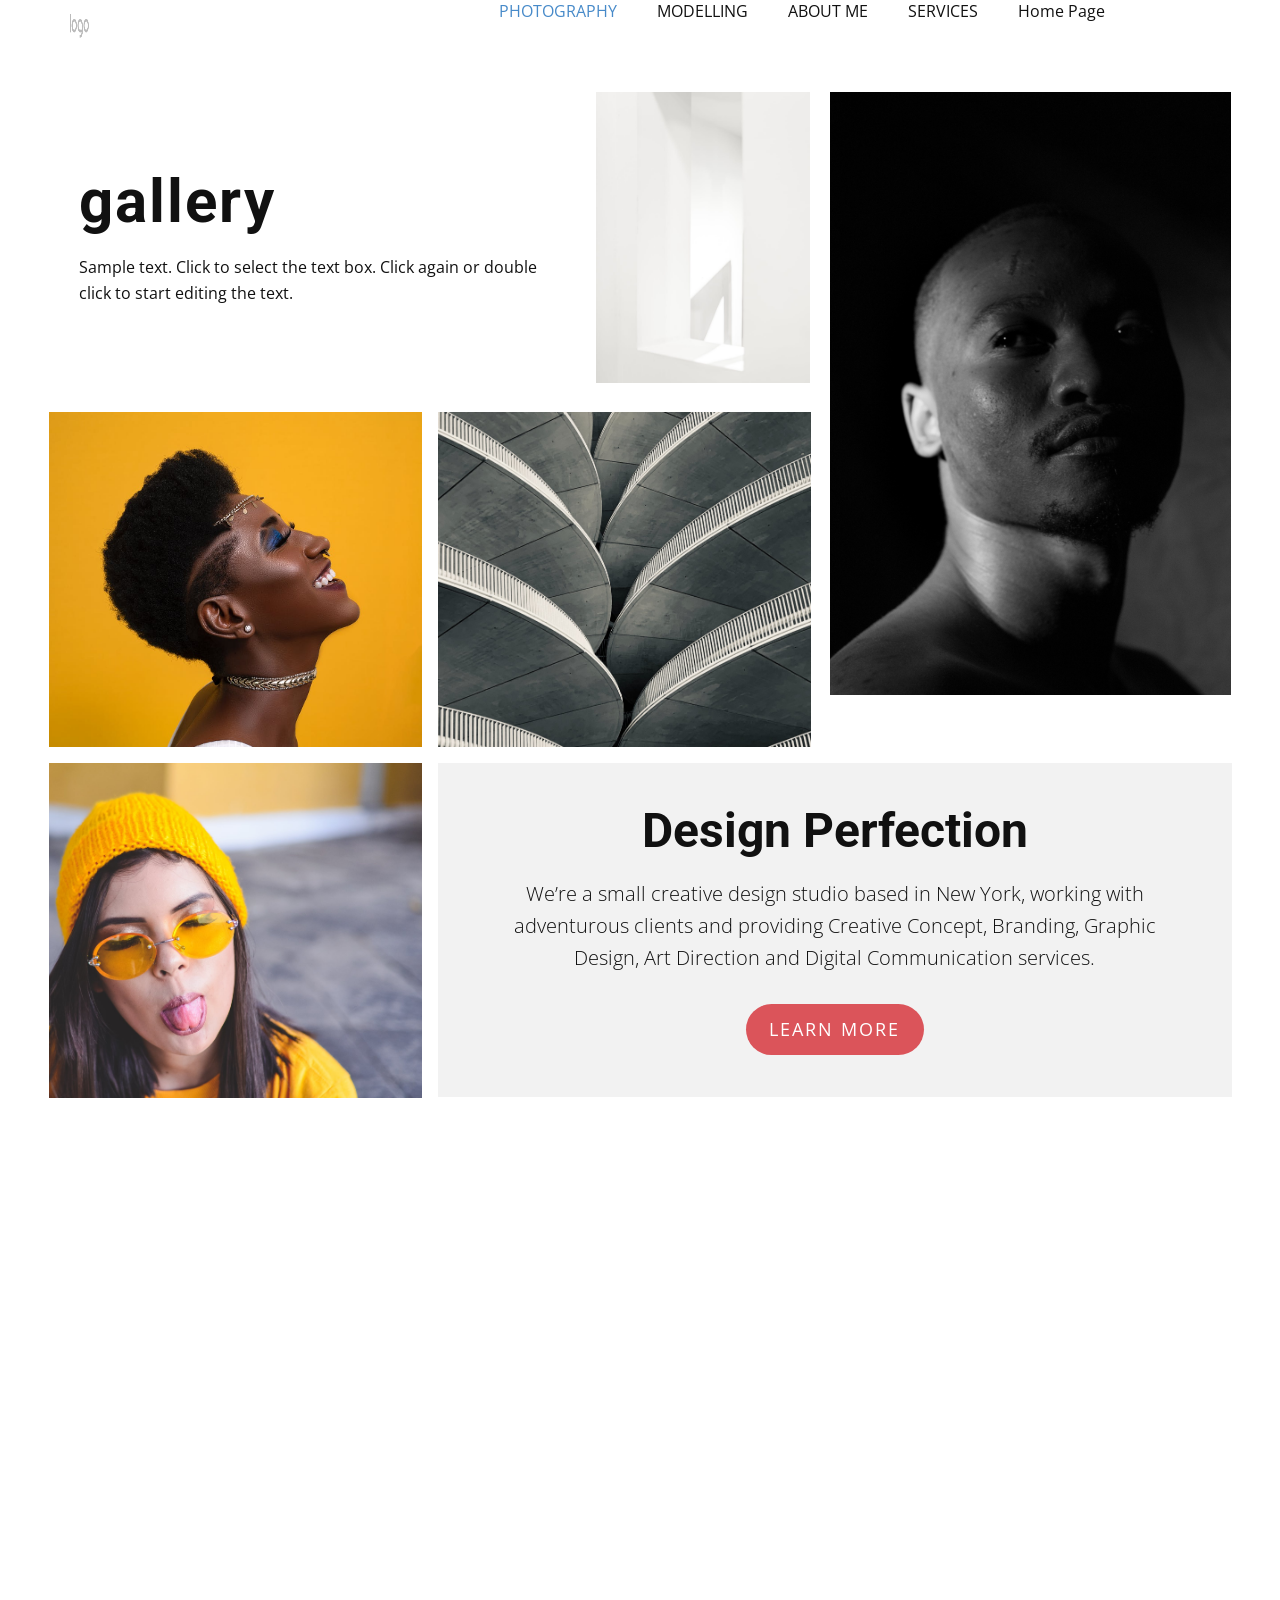
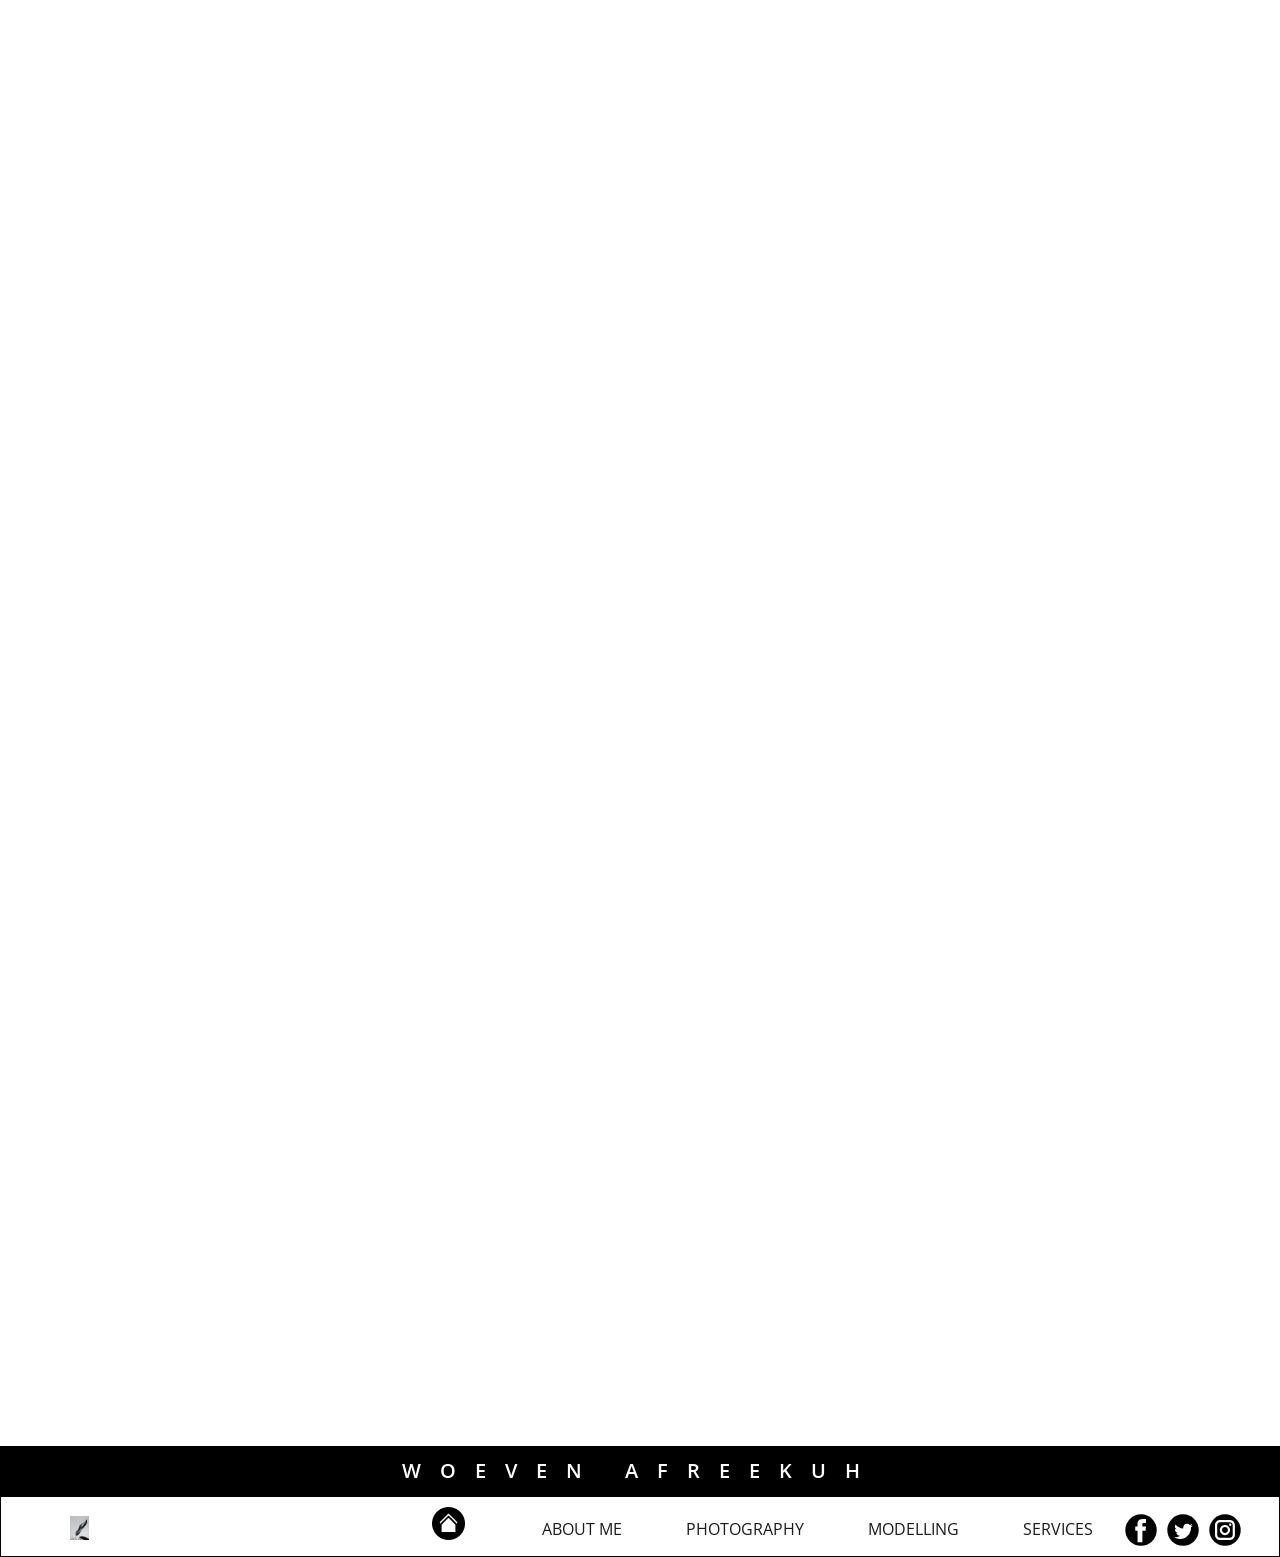
<file: WebSite1991795/index.html>
<!DOCTYPE html>
<html style="font-size: 16px;">
  <head>
    <meta name="viewport" content="width=device-width, initial-scale=1.0">
    <meta charset="utf-8">
    <meta name="keywords" content="Some Work">
    <meta name="description" content="">
    <meta name="page_type" content="np-template-header-footer-from-plugin">
    <title>PHOTOGRAPHY</title>
    <link rel="stylesheet" href="nicepage.css" media="screen">
<link rel="stylesheet" href="PHOTOGRAPHY.css" media="screen">
    <script class="u-script" type="text/javascript" src="jquery.js" defer=""></script>
    <script class="u-script" type="text/javascript" src="nicepage.js" defer=""></script>
    <meta name="generator" content="Nicepage 4.10.5, nicepage.com">
    <link id="u-theme-google-font" rel="stylesheet" href="https://fonts.googleapis.com/css?family=Roboto:100,100i,300,300i,400,400i,500,500i,700,700i,900,900i|Open+Sans:300,300i,400,400i,500,500i,600,600i,700,700i,800,800i">
    
    
    
    
    
    <script type="application/ld+json">{
		"@context": "http://schema.org",
		"@type": "Organization",
		"name": "WebSite1991795",
		"logo": "images/default-logo.png",
		"sameAs": [
				"https://facebook.com/name",
				"https://twitter.com/name",
				"https://instagram.com/name"
		]
}</script>
    <meta name="theme-color" content="#478ac9">
    <meta name="twitter:site" content="@">
    <meta name="twitter:card" content="summary_large_image">
    <meta name="twitter:title" content="PHOTOGRAPHY">
    <meta name="twitter:description" content="WebSite1991795">
    <meta property="og:title" content="PHOTOGRAPHY">
    <meta property="og:description" content="">
    <meta property="og:type" content="website">
  </head>
  <body data-home-page="PHOTOGRAPHY.html" data-home-page-title="PHOTOGRAPHY" class="u-body u-xl-mode"><header class="u-clearfix u-header u-header" id="sec-4185"><div class="u-clearfix u-sheet u-valign-middle u-sheet-1">
        <a href="https://nicepage.com" class="u-image u-logo u-image-1" data-image-width="80" data-image-height="40">
          <img src="images/default-logo.png" class="u-logo-image u-logo-image-1">
        </a>
        <nav class="u-menu u-menu-dropdown u-offcanvas u-menu-1">
          <div class="menu-collapse" style="font-size: 1rem; letter-spacing: 0px;">
            <a class="u-button-style u-custom-left-right-menu-spacing u-custom-padding-bottom u-custom-top-bottom-menu-spacing u-nav-link u-text-active-palette-1-base u-text-hover-palette-2-base" href="#">
              <svg class="u-svg-link" viewBox="0 0 24 24"><use xmlns:xlink="http://www.w3.org/1999/xlink" xlink:href="#menu-hamburger"></use></svg>
              <svg class="u-svg-content" version="1.1" id="menu-hamburger" viewBox="0 0 16 16" x="0px" y="0px" xmlns:xlink="http://www.w3.org/1999/xlink" xmlns="http://www.w3.org/2000/svg"><g><rect y="1" width="16" height="2"></rect><rect y="7" width="16" height="2"></rect><rect y="13" width="16" height="2"></rect>
</g></svg>
            </a>
          </div>
          <div class="u-nav-container">
            <ul class="u-nav u-unstyled u-nav-1"><li class="u-nav-item"><a class="u-button-style u-nav-link u-text-active-palette-1-base u-text-hover-palette-2-base" href="PHOTOGRAPHY.html" style="padding: 10px 20px;">PHOTOGRAPHY</a>
</li><li class="u-nav-item"><a class="u-button-style u-nav-link u-text-active-palette-1-base u-text-hover-palette-2-base" href="MODELLING.html" style="padding: 10px 20px;">MODELLING</a>
</li><li class="u-nav-item"><a class="u-button-style u-nav-link u-text-active-palette-1-base u-text-hover-palette-2-base" href="ABOUT-ME.html" style="padding: 10px 20px;">ABOUT ME</a>
</li><li class="u-nav-item"><a class="u-button-style u-nav-link u-text-active-palette-1-base u-text-hover-palette-2-base" href="SERVICES.html" style="padding: 10px 20px;">SERVICES</a>
</li><li class="u-nav-item"><a class="u-button-style u-nav-link u-text-active-palette-1-base u-text-hover-palette-2-base" href="Home-Page.html" style="padding: 10px 20px;">Home Page</a>
</li></ul>
          </div>
          <div class="u-nav-container-collapse">
            <div class="u-black u-container-style u-inner-container-layout u-opacity u-opacity-95 u-sidenav">
              <div class="u-inner-container-layout u-sidenav-overflow">
                <div class="u-menu-close"></div>
                <ul class="u-align-center u-nav u-popupmenu-items u-unstyled u-nav-2"><li class="u-nav-item"><a class="u-button-style u-nav-link" href="PHOTOGRAPHY.html">PHOTOGRAPHY</a>
</li><li class="u-nav-item"><a class="u-button-style u-nav-link" href="MODELLING.html">MODELLING</a>
</li><li class="u-nav-item"><a class="u-button-style u-nav-link" href="ABOUT-ME.html">ABOUT ME</a>
</li><li class="u-nav-item"><a class="u-button-style u-nav-link" href="SERVICES.html">SERVICES</a>
</li><li class="u-nav-item"><a class="u-button-style u-nav-link" href="Home-Page.html">Home Page</a>
</li></ul>
              </div>
            </div>
            <div class="u-black u-menu-overlay u-opacity u-opacity-70"></div>
          </div>
        </nav>
      </div></header>
    <section class="u-clearfix u-section-1" id="sec-efda">
      <div class="u-clearfix u-gutter-20 u-layout-wrap u-layout-wrap-1">
        <div class="u-layout">
          <div class="u-layout-row">
            <div class="u-size-37-sm u-size-37-xs u-size-39-lg u-size-39-xl u-size-60-md">
              <div class="u-layout-col">
                <div class="u-size-20">
                  <div class="u-layout-row">
                    <div class="u-container-style u-layout-cell u-size-42 u-layout-cell-1">
                      <div class="u-container-layout u-valign-middle u-container-layout-1">
                        <h2 class="u-text u-text-1">gallery</h2>
                        <p class="u-text u-text-default u-text-2">Sample text. Click to select the text box. Click again or double click to start editing the text.</p>
                      </div>
                    </div>
                    <div class="u-container-style u-image u-layout-cell u-size-18 u-image-1" data-image-width="1001" data-image-height="1500">
                      <div class="u-container-layout u-container-layout-2"></div>
                    </div>
                  </div>
                </div>
                <div class="u-size-40">
                  <div class="u-layout-row">
                    <div class="u-container-style u-layout-cell u-size-30 u-layout-cell-3">
                      <div class="u-container-layout u-container-layout-3"></div>
                    </div>
                    <div class="u-container-style u-layout-cell u-size-30 u-layout-cell-4">
                      <div class="u-container-layout u-container-layout-4"></div>
                    </div>
                  </div>
                </div>
              </div>
            </div>
            <div class="u-size-21-lg u-size-21-xl u-size-23-sm u-size-23-xs u-size-60-md">
              <div class="u-layout-col">
                <div class="u-container-style u-image u-layout-cell u-size-60 u-image-2" data-image-width="4000" data-image-height="6000">
                  <div class="u-container-layout u-container-layout-5"></div>
                </div>
              </div>
            </div>
          </div>
        </div>
      </div>
      <div class="u-clearfix u-gutter-16 u-layout-wrap u-layout-wrap-2">
        <div class="u-gutter-0 u-layout">
          <div class="u-layout-col">
            <div class="u-size-30">
              <div class="u-layout-row">
                <div class="u-container-style u-image u-layout-cell u-size-30 u-image-3">
                  <div class="u-container-layout u-container-layout-6"></div>
                </div>
                <div class="u-container-style u-image u-layout-cell u-size-30 u-image-4">
                  <div class="u-container-layout u-container-layout-7"></div>
                </div>
              </div>
            </div>
            <div class="u-size-30">
              <div class="u-layout-row">
                <div class="u-container-style u-image u-layout-cell u-size-30 u-image-5" data-image-width="2265" data-image-height="1500">
                  <div class="u-container-layout u-container-layout-8"></div>
                </div>
                <div class="u-align-left u-container-style u-layout-cell u-size-30 u-layout-cell-9">
                  <div class="u-container-layout u-container-layout-9"></div>
                </div>
              </div>
            </div>
          </div>
        </div>
      </div>
      <div class="u-align-center u-container-style u-grey-5 u-group u-group-1">
        <div class="u-container-layout u-valign-middle u-container-layout-10">
          <h1 class="u-text u-text-default u-text-3">Design Perfection</h1>
          <p class="u-text u-text-4">We’re a small creative design studio based in New York, working with adventurous clients and providing Creative Concept, Branding, Graphic Design, Art Direction and Digital Communication services.</p>
          <a href="" class="u-btn u-btn-round u-button-style u-color-scheme-summer-time u-color-style-multicolor-1 u-palette-2-base u-radius-50 u-btn-1">Learn more</a>
        </div>
      </div>
    </section>
    <section class="u-align-left u-clearfix u-section-2" id="sec-c319">
      <div class="u-clearfix u-sheet u-valign-middle u-sheet-1"></div>
    </section>
    <section class="u-clearfix u-section-3" id="sec-93ab">
      <div class="u-clearfix u-sheet u-valign-middle u-sheet-1"></div>
    </section>
    
    <section class="u-clearfix u-section-5" id="sec-24af">
      <div class="u-clearfix u-sheet u-sheet-1"></div>
    </section>
    <section class="u-align-center-sm u-align-center-xs u-clearfix u-header u-section-row-container" id="sec-d02c">
      <div class="u-section-rows">
        <div class="u-black u-section-row u-valign-middle u-section-row-1" id="sec-6546">
          <style data-mode="XL" data-visited="true">.u-header .u-section-row-1 {
  background-image: none;
  min-height: 50px;
}
.u-header .u-text-1 {
  letter-spacing: 19px;
  font-size: 1.25rem;
  text-transform: uppercase;
  font-weight: 600;
  margin: 9px auto;
}</style>
          <style data-mode="LG">@media (max-width: 1199px) {
  .u-header .u-text-1 {
    margin-left: calc(((100% - 940px) / 2) + 283px);
  }
}</style>
          <style data-mode="MD">@media (max-width: 991px) {
  .u-header .u-text-1 {
    margin-left: calc(((100% - 720px) / 2) + 217px);
  }
}</style>
          <style data-mode="SM">@media (max-width: 767px) {
  .u-header .u-text-1 {
    margin-left: calc(((100% - 540px) / 2) + 163px);
  }
}</style>
          <style data-mode="XS">@media (max-width: 575px) {
  .u-header .u-text-1 {
    margin-left: calc(((100% - 340px) / 2) + 103px);
  }
}</style>
          <p class="u-align-center u-text u-text-default u-text-1">woeven afreeku​h</p>
        </div>
        <div class="u-border-1 u-border-black u-section-row u-sticky u-sticky-d217 u-valign-top u-white u-section-row-2" id="sec-b367">
          <style class="u-sticky-style" data-style-id="d217">.u-sticky-fixed.u-sticky-d217:before, .u-body.u-sticky-fixed .u-sticky-d217:before {
borders: top right bottom left !important; border-color: #404040 !important; border-width: 1px !important
}</style>
          <style data-mode="XL">.u-header .u-section-row-2 {
  background-image: none;
  min-height: 61px;
}
.u-header .u-btn-1 {
  letter-spacing: 0px;
  text-transform: uppercase;
  font-weight: normal;
  align-self: flex-end;
  margin: 0 auto 0 calc(((100% - 1141px) / 2) + 236px);
  padding: 0 30px;
}
.u-header .u-icon-1 {
  font-size: 2.0626em;
  vertical-align: 0px;
}
.u-header .u-menu-1 {
  margin: -45px calc(((100% - 1141px) / 2) + 86px) 0 auto;
}
.u-header .u-nav-1 {
  font-size: 1rem;
}
.u-header .u-nav-2 {
  font-size: 1rem;
}
.u-header .u-image-1 {
  width: 19px;
  height: 24px;
  margin: -37px auto 0 calc(((100% - 1141px) / 2));
}
.u-header .u-logo-image-1 {
  width: 100%;
  height: 100%;
}
.u-header .u-social-icons-1 {
  height: 32px;
  min-height: 16px;
  width: 116px;
  min-width: 68px;
  margin: -26px calc(((100% - 1141px) / 2) + -30px) 9px auto;
}
.u-header .u-icon-2 {
  height: 100%;
}
.u-header .u-icon-3 {
  height: 100%;
}
.u-header .u-icon-4 {
  height: 100%;
}</style>
          <style data-mode="LG">@media (max-width: 1199px) {
  .u-header .u-btn-1 {
    border-style: solid;
    margin-left: calc(((100% - 1140px) / 2) + 235px);
  }
  .u-header .u-menu-1 {
    margin-top: -45px;
    margin-right: calc(((100% - 1140px) / 2) + 86px);
  }
  .u-header .u-image-1 {
    width: 19px;
    margin-top: -37px;
    margin-left: calc(((100% - 1140px) / 2));
  }
}</style>
          <style data-mode="MD">@media (max-width: 991px) {
  .u-header .u-btn-1 {
    margin-left: calc(((100% - 720px) / 2));
  }
  .u-header .u-menu-1 {
    margin-right: calc(((100% - 720px) / 2) + 86px);
  }
  .u-header .u-image-1 {
    margin-left: calc(((100% - 720px) / 2));
  }
}</style>
          <style data-mode="SM">@media (max-width: 767px) {
  .u-header .u-btn-1 {
    margin-left: calc(((100% - 540px) / 2));
  }
  .u-header .u-menu-1 {
    margin-right: calc(((100% - 540px) / 2) + 86px);
  }
  .u-header .u-image-1 {
    margin-left: calc(((100% - 540px) / 2));
  }
}</style>
          <style data-mode="XS">@media (max-width: 575px) {
  .u-header .u-btn-1 {
    margin-left: calc(((100% - 340px) / 2));
  }
  .u-header .u-menu-1 {
    margin-right: calc(((100% - 340px) / 2) + 86px);
  }
  .u-header .u-image-1 {
    margin-left: calc(((100% - 340px) / 2));
  }
}</style>
          <a href="Home-Page.html" data-page-id="2181001677" class="u-border-hover-white u-border-none u-btn u-button-style u-hover-grey-5 u-none u-text-hover-white u-text-white u-btn-1">Home Page&nbsp;<span class="u-file-icon u-icon u-icon-1"><img src="images/181792.png" alt=""></span>
          </a>
          <nav class="u-align-right u-menu u-menu-one-level u-offcanvas u-menu-1" data-position="Main Menu">
            <div class="menu-collapse" style="font-size: 1rem;">
              <a class="u-button-style u-custom-hover-color u-custom-text-hover-color u-nav-link" href="#">
                <svg class="u-svg-link" preserveAspectRatio="xMidYMin slice" viewBox="0 0 302 302" style=""><use xmlns:xlink="http://www.w3.org/1999/xlink" xlink:href="#svg-8a8f"></use></svg>
                <svg xmlns="http://www.w3.org/2000/svg" xmlns:xlink="http://www.w3.org/1999/xlink" version="1.1" id="svg-8a8f" x="0px" y="0px" viewBox="0 0 302 302" style="enable-background:new 0 0 302 302;" xml:space="preserve" class="u-svg-content"><g><rect y="36" width="302" height="30"></rect><rect y="236" width="302" height="30"></rect><rect y="136" width="302" height="30"></rect>
</g><g></g><g></g><g></g><g></g><g></g><g></g><g></g><g></g><g></g><g></g><g></g><g></g><g></g><g></g><g></g></svg>
              </a>
            </div>
            <div class="u-custom-menu u-nav-container">
              <ul class="u-custom-font u-nav u-text-font u-unstyled u-nav-1"><li class="u-nav-item"><a class="u-border-active-grey-90 u-border-hover-grey-50 u-button-style u-hover-grey-15 u-nav-link u-text-active-grey-90 u-text-grey-90 u-text-hover-white" href="ABOUT-ME.html" style="padding: 16px 32px;">ABOUT ME</a>
</li><li class="u-nav-item"><a class="u-border-active-grey-90 u-border-hover-grey-50 u-button-style u-hover-grey-15 u-nav-link u-text-active-grey-90 u-text-grey-90 u-text-hover-white" href="PHOTOGRAPHY.html" style="padding: 16px 32px;">PHOTOGRAPHY</a>
</li><li class="u-nav-item"><a class="u-border-active-grey-90 u-border-hover-grey-50 u-button-style u-hover-grey-15 u-nav-link u-text-active-grey-90 u-text-grey-90 u-text-hover-white" href="MODELLING.html" style="padding: 16px 32px;">MODELLING</a>
</li><li class="u-nav-item"><a class="u-border-active-grey-90 u-border-hover-grey-50 u-button-style u-hover-grey-15 u-nav-link u-text-active-grey-90 u-text-grey-90 u-text-hover-white" href="SERVICES.html" style="padding: 16px 32px;">SERVICES</a>
</li></ul>
            </div>
            <div class="u-custom-menu u-nav-container-collapse">
              <div class="u-align-center u-black u-container-style u-inner-container-layout u-opacity u-opacity-95 u-sidenav">
                <div class="u-inner-container-layout u-sidenav-overflow">
                  <div class="u-menu-close"></div>
                  <ul class="u-align-center u-nav u-popupmenu-items u-unstyled u-nav-2"><li class="u-nav-item"><a class="u-button-style u-nav-link" href="ABOUT-ME.html">ABOUT ME</a>
</li><li class="u-nav-item"><a class="u-button-style u-nav-link" href="PHOTOGRAPHY.html">PHOTOGRAPHY</a>
</li><li class="u-nav-item"><a class="u-button-style u-nav-link" href="MODELLING.html">MODELLING</a>
</li><li class="u-nav-item"><a class="u-button-style u-nav-link" href="SERVICES.html">SERVICES</a>
</li></ul>
                </div>
              </div>
              <div class="u-black u-menu-overlay u-opacity u-opacity-70"></div>
            </div>
          </nav>
          <a href="https://nicepage.com" class="u-align-left u-image u-logo u-image-1" data-image-width="878" data-image-height="1080">
            <img src="images/pexels-kulbir-11408206.jpg" class="u-logo-image u-logo-image-1">
          </a>
          <div class="u-social-icons u-spacing-10 u-social-icons-1">
            <a class="u-social-url" title="facebook" target="_blank" href="https://facebook.com/name"><span class="u-icon u-social-facebook u-social-icon u-text-black u-icon-2"><svg class="u-svg-link" preserveAspectRatio="xMidYMin slice" viewBox="0 0 112 112" style=""><use xmlns:xlink="http://www.w3.org/1999/xlink" xlink:href="#svg-0719"></use></svg><svg class="u-svg-content" viewBox="0 0 112 112" x="0" y="0" id="svg-0719"><circle fill="currentColor" cx="56.1" cy="56.1" r="55"></circle><path fill="#FFFFFF" d="M73.5,31.6h-9.1c-1.4,0-3.6,0.8-3.6,3.9v8.5h12.6L72,58.3H60.8v40.8H43.9V58.3h-8V43.9h8v-9.2
c0-6.7,3.1-17,17-17h12.5v13.9H73.5z"></path></svg></span>
            </a>
            <a class="u-social-url" title="twitter" target="_blank" href="https://twitter.com/name"><span class="u-icon u-social-icon u-social-twitter u-text-black u-icon-3"><svg class="u-svg-link" preserveAspectRatio="xMidYMin slice" viewBox="0 0 112 112" style=""><use xmlns:xlink="http://www.w3.org/1999/xlink" xlink:href="#svg-4287"></use></svg><svg class="u-svg-content" viewBox="0 0 112 112" x="0" y="0" id="svg-4287"><circle fill="currentColor" class="st0" cx="56.1" cy="56.1" r="55"></circle><path fill="#FFFFFF" d="M83.8,47.3c0,0.6,0,1.2,0,1.7c0,17.7-13.5,38.2-38.2,38.2C38,87.2,31,85,25,81.2c1,0.1,2.1,0.2,3.2,0.2
c6.3,0,12.1-2.1,16.7-5.7c-5.9-0.1-10.8-4-12.5-9.3c0.8,0.2,1.7,0.2,2.5,0.2c1.2,0,2.4-0.2,3.5-0.5c-6.1-1.2-10.8-6.7-10.8-13.1
c0-0.1,0-0.1,0-0.2c1.8,1,3.9,1.6,6.1,1.7c-3.6-2.4-6-6.5-6-11.2c0-2.5,0.7-4.8,1.8-6.7c6.6,8.1,16.5,13.5,27.6,14
c-0.2-1-0.3-2-0.3-3.1c0-7.4,6-13.4,13.4-13.4c3.9,0,7.3,1.6,9.8,4.2c3.1-0.6,5.9-1.7,8.5-3.3c-1,3.1-3.1,5.8-5.9,7.4
c2.7-0.3,5.3-1,7.7-2.1C88.7,43,86.4,45.4,83.8,47.3z"></path></svg></span>
            </a>
            <a class="u-social-url" title="instagram" target="_blank" href="https://instagram.com/name"><span class="u-icon u-social-icon u-social-instagram u-text-black u-icon-4"><svg class="u-svg-link" preserveAspectRatio="xMidYMin slice" viewBox="0 0 112 112" style=""><use xmlns:xlink="http://www.w3.org/1999/xlink" xlink:href="#svg-b034"></use></svg><svg class="u-svg-content" viewBox="0 0 112 112" x="0" y="0" id="svg-b034"><circle fill="currentColor" cx="56.1" cy="56.1" r="55"></circle><path fill="#FFFFFF" d="M55.9,38.2c-9.9,0-17.9,8-17.9,17.9C38,66,46,74,55.9,74c9.9,0,17.9-8,17.9-17.9C73.8,46.2,65.8,38.2,55.9,38.2
z M55.9,66.4c-5.7,0-10.3-4.6-10.3-10.3c-0.1-5.7,4.6-10.3,10.3-10.3c5.7,0,10.3,4.6,10.3,10.3C66.2,61.8,61.6,66.4,55.9,66.4z"></path><path fill="#FFFFFF" d="M74.3,33.5c-2.3,0-4.2,1.9-4.2,4.2s1.9,4.2,4.2,4.2s4.2-1.9,4.2-4.2S76.6,33.5,74.3,33.5z"></path><path fill="#FFFFFF" d="M73.1,21.3H38.6c-9.7,0-17.5,7.9-17.5,17.5v34.5c0,9.7,7.9,17.6,17.5,17.6h34.5c9.7,0,17.5-7.9,17.5-17.5V38.8
C90.6,29.1,82.7,21.3,73.1,21.3z M83,73.3c0,5.5-4.5,9.9-9.9,9.9H38.6c-5.5,0-9.9-4.5-9.9-9.9V38.8c0-5.5,4.5-9.9,9.9-9.9h34.5
c5.5,0,9.9,4.5,9.9,9.9V73.3z"></path></svg></span>
            </a>
          </div>
        </div>
      </div>
    </section>
    
    
  </body>
</html>
</file>
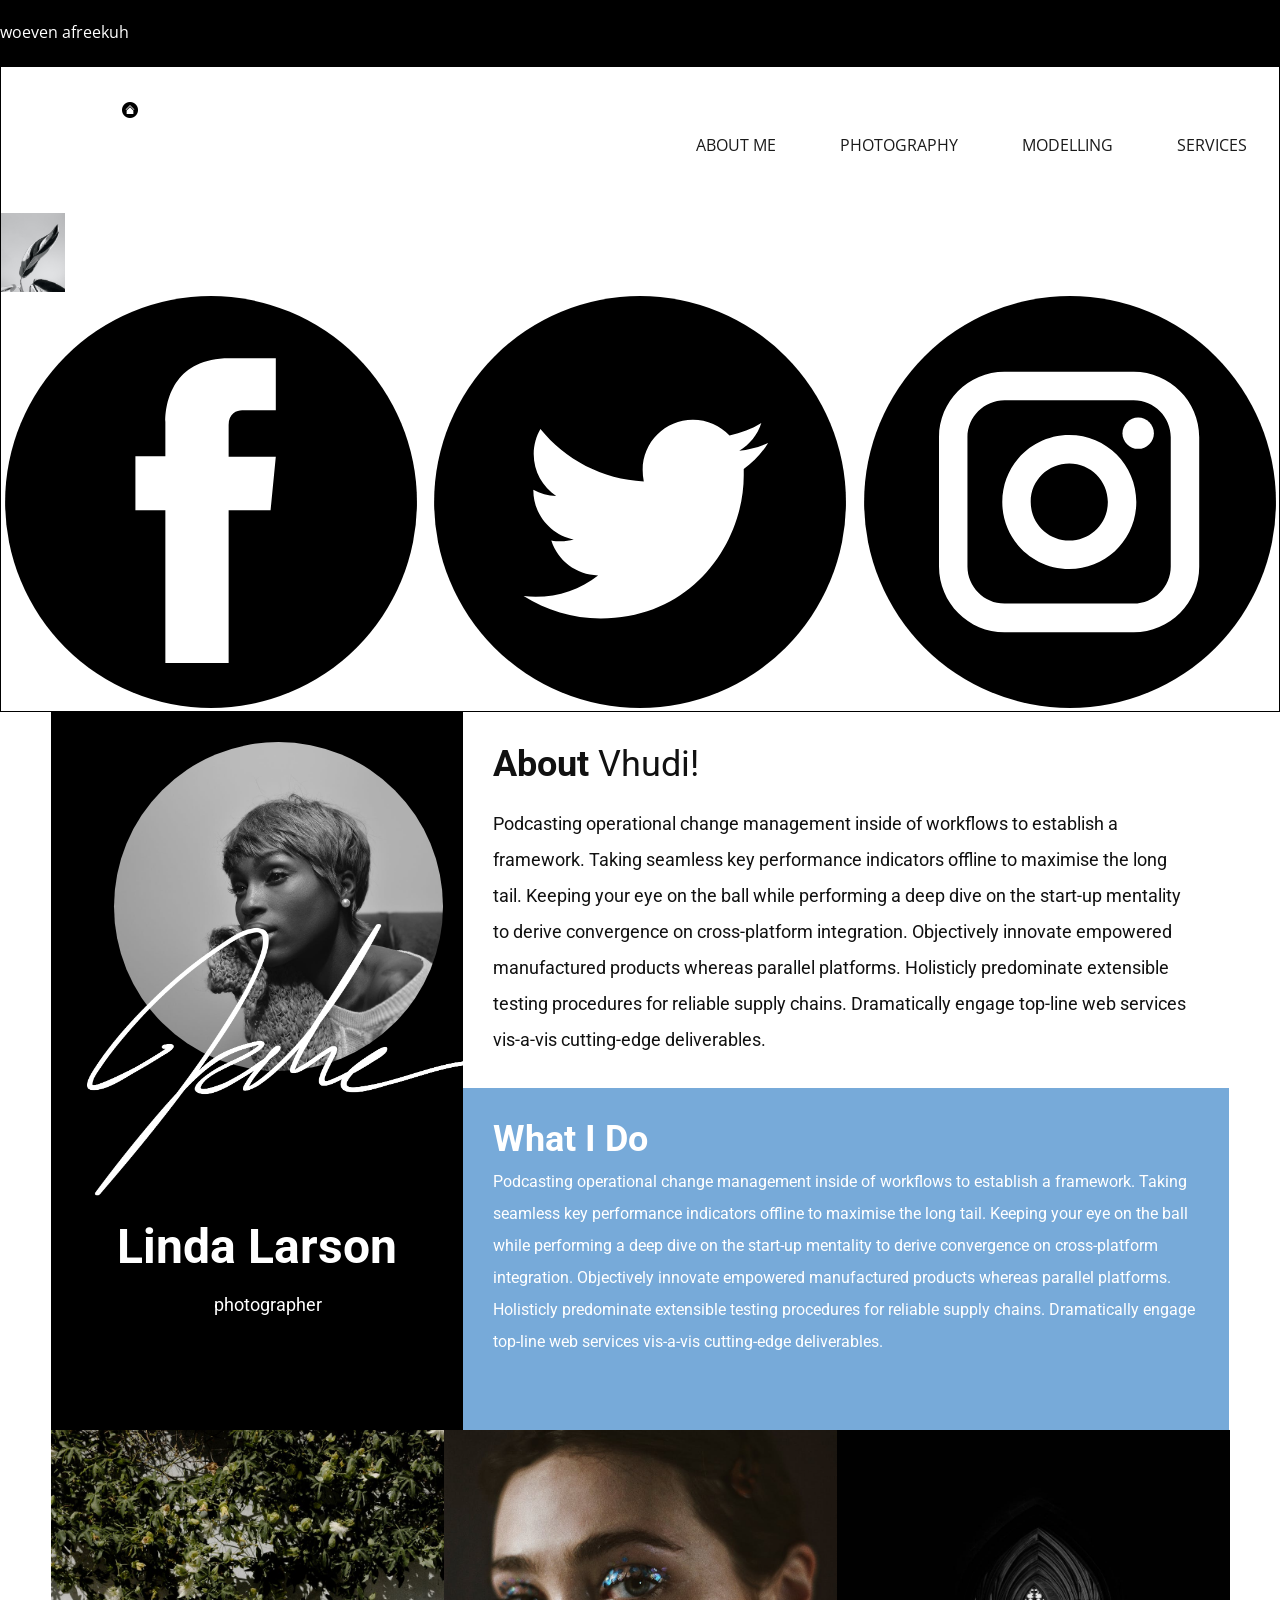
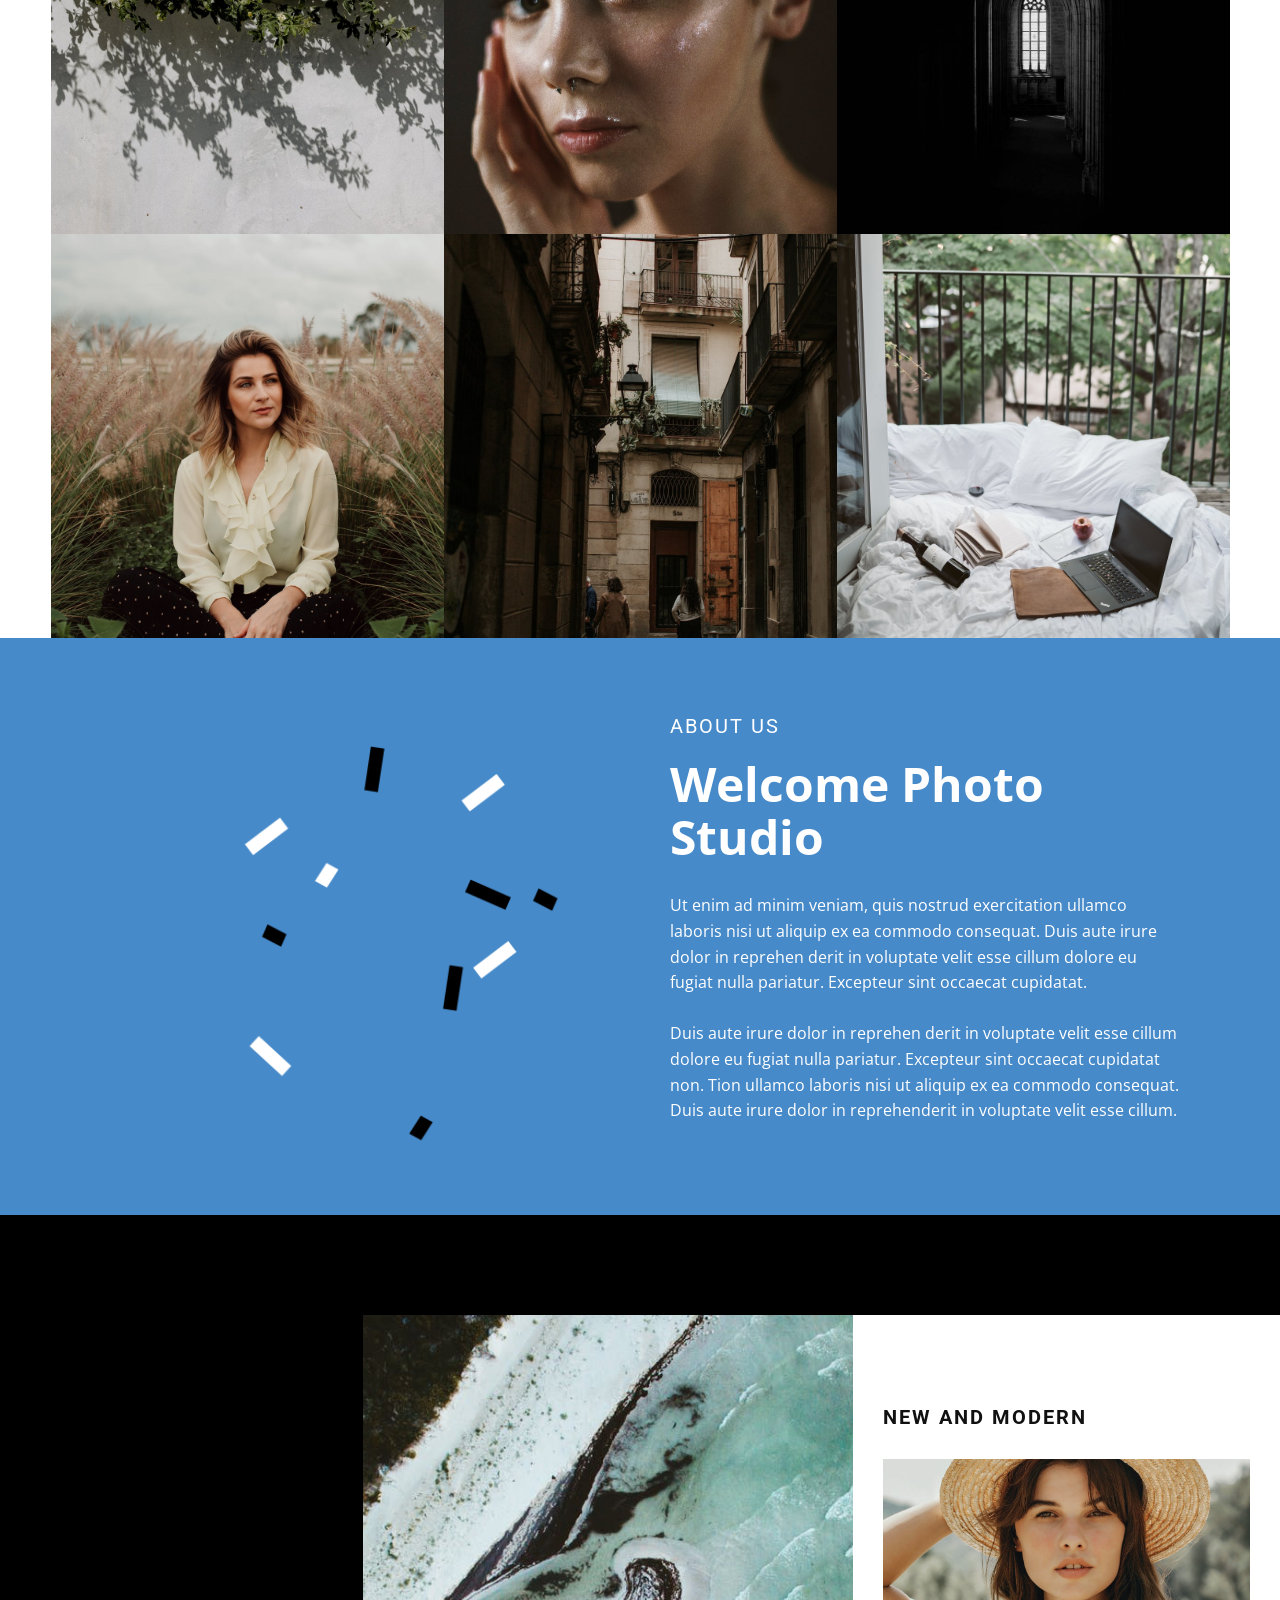
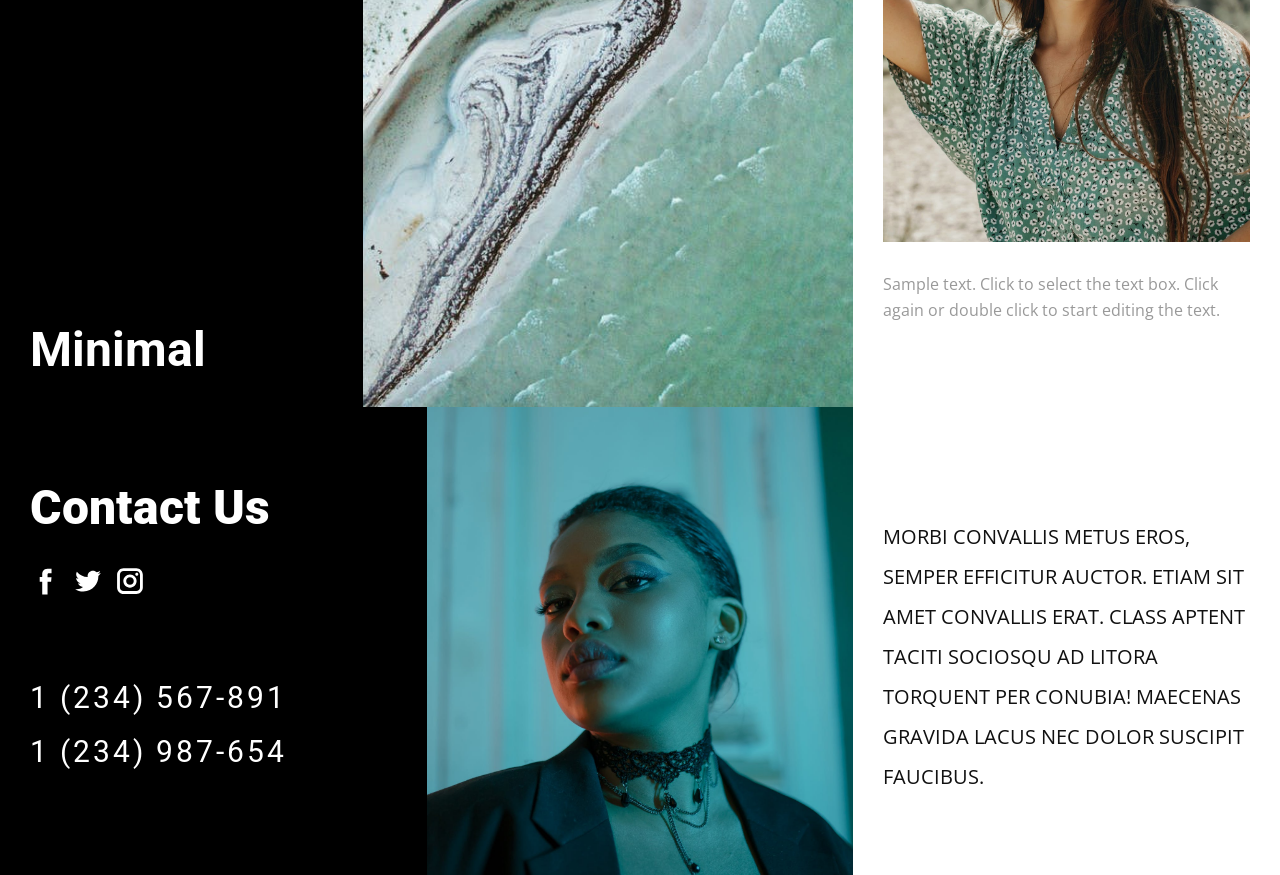
<file: WebSite1991795/ABOUT-ME.html>
<!DOCTYPE html>
<html style="font-size: 16px;">
  <head>
    <meta name="viewport" content="width=device-width, initial-scale=1.0">
    <meta charset="utf-8">
    <meta name="keywords" content="the perfect, New Illustration Style, M​inimal, Welcome Photo Studio, Contact Us">
    <meta name="description" content="">
    <meta name="page_type" content="np-template-header-footer-from-plugin">
    <title>ABOUT ME</title>
    <link rel="stylesheet" href="nicepage.css" media="screen">
<link rel="stylesheet" href="ABOUT-ME.css" media="screen">
    <script class="u-script" type="text/javascript" src="jquery.js" defer=""></script>
    <script class="u-script" type="text/javascript" src="nicepage.js" defer=""></script>
    <meta name="generator" content="Nicepage 4.10.5, nicepage.com">
    <link id="u-theme-google-font" rel="stylesheet" href="https://fonts.googleapis.com/css?family=Roboto:100,100i,300,300i,400,400i,500,500i,700,700i,900,900i|Open+Sans:300,300i,400,400i,500,500i,600,600i,700,700i,800,800i">
    <link id="u-page-google-font" rel="stylesheet" href="https://fonts.googleapis.com/css?family=Open+Sans:300,300i,400,400i,500,500i,600,600i,700,700i,800,800i">
    
    
    
    
    
    
    <script type="application/ld+json">{
		"@context": "http://schema.org",
		"@type": "Organization",
		"name": "WebSite1991795",
		"logo": "images/pexels-kulbir-11408206.jpg",
		"sameAs": [
				"https://facebook.com/name",
				"https://twitter.com/name",
				"https://instagram.com/name"
		]
}</script>
    <meta name="theme-color" content="#478ac9">
    <meta name="twitter:site" content="@">
    <meta name="twitter:card" content="summary_large_image">
    <meta name="twitter:title" content="ABOUT ME">
    <meta name="twitter:description" content="WebSite1991795">
    <meta property="og:title" content="ABOUT ME">
    <meta property="og:description" content="">
    <meta property="og:type" content="website">
  </head>
  <body class="u-body u-xl-mode"><header class="u-align-center-sm u-align-center-xs u-clearfix u-header u-section-row-container" id="sec-d02c"><div class="u-section-rows">
        <div class="u-black u-section-row u-valign-middle u-section-row-1" id="sec-6546">
          
          
          
          
          
          <p class="u-align-center u-text u-text-default u-text-1">woeven afreeku​h</p>
        </div>
        <div class="u-border-1 u-border-black u-section-row u-sticky u-sticky-d217 u-valign-top u-white u-section-row-2" id="sec-b367">
          <style class="u-sticky-style" data-style-id="d217">.u-sticky-fixed.u-sticky-d217:before, .u-body.u-sticky-fixed .u-sticky-d217:before {
borders: top right bottom left !important; border-color: #404040 !important; border-width: 1px !important
}</style>
          
          
          
          
          
          <a href="Home-Page.html" data-page-id="2181001677" class="u-border-hover-white u-border-none u-btn u-button-style u-hover-grey-5 u-none u-text-hover-white u-text-white u-btn-1">Home Page&nbsp;<span class="u-file-icon u-icon u-icon-1"><img src="images/181792.png" alt=""></span>
          </a>
          <nav class="u-align-right u-menu u-menu-one-level u-offcanvas u-menu-1" data-position="Main Menu">
            <div class="menu-collapse" style="font-size: 1rem;">
              <a class="u-button-style u-custom-hover-color u-custom-text-hover-color u-nav-link" href="#">
                <svg class="u-svg-link" preserveAspectRatio="xMidYMin slice" viewBox="0 0 302 302" style=""><use xmlns:xlink="http://www.w3.org/1999/xlink" xlink:href="#svg-8a8f"></use></svg>
                <svg xmlns="http://www.w3.org/2000/svg" xmlns:xlink="http://www.w3.org/1999/xlink" version="1.1" id="svg-8a8f" x="0px" y="0px" viewBox="0 0 302 302" style="enable-background:new 0 0 302 302;" xml:space="preserve" class="u-svg-content"><g><rect y="36" width="302" height="30"></rect><rect y="236" width="302" height="30"></rect><rect y="136" width="302" height="30"></rect>
</g><g></g><g></g><g></g><g></g><g></g><g></g><g></g><g></g><g></g><g></g><g></g><g></g><g></g><g></g><g></g></svg>
              </a>
            </div>
            <div class="u-custom-menu u-nav-container">
              <ul class="u-custom-font u-nav u-text-font u-unstyled u-nav-1"><li class="u-nav-item"><a class="u-border-active-grey-90 u-border-hover-grey-50 u-button-style u-hover-grey-15 u-nav-link u-text-active-grey-90 u-text-grey-90 u-text-hover-white" href="ABOUT-ME.html" style="padding: 16px 32px;">ABOUT ME</a>
</li><li class="u-nav-item"><a class="u-border-active-grey-90 u-border-hover-grey-50 u-button-style u-hover-grey-15 u-nav-link u-text-active-grey-90 u-text-grey-90 u-text-hover-white" href="PHOTOGRAPHY.html" style="padding: 16px 32px;">PHOTOGRAPHY</a>
</li><li class="u-nav-item"><a class="u-border-active-grey-90 u-border-hover-grey-50 u-button-style u-hover-grey-15 u-nav-link u-text-active-grey-90 u-text-grey-90 u-text-hover-white" href="MODELLING.html" style="padding: 16px 32px;">MODELLING</a>
</li><li class="u-nav-item"><a class="u-border-active-grey-90 u-border-hover-grey-50 u-button-style u-hover-grey-15 u-nav-link u-text-active-grey-90 u-text-grey-90 u-text-hover-white" href="SERVICES.html" style="padding: 16px 32px;">SERVICES</a>
</li></ul>
            </div>
            <div class="u-custom-menu u-nav-container-collapse">
              <div class="u-align-center u-black u-container-style u-inner-container-layout u-opacity u-opacity-95 u-sidenav">
                <div class="u-inner-container-layout u-sidenav-overflow">
                  <div class="u-menu-close"></div>
                  <ul class="u-align-center u-nav u-popupmenu-items u-unstyled u-nav-2"><li class="u-nav-item"><a class="u-button-style u-nav-link" href="ABOUT-ME.html">ABOUT ME</a>
</li><li class="u-nav-item"><a class="u-button-style u-nav-link" href="PHOTOGRAPHY.html">PHOTOGRAPHY</a>
</li><li class="u-nav-item"><a class="u-button-style u-nav-link" href="MODELLING.html">MODELLING</a>
</li><li class="u-nav-item"><a class="u-button-style u-nav-link" href="SERVICES.html">SERVICES</a>
</li></ul>
                </div>
              </div>
              <div class="u-black u-menu-overlay u-opacity u-opacity-70"></div>
            </div>
          </nav>
          <a href="https://nicepage.com" class="u-align-left u-image u-logo u-image-1" data-image-width="878" data-image-height="1080">
            <img src="images/pexels-kulbir-11408206.jpg" class="u-logo-image u-logo-image-1">
          </a>
          <div class="u-social-icons u-spacing-10 u-social-icons-1">
            <a class="u-social-url" title="facebook" target="_blank" href="https://facebook.com/name"><span class="u-icon u-social-facebook u-social-icon u-text-black u-icon-2"><svg class="u-svg-link" preserveAspectRatio="xMidYMin slice" viewBox="0 0 112 112" style=""><use xmlns:xlink="http://www.w3.org/1999/xlink" xlink:href="#svg-0719"></use></svg><svg class="u-svg-content" viewBox="0 0 112 112" x="0" y="0" id="svg-0719"><circle fill="currentColor" cx="56.1" cy="56.1" r="55"></circle><path fill="#FFFFFF" d="M73.5,31.6h-9.1c-1.4,0-3.6,0.8-3.6,3.9v8.5h12.6L72,58.3H60.8v40.8H43.9V58.3h-8V43.9h8v-9.2
c0-6.7,3.1-17,17-17h12.5v13.9H73.5z"></path></svg></span>
            </a>
            <a class="u-social-url" title="twitter" target="_blank" href="https://twitter.com/name"><span class="u-icon u-social-icon u-social-twitter u-text-black u-icon-3"><svg class="u-svg-link" preserveAspectRatio="xMidYMin slice" viewBox="0 0 112 112" style=""><use xmlns:xlink="http://www.w3.org/1999/xlink" xlink:href="#svg-4287"></use></svg><svg class="u-svg-content" viewBox="0 0 112 112" x="0" y="0" id="svg-4287"><circle fill="currentColor" class="st0" cx="56.1" cy="56.1" r="55"></circle><path fill="#FFFFFF" d="M83.8,47.3c0,0.6,0,1.2,0,1.7c0,17.7-13.5,38.2-38.2,38.2C38,87.2,31,85,25,81.2c1,0.1,2.1,0.2,3.2,0.2
c6.3,0,12.1-2.1,16.7-5.7c-5.9-0.1-10.8-4-12.5-9.3c0.8,0.2,1.7,0.2,2.5,0.2c1.2,0,2.4-0.2,3.5-0.5c-6.1-1.2-10.8-6.7-10.8-13.1
c0-0.1,0-0.1,0-0.2c1.8,1,3.9,1.6,6.1,1.7c-3.6-2.4-6-6.5-6-11.2c0-2.5,0.7-4.8,1.8-6.7c6.6,8.1,16.5,13.5,27.6,14
c-0.2-1-0.3-2-0.3-3.1c0-7.4,6-13.4,13.4-13.4c3.9,0,7.3,1.6,9.8,4.2c3.1-0.6,5.9-1.7,8.5-3.3c-1,3.1-3.1,5.8-5.9,7.4
c2.7-0.3,5.3-1,7.7-2.1C88.7,43,86.4,45.4,83.8,47.3z"></path></svg></span>
            </a>
            <a class="u-social-url" title="instagram" target="_blank" href="https://instagram.com/name"><span class="u-icon u-social-icon u-social-instagram u-text-black u-icon-4"><svg class="u-svg-link" preserveAspectRatio="xMidYMin slice" viewBox="0 0 112 112" style=""><use xmlns:xlink="http://www.w3.org/1999/xlink" xlink:href="#svg-b034"></use></svg><svg class="u-svg-content" viewBox="0 0 112 112" x="0" y="0" id="svg-b034"><circle fill="currentColor" cx="56.1" cy="56.1" r="55"></circle><path fill="#FFFFFF" d="M55.9,38.2c-9.9,0-17.9,8-17.9,17.9C38,66,46,74,55.9,74c9.9,0,17.9-8,17.9-17.9C73.8,46.2,65.8,38.2,55.9,38.2
z M55.9,66.4c-5.7,0-10.3-4.6-10.3-10.3c-0.1-5.7,4.6-10.3,10.3-10.3c5.7,0,10.3,4.6,10.3,10.3C66.2,61.8,61.6,66.4,55.9,66.4z"></path><path fill="#FFFFFF" d="M74.3,33.5c-2.3,0-4.2,1.9-4.2,4.2s1.9,4.2,4.2,4.2s4.2-1.9,4.2-4.2S76.6,33.5,74.3,33.5z"></path><path fill="#FFFFFF" d="M73.1,21.3H38.6c-9.7,0-17.5,7.9-17.5,17.5v34.5c0,9.7,7.9,17.6,17.5,17.6h34.5c9.7,0,17.5-7.9,17.5-17.5V38.8
C90.6,29.1,82.7,21.3,73.1,21.3z M83,73.3c0,5.5-4.5,9.9-9.9,9.9H38.6c-5.5,0-9.9-4.5-9.9-9.9V38.8c0-5.5,4.5-9.9,9.9-9.9h34.5
c5.5,0,9.9,4.5,9.9,9.9V73.3z"></path></svg></span>
            </a>
          </div>
        </div>
      </div></header>
    <section class="u-clearfix u-section-1" id="carousel_0397">
      <div class="u-clearfix u-layout-wrap u-layout-wrap-1">
        <div class="u-layout">
          <div class="u-layout-row">
            <div class="u-size-21">
              <div class="u-layout-row">
                <div class="u-align-center u-black u-container-style u-layout-cell u-size-60 u-layout-cell-1">
                  <div class="u-container-layout u-valign-top u-container-layout-1">
                    <div alt="" class="u-image u-image-circle u-image-1" data-image-width="1071" data-image-height="1500"></div>
                    <img src="images/829-8293847_jake-corman-signature-jake-signaturecopy.png" alt="" class="u-expanded-width-lg u-expanded-width-md u-expanded-width-sm u-expanded-width-xs u-image u-image-contain u-image-default u-image-2" data-image-width="1280" data-image-height="911">
                    <h3 class="u-text u-text-default u-text-1">Linda Larson</h3>
                    <h6 class="u-text u-text-default u-text-2">photographer</h6>
                  </div>
                </div>
              </div>
            </div>
            <div class="u-size-39">
              <div class="u-layout-col">
                <div class="u-container-style u-layout-cell u-shape-rectangle u-size-30 u-layout-cell-2">
                  <div class="u-container-layout u-valign-middle u-container-layout-2">
                    <h5 class="u-text u-text-default u-text-3">About <span style="font-weight: 400;">Vhudi!</span>
                    </h5>
                    <p class="u-custom-font u-heading-font u-text u-text-default u-text-4">Podcasting operational change management inside of workflows to establish a framework. Taking seamless key performance indicators offline to maximise the long tail. Keeping your eye on the ball while performing a deep dive on the start-up mentality to derive convergence on cross-platform integration.&nbsp;Objectively innovate empowered manufactured products whereas parallel platforms. Holisticly predominate extensible testing procedures for reliable supply chains. Dramatically engage top-line web services vis-a-vis cutting-edge deliverables.</p>
                  </div>
                </div>
                <div class="u-container-style u-layout-cell u-palette-1-light-1 u-size-30 u-layout-cell-3">
                  <div class="u-container-layout u-valign-top u-container-layout-3">
                    <h5 class="u-text u-text-default u-text-5">What I Do</h5>
                    <p class="u-custom-font u-heading-font u-text u-text-6">Podcasting operational change management inside of workflows to establish a framework. Taking seamless key performance indicators offline to maximise the long tail. Keeping your eye on the ball while performing a deep dive on the start-up mentality to derive convergence on cross-platform integration.&nbsp;Objectively innovate empowered manufactured products whereas parallel platforms. Holisticly predominate extensible testing procedures for reliable supply chains. Dramatically engage top-line web services vis-a-vis cutting-edge deliverables.</p>
                  </div>
                </div>
              </div>
            </div>
          </div>
        </div>
      </div>
    </section>
    <section class="u-align-center u-clearfix u-valign-middle-md u-valign-middle-sm u-valign-middle-xs u-section-2" id="carousel_e978">
      <div class="u-gallery u-layout-grid u-lightbox u-show-text-on-hover u-gallery-1">
        <div class="u-gallery-inner u-gallery-inner-1">
          <div class="u-effect-fade u-gallery-item">
            <div class="u-back-slide u-back-slide-1">
              <img class="u-back-image u-expanded u-back-image-1" src="images/pexels-photo-3006003.jpeg">
            </div>
            <div class="u-over-slide u-shading u-over-slide-1">
              <h3 class="u-gallery-heading"></h3>
              <p class="u-gallery-text"></p>
            </div>
          </div>
          <div class="u-effect-fade u-gallery-item">
            <div class="u-back-slide u-back-slide-2">
              <img class="u-back-image u-expanded u-back-image-2" src="images/pexels-photo-3541389.jpeg">
            </div>
            <div class="u-over-slide u-shading u-over-slide-2">
              <h3 class="u-gallery-heading"></h3>
              <p class="u-gallery-text"></p>
            </div>
          </div>
          <div class="u-effect-fade u-gallery-item">
            <div class="u-back-slide u-back-slide-3">
              <img class="u-back-image u-expanded u-back-image-3" src="images/pexels-photo-2823459.jpeg">
            </div>
            <div class="u-over-slide u-shading u-over-slide-3">
              <h3 class="u-gallery-heading"></h3>
              <p class="u-gallery-text"></p>
            </div>
          </div>
          <div class="u-effect-fade u-gallery-item u-gallery-item-4" data-image-width="1000" data-image-height="1500">
            <div class="u-back-slide u-back-slide-4">
              <img class="u-back-image u-expanded u-back-image-4" src="images/pexels-photo-1719641.jpeg">
            </div>
            <div class="u-over-slide u-shading u-over-slide-4">
              <h3 class="u-gallery-heading" style="background-image: none;"></h3>
              <p class="u-gallery-text" style="background-image: none;"></p>
            </div>
          </div>
          <div class="u-effect-fade u-gallery-item u-gallery-item-5" data-image-width="1000" data-image-height="1500">
            <div class="u-back-slide u-back-slide-5">
              <img class="u-back-image u-expanded u-back-image-5" src="images/pexels-photo-3916422.jpeg">
            </div>
            <div class="u-over-slide u-shading u-over-slide-5">
              <h3 class="u-gallery-heading" style="background-image: none;"></h3>
              <p class="u-gallery-text" style="background-image: none;"></p>
            </div>
          </div>
          <div class="u-effect-fade u-gallery-item u-gallery-item-6" data-image-width="999" data-image-height="1500">
            <div class="u-back-slide u-back-slide-6">
              <img class="u-back-image u-expanded u-back-image-6" src="images/pexels-photo-4099388.jpeg">
            </div>
            <div class="u-over-slide u-shading u-over-slide-6">
              <h3 class="u-gallery-heading" style="background-image: none;"></h3>
              <p class="u-gallery-text" style="background-image: none;"></p>
            </div>
          </div>
        </div>
      </div>
    </section>
    <section class="u-clearfix u-palette-1-base u-section-3" id="carousel_925c">
      <div class="u-clearfix u-layout-wrap u-layout-wrap-1">
        <div class="u-layout">
          <div class="u-layout-row">
            <div class="u-align-left-sm u-align-left-xs u-container-style u-layout-cell u-left-cell u-size-30 u-layout-cell-1">
              <div class="u-container-layout u-valign-bottom-lg u-valign-middle-md u-valign-middle-xl u-container-layout-1">
                <img class="u-expanded-width-lg u-expanded-width-md u-expanded-width-xl u-image u-image-1" src="images/Untitled-3.png" data-image-width="525" data-image-height="459">
              </div>
            </div>
            <div class="u-align-left u-container-style u-layout-cell u-right-cell u-similar-fill u-size-30 u-layout-cell-2">
              <div class="u-container-layout u-valign-middle u-container-layout-2">
                <h6 class="u-text u-text-1">about us</h6>
                <h2 class="u-custom-font u-font-open-sans u-text u-text-2">Welcome Photo Studio</h2>
                <p class="u-text u-text-font u-text-3">Ut enim ad minim veniam, quis nostrud exercitation ullamco laboris nisi ut aliquip ex ea commodo consequat. Duis aute irure dolor in reprehen derit in voluptate velit esse cillum dolore eu fugiat nulla pariatur. Excepteur
                                    sint occaecat cupidatat. <br>
                  <br>Duis aute irure dolor in reprehen derit in voluptate velit esse cillum dolore eu fugiat nulla pariatur. Excepteur sint occaecat cupidatat non. Tion ullamco laboris nisi ut aliquip ex ea commodo consequat. Duis aute
                                    irure dolor in reprehenderit in voluptate velit esse cillum. <br>
                  <br>
                </p>
              </div>
            </div>
          </div>
        </div>
      </div>
      <div class="u-black u-expanded-width u-shape u-shape-rectangle u-shape-1"></div>
    </section>
    <section class="u-clearfix u-valign-middle u-section-4" id="carousel_d8aa">
      <div class="u-clearfix u-expanded-width u-layout-wrap u-layout-wrap-1">
        <div class="u-layout">
          <div class="u-layout-row">
            <div class="u-black u-container-style u-layout-cell u-left-cell u-size-17 u-layout-cell-1">
              <div class="u-container-layout u-valign-bottom u-container-layout-1">
                <h2 class="u-text u-text-default u-text-1">M​inimal</h2>
              </div>
            </div>
            <div class="u-container-style u-image u-layout-cell u-size-23 u-image-1" data-image-width="1001" data-image-height="750">
              <div class="u-container-layout u-container-layout-2"></div>
            </div>
            <div class="u-align-left u-container-style u-layout-cell u-right-cell u-size-20 u-layout-cell-3">
              <div class="u-container-layout u-valign-top u-container-layout-3">
                <h6 class="u-text u-text-2">new and modern</h6>
                <img src="images/pexels-photo-5207249.jpeg" alt="" class="u-expanded-width u-image u-image-default u-image-2" data-image-width="1125" data-image-height="1500">
                <p class="u-text u-text-grey-40 u-text-3">Sample text. Click to select the text box. Click again or double click to start editing the text.</p>
              </div>
            </div>
          </div>
        </div>
      </div>
    </section>
    <section class="u-clearfix u-valign-middle-sm u-valign-middle-xs u-white u-section-5" id="carousel_f387">
      <div class="u-clearfix u-expanded-width u-layout-wrap u-layout-wrap-1">
        <div class="u-layout">
          <div class="u-layout-row">
            <div class="u-size-20">
              <div class="u-layout-col">
                <div class="u-align-left u-black u-container-style u-layout-cell u-right-cell u-size-30 u-layout-cell-1">
                  <div class="u-container-layout u-valign-middle u-container-layout-1">
                    <h1 class="u-text u-text-default u-text-1">Contact Us</h1>
                    <div class="u-social-icons u-spacing-10 u-social-icons-1">
                      <a class="u-social-url" target="_blank" href=""><span class="u-icon u-icon-circle u-social-facebook u-social-icon u-icon-1"><svg class="u-svg-link" preserveAspectRatio="xMidYMin slice" viewBox="0 0 112 112" style=""><use xmlns:xlink="http://www.w3.org/1999/xlink" xlink:href="#svg-c8e9"></use></svg><svg x="0px" y="0px" viewBox="0 0 112 112" id="svg-c8e9" class="u-svg-content"><path d="M75.5,28.8H65.4c-1.5,0-4,0.9-4,4.3v9.4h13.9l-1.5,15.8H61.4v45.1H42.8V58.3h-8.8V42.4h8.8V32.2 c0-7.4,3.4-18.8,18.8-18.8h13.8v15.4H75.5z"></path></svg></span>
                      </a>
                      <a class="u-social-url" target="_blank" href=""><span class="u-icon u-icon-circle u-social-icon u-social-twitter u-icon-2"><svg class="u-svg-link" preserveAspectRatio="xMidYMin slice" viewBox="0 0 112 112" style=""><use xmlns:xlink="http://www.w3.org/1999/xlink" xlink:href="#svg-407e"></use></svg><svg x="0px" y="0px" viewBox="0 0 112 112" id="svg-407e" class="u-svg-content"><path d="M92.2,38.2c0,0.8,0,1.6,0,2.3c0,24.3-18.6,52.4-52.6,52.4c-10.6,0.1-20.2-2.9-28.5-8.2 c1.4,0.2,2.9,0.2,4.4,0.2c8.7,0,16.7-2.9,23-7.9c-8.1-0.2-14.9-5.5-17.3-12.8c1.1,0.2,2.4,0.2,3.4,0.2c1.6,0,3.3-0.2,4.8-0.7 c-8.4-1.6-14.9-9.2-14.9-18c0-0.2,0-0.2,0-0.2c2.5,1.4,5.4,2.2,8.4,2.3c-5-3.3-8.3-8.9-8.3-15.4c0-3.4,1-6.5,2.5-9.2 c9.1,11.1,22.7,18.5,38,19.2c-0.2-1.4-0.4-2.8-0.4-4.3c0.1-10,8.3-18.2,18.5-18.2c5.4,0,10.1,2.2,13.5,5.7c4.3-0.8,8.1-2.3,11.7-4.5 c-1.4,4.3-4.3,7.9-8.1,10.1c3.7-0.4,7.3-1.4,10.6-2.9C98.9,32.3,95.7,35.5,92.2,38.2z"></path></svg></span>
                      </a>
                      <a class="u-social-url" target="_blank" href=""><span class="u-icon u-icon-circle u-social-icon u-social-instagram u-icon-3"><svg class="u-svg-link" preserveAspectRatio="xMidYMin slice" viewBox="0 0 112 112" style=""><use xmlns:xlink="http://www.w3.org/1999/xlink" xlink:href="#svg-7e14"></use></svg><svg x="0px" y="0px" viewBox="0 0 112 112" id="svg-7e14" class="u-svg-content"><path d="M55.9,32.9c-12.8,0-23.2,10.4-23.2,23.2s10.4,23.2,23.2,23.2s23.2-10.4,23.2-23.2S68.7,32.9,55.9,32.9z M55.9,69.4c-7.4,0-13.3-6-13.3-13.3c-0.1-7.4,6-13.3,13.3-13.3s13.3,6,13.3,13.3C69.3,63.5,63.3,69.4,55.9,69.4z"></path><path d="M79.7,26.8c-3,0-5.4,2.5-5.4,5.4s2.5,5.4,5.4,5.4c3,0,5.4-2.5,5.4-5.4S82.7,26.8,79.7,26.8z"></path><path d="M78.2,11H33.5C21,11,10.8,21.3,10.8,33.7v44.7c0,12.6,10.2,22.8,22.7,22.8h44.7c12.6,0,22.7-10.2,22.7-22.7 V33.7C100.8,21.1,90.6,11,78.2,11z M91,78.4c0,7.1-5.8,12.8-12.8,12.8H33.5c-7.1,0-12.8-5.8-12.8-12.8V33.7 c0-7.1,5.8-12.8,12.8-12.8h44.7c7.1,0,12.8,5.8,12.8,12.8V78.4z"></path></svg></span>
                      </a>
                    </div>
                  </div>
                </div>
                <div class="u-align-left u-black u-container-style u-layout-cell u-right-cell u-size-30 u-layout-cell-2">
                  <div class="u-container-layout u-valign-top u-container-layout-2">
                    <h6 class="u-text u-text-default u-text-2">1 (234) 567-891&nbsp;<br>1 (234) 987-654
                    </h6>
                  </div>
                </div>
              </div>
            </div>
            <div class="u-size-40">
              <div class="u-layout-row">
                <div class="u-container-style u-image u-layout-cell u-size-30 u-image-1" data-image-width="2250" data-image-height="1500">
                  <div class="u-container-layout u-container-layout-3"></div>
                </div>
                <div class="u-align-center-sm u-align-center-xs u-container-style u-layout-cell u-left-cell u-size-30 u-layout-cell-4">
                  <div class="u-container-layout u-valign-bottom-md u-valign-bottom-sm u-valign-bottom-xs u-container-layout-4">
                    <p class="u-text u-text-default u-text-3">Morbi convallis metus eros, semper efficitur auctor. Etiam sit amet convallis erat. Class aptent taciti sociosqu ad litora torquent per conubia! Maecenas gravida lacus nec dolor suscipit faucibus.</p>
                  </div>
                </div>
              </div>
            </div>
          </div>
        </div>
      </div>
    </section>
    
    
    
  </body>
</html>
</file>
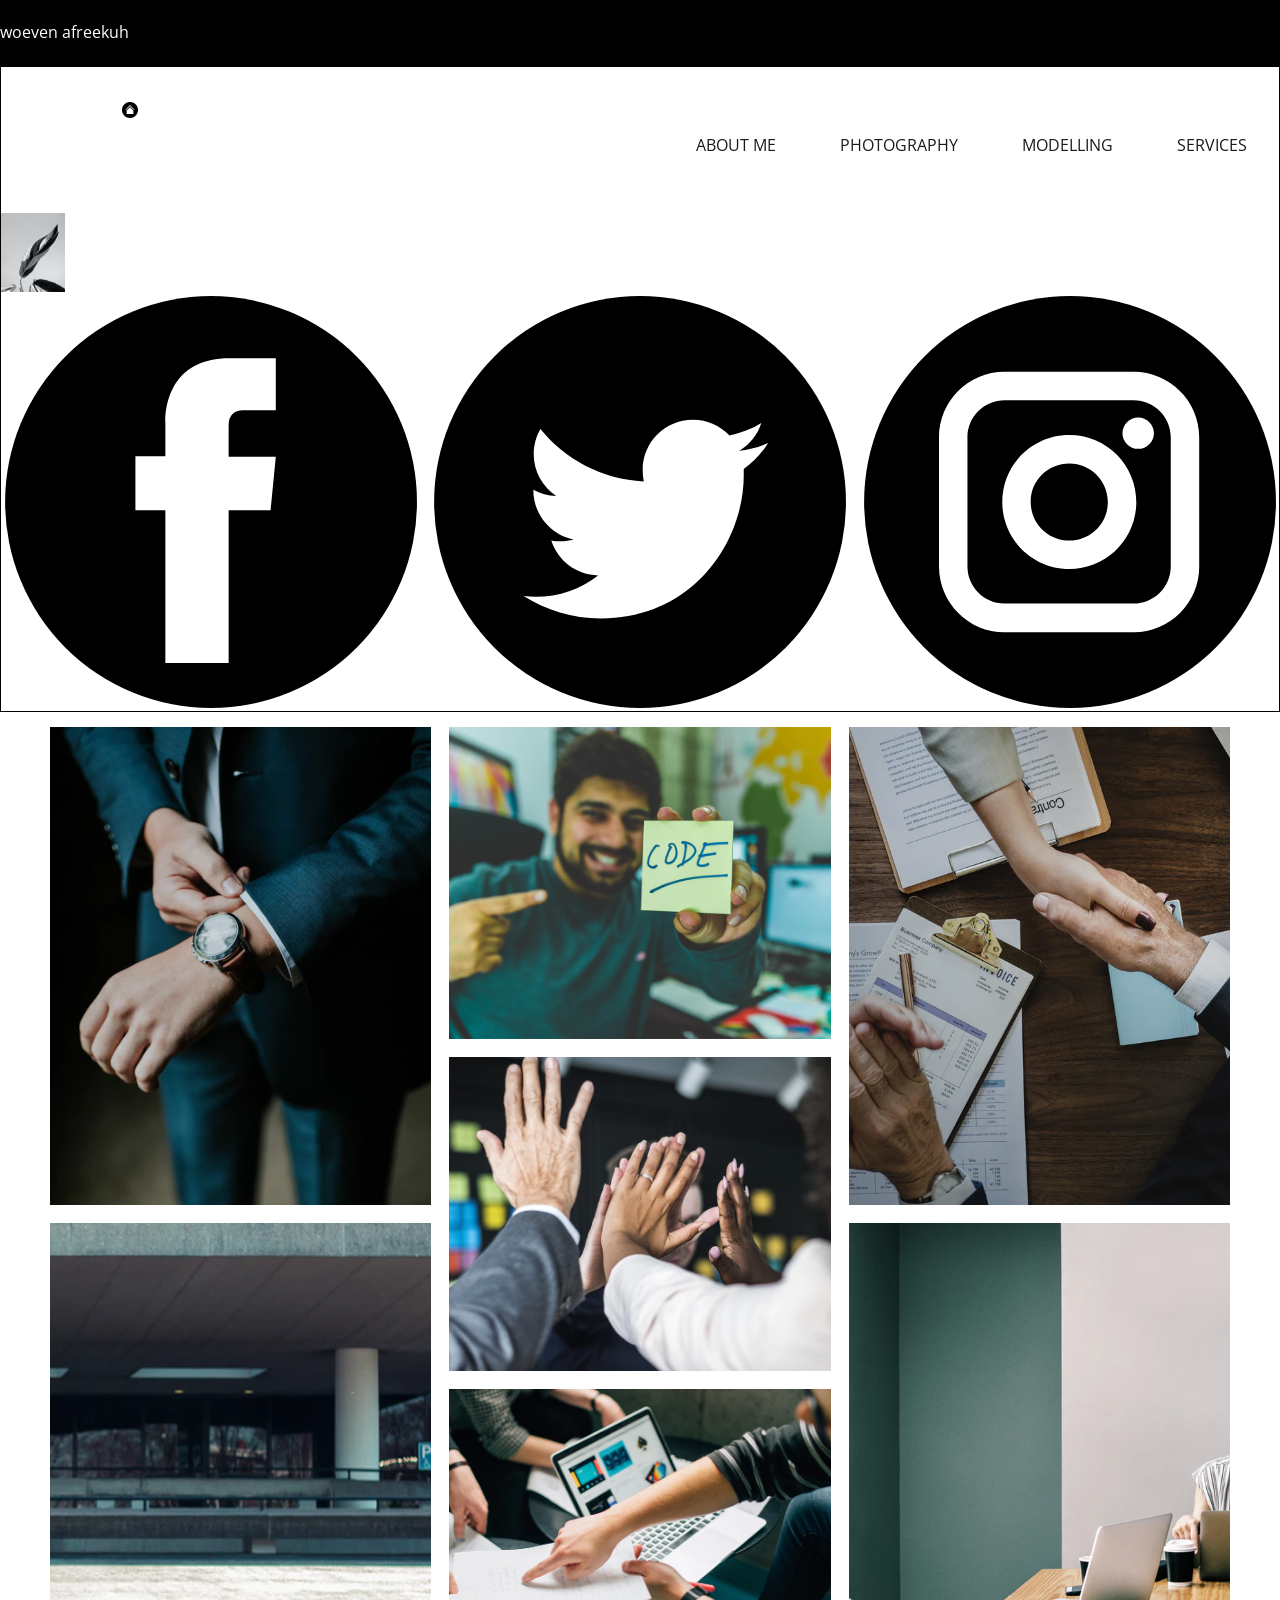
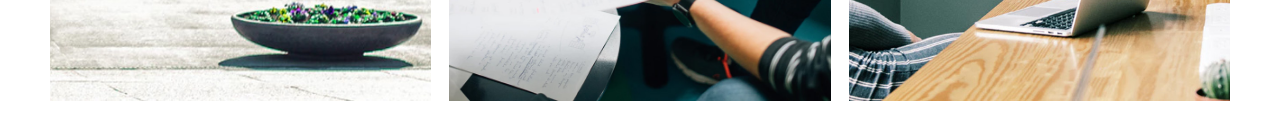
<file: WebSite1991795/MODELLING.html>
<!DOCTYPE html>
<html style="font-size: 16px;">
  <head>
    <meta name="viewport" content="width=device-width, initial-scale=1.0">
    <meta charset="utf-8">
    <meta name="keywords" content="">
    <meta name="description" content="">
    <meta name="page_type" content="np-template-header-footer-from-plugin">
    <title>MODELLING</title>
    <link rel="stylesheet" href="nicepage.css" media="screen">
<link rel="stylesheet" href="MODELLING.css" media="screen">
    <script class="u-script" type="text/javascript" src="jquery.js" defer=""></script>
    <script class="u-script" type="text/javascript" src="nicepage.js" defer=""></script>
    <meta name="generator" content="Nicepage 4.10.5, nicepage.com">
    <link id="u-theme-google-font" rel="stylesheet" href="https://fonts.googleapis.com/css?family=Roboto:100,100i,300,300i,400,400i,500,500i,700,700i,900,900i|Open+Sans:300,300i,400,400i,500,500i,600,600i,700,700i,800,800i">
    
    
    <script type="application/ld+json">{
		"@context": "http://schema.org",
		"@type": "Organization",
		"name": "WebSite1991795",
		"logo": "images/pexels-kulbir-11408206.jpg",
		"sameAs": [
				"https://facebook.com/name",
				"https://twitter.com/name",
				"https://instagram.com/name"
		]
}</script>
    <meta name="theme-color" content="#478ac9">
    <meta name="twitter:site" content="@">
    <meta name="twitter:card" content="summary_large_image">
    <meta name="twitter:title" content="MODELLING">
    <meta name="twitter:description" content="WebSite1991795">
    <meta property="og:title" content="MODELLING">
    <meta property="og:description" content="">
    <meta property="og:type" content="website">
  </head>
  <body class="u-body u-xl-mode"><header class="u-align-center-sm u-align-center-xs u-clearfix u-header u-section-row-container" id="sec-d02c"><div class="u-section-rows">
        <div class="u-black u-section-row u-valign-middle u-section-row-1" id="sec-6546">
          
          
          
          
          
          <p class="u-align-center u-text u-text-default u-text-1">woeven afreeku​h</p>
        </div>
        <div class="u-border-1 u-border-black u-section-row u-sticky u-sticky-d217 u-valign-top u-white u-section-row-2" id="sec-b367">
          <style class="u-sticky-style" data-style-id="d217">.u-sticky-fixed.u-sticky-d217:before, .u-body.u-sticky-fixed .u-sticky-d217:before {
borders: top right bottom left !important; border-color: #404040 !important; border-width: 1px !important
}</style>
          
          
          
          
          
          <a href="Home-Page.html" data-page-id="2181001677" class="u-border-hover-white u-border-none u-btn u-button-style u-hover-grey-5 u-none u-text-hover-white u-text-white u-btn-1">Home Page&nbsp;<span class="u-file-icon u-icon u-icon-1"><img src="images/181792.png" alt=""></span>
          </a>
          <nav class="u-align-right u-menu u-menu-one-level u-offcanvas u-menu-1" data-position="Main Menu">
            <div class="menu-collapse" style="font-size: 1rem;">
              <a class="u-button-style u-custom-hover-color u-custom-text-hover-color u-nav-link" href="#">
                <svg class="u-svg-link" preserveAspectRatio="xMidYMin slice" viewBox="0 0 302 302" style=""><use xmlns:xlink="http://www.w3.org/1999/xlink" xlink:href="#svg-8a8f"></use></svg>
                <svg xmlns="http://www.w3.org/2000/svg" xmlns:xlink="http://www.w3.org/1999/xlink" version="1.1" id="svg-8a8f" x="0px" y="0px" viewBox="0 0 302 302" style="enable-background:new 0 0 302 302;" xml:space="preserve" class="u-svg-content"><g><rect y="36" width="302" height="30"></rect><rect y="236" width="302" height="30"></rect><rect y="136" width="302" height="30"></rect>
</g><g></g><g></g><g></g><g></g><g></g><g></g><g></g><g></g><g></g><g></g><g></g><g></g><g></g><g></g><g></g></svg>
              </a>
            </div>
            <div class="u-custom-menu u-nav-container">
              <ul class="u-custom-font u-nav u-text-font u-unstyled u-nav-1"><li class="u-nav-item"><a class="u-border-active-grey-90 u-border-hover-grey-50 u-button-style u-hover-grey-15 u-nav-link u-text-active-grey-90 u-text-grey-90 u-text-hover-white" href="ABOUT-ME.html" style="padding: 16px 32px;">ABOUT ME</a>
</li><li class="u-nav-item"><a class="u-border-active-grey-90 u-border-hover-grey-50 u-button-style u-hover-grey-15 u-nav-link u-text-active-grey-90 u-text-grey-90 u-text-hover-white" href="PHOTOGRAPHY.html" style="padding: 16px 32px;">PHOTOGRAPHY</a>
</li><li class="u-nav-item"><a class="u-border-active-grey-90 u-border-hover-grey-50 u-button-style u-hover-grey-15 u-nav-link u-text-active-grey-90 u-text-grey-90 u-text-hover-white" href="MODELLING.html" style="padding: 16px 32px;">MODELLING</a>
</li><li class="u-nav-item"><a class="u-border-active-grey-90 u-border-hover-grey-50 u-button-style u-hover-grey-15 u-nav-link u-text-active-grey-90 u-text-grey-90 u-text-hover-white" href="SERVICES.html" style="padding: 16px 32px;">SERVICES</a>
</li></ul>
            </div>
            <div class="u-custom-menu u-nav-container-collapse">
              <div class="u-align-center u-black u-container-style u-inner-container-layout u-opacity u-opacity-95 u-sidenav">
                <div class="u-inner-container-layout u-sidenav-overflow">
                  <div class="u-menu-close"></div>
                  <ul class="u-align-center u-nav u-popupmenu-items u-unstyled u-nav-2"><li class="u-nav-item"><a class="u-button-style u-nav-link" href="ABOUT-ME.html">ABOUT ME</a>
</li><li class="u-nav-item"><a class="u-button-style u-nav-link" href="PHOTOGRAPHY.html">PHOTOGRAPHY</a>
</li><li class="u-nav-item"><a class="u-button-style u-nav-link" href="MODELLING.html">MODELLING</a>
</li><li class="u-nav-item"><a class="u-button-style u-nav-link" href="SERVICES.html">SERVICES</a>
</li></ul>
                </div>
              </div>
              <div class="u-black u-menu-overlay u-opacity u-opacity-70"></div>
            </div>
          </nav>
          <a href="https://nicepage.com" class="u-align-left u-image u-logo u-image-1" data-image-width="878" data-image-height="1080">
            <img src="images/pexels-kulbir-11408206.jpg" class="u-logo-image u-logo-image-1">
          </a>
          <div class="u-social-icons u-spacing-10 u-social-icons-1">
            <a class="u-social-url" title="facebook" target="_blank" href="https://facebook.com/name"><span class="u-icon u-social-facebook u-social-icon u-text-black u-icon-2"><svg class="u-svg-link" preserveAspectRatio="xMidYMin slice" viewBox="0 0 112 112" style=""><use xmlns:xlink="http://www.w3.org/1999/xlink" xlink:href="#svg-0719"></use></svg><svg class="u-svg-content" viewBox="0 0 112 112" x="0" y="0" id="svg-0719"><circle fill="currentColor" cx="56.1" cy="56.1" r="55"></circle><path fill="#FFFFFF" d="M73.5,31.6h-9.1c-1.4,0-3.6,0.8-3.6,3.9v8.5h12.6L72,58.3H60.8v40.8H43.9V58.3h-8V43.9h8v-9.2
c0-6.7,3.1-17,17-17h12.5v13.9H73.5z"></path></svg></span>
            </a>
            <a class="u-social-url" title="twitter" target="_blank" href="https://twitter.com/name"><span class="u-icon u-social-icon u-social-twitter u-text-black u-icon-3"><svg class="u-svg-link" preserveAspectRatio="xMidYMin slice" viewBox="0 0 112 112" style=""><use xmlns:xlink="http://www.w3.org/1999/xlink" xlink:href="#svg-4287"></use></svg><svg class="u-svg-content" viewBox="0 0 112 112" x="0" y="0" id="svg-4287"><circle fill="currentColor" class="st0" cx="56.1" cy="56.1" r="55"></circle><path fill="#FFFFFF" d="M83.8,47.3c0,0.6,0,1.2,0,1.7c0,17.7-13.5,38.2-38.2,38.2C38,87.2,31,85,25,81.2c1,0.1,2.1,0.2,3.2,0.2
c6.3,0,12.1-2.1,16.7-5.7c-5.9-0.1-10.8-4-12.5-9.3c0.8,0.2,1.7,0.2,2.5,0.2c1.2,0,2.4-0.2,3.5-0.5c-6.1-1.2-10.8-6.7-10.8-13.1
c0-0.1,0-0.1,0-0.2c1.8,1,3.9,1.6,6.1,1.7c-3.6-2.4-6-6.5-6-11.2c0-2.5,0.7-4.8,1.8-6.7c6.6,8.1,16.5,13.5,27.6,14
c-0.2-1-0.3-2-0.3-3.1c0-7.4,6-13.4,13.4-13.4c3.9,0,7.3,1.6,9.8,4.2c3.1-0.6,5.9-1.7,8.5-3.3c-1,3.1-3.1,5.8-5.9,7.4
c2.7-0.3,5.3-1,7.7-2.1C88.7,43,86.4,45.4,83.8,47.3z"></path></svg></span>
            </a>
            <a class="u-social-url" title="instagram" target="_blank" href="https://instagram.com/name"><span class="u-icon u-social-icon u-social-instagram u-text-black u-icon-4"><svg class="u-svg-link" preserveAspectRatio="xMidYMin slice" viewBox="0 0 112 112" style=""><use xmlns:xlink="http://www.w3.org/1999/xlink" xlink:href="#svg-b034"></use></svg><svg class="u-svg-content" viewBox="0 0 112 112" x="0" y="0" id="svg-b034"><circle fill="currentColor" cx="56.1" cy="56.1" r="55"></circle><path fill="#FFFFFF" d="M55.9,38.2c-9.9,0-17.9,8-17.9,17.9C38,66,46,74,55.9,74c9.9,0,17.9-8,17.9-17.9C73.8,46.2,65.8,38.2,55.9,38.2
z M55.9,66.4c-5.7,0-10.3-4.6-10.3-10.3c-0.1-5.7,4.6-10.3,10.3-10.3c5.7,0,10.3,4.6,10.3,10.3C66.2,61.8,61.6,66.4,55.9,66.4z"></path><path fill="#FFFFFF" d="M74.3,33.5c-2.3,0-4.2,1.9-4.2,4.2s1.9,4.2,4.2,4.2s4.2-1.9,4.2-4.2S76.6,33.5,74.3,33.5z"></path><path fill="#FFFFFF" d="M73.1,21.3H38.6c-9.7,0-17.5,7.9-17.5,17.5v34.5c0,9.7,7.9,17.6,17.5,17.6h34.5c9.7,0,17.5-7.9,17.5-17.5V38.8
C90.6,29.1,82.7,21.3,73.1,21.3z M83,73.3c0,5.5-4.5,9.9-9.9,9.9H38.6c-5.5,0-9.9-4.5-9.9-9.9V38.8c0-5.5,4.5-9.9,9.9-9.9h34.5
c5.5,0,9.9,4.5,9.9,9.9V73.3z"></path></svg></span>
            </a>
          </div>
        </div>
      </div></header> 
    <section class="u-align-center u-clearfix u-section-1" id="sec-a118">
      <div class="u-clearfix u-sheet u-sheet-1">
        <div class="u-clearfix u-gutter-18 u-layout-wrap u-layout-wrap-1">
          <div class="u-gutter-0 u-layout">
            <div class="u-layout-row">
              <div class="u-size-20 u-size-30-md">
                <div class="u-layout-col">
                  <div class="u-container-style u-image u-layout-cell u-left-cell u-size-30 u-image-1">
                    <div class="u-container-layout u-valign-middle u-container-layout-1"></div>
                  </div>
                  <div class="u-container-style u-image u-layout-cell u-left-cell u-size-30 u-image-2">
                    <div class="u-container-layout u-valign-middle u-container-layout-2"></div>
                  </div>
                </div>
              </div>
              <div class="u-size-20 u-size-30-md">
                <div class="u-layout-col">
                  <div class="u-container-style u-image u-layout-cell u-size-20 u-image-3">
                    <div class="u-container-layout u-valign-middle u-container-layout-3"></div>
                  </div>
                  <div class="u-container-style u-image u-layout-cell u-size-20 u-image-4">
                    <div class="u-container-layout u-valign-middle u-container-layout-4"></div>
                  </div>
                  <div class="u-container-style u-image u-layout-cell u-size-20 u-image-5">
                    <div class="u-container-layout u-valign-middle u-container-layout-5"></div>
                  </div>
                </div>
              </div>
              <div class="u-size-20 u-size-60-md">
                <div class="u-layout-col">
                  <div class="u-container-style u-image u-layout-cell u-right-cell u-size-30 u-image-6">
                    <div class="u-container-layout u-valign-middle u-container-layout-6"></div>
                  </div>
                  <div class="u-container-style u-image u-layout-cell u-right-cell u-size-30 u-image-7">
                    <div class="u-container-layout"></div>
                  </div>
                </div>
              </div>
            </div>
          </div>
        </div>
      </div>
    </section>
    
    
    
  </body>
</html>
</file>
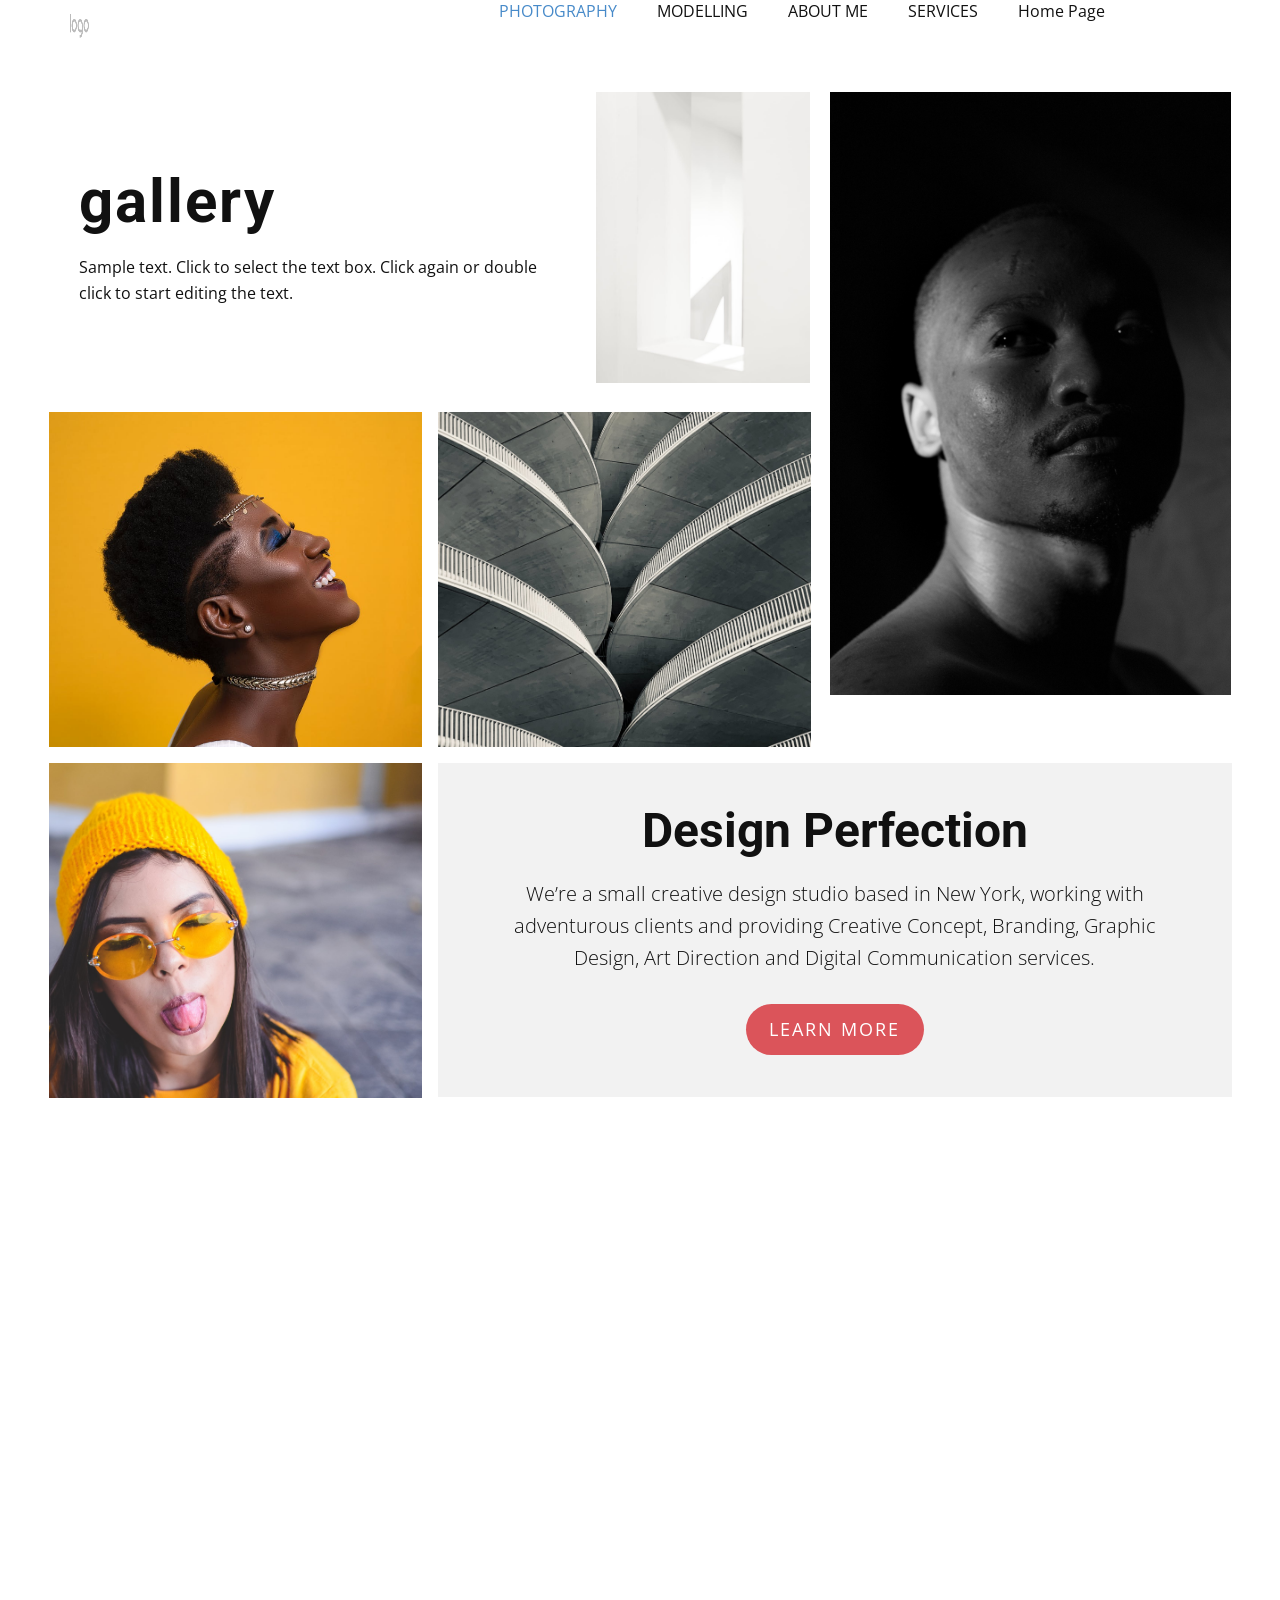
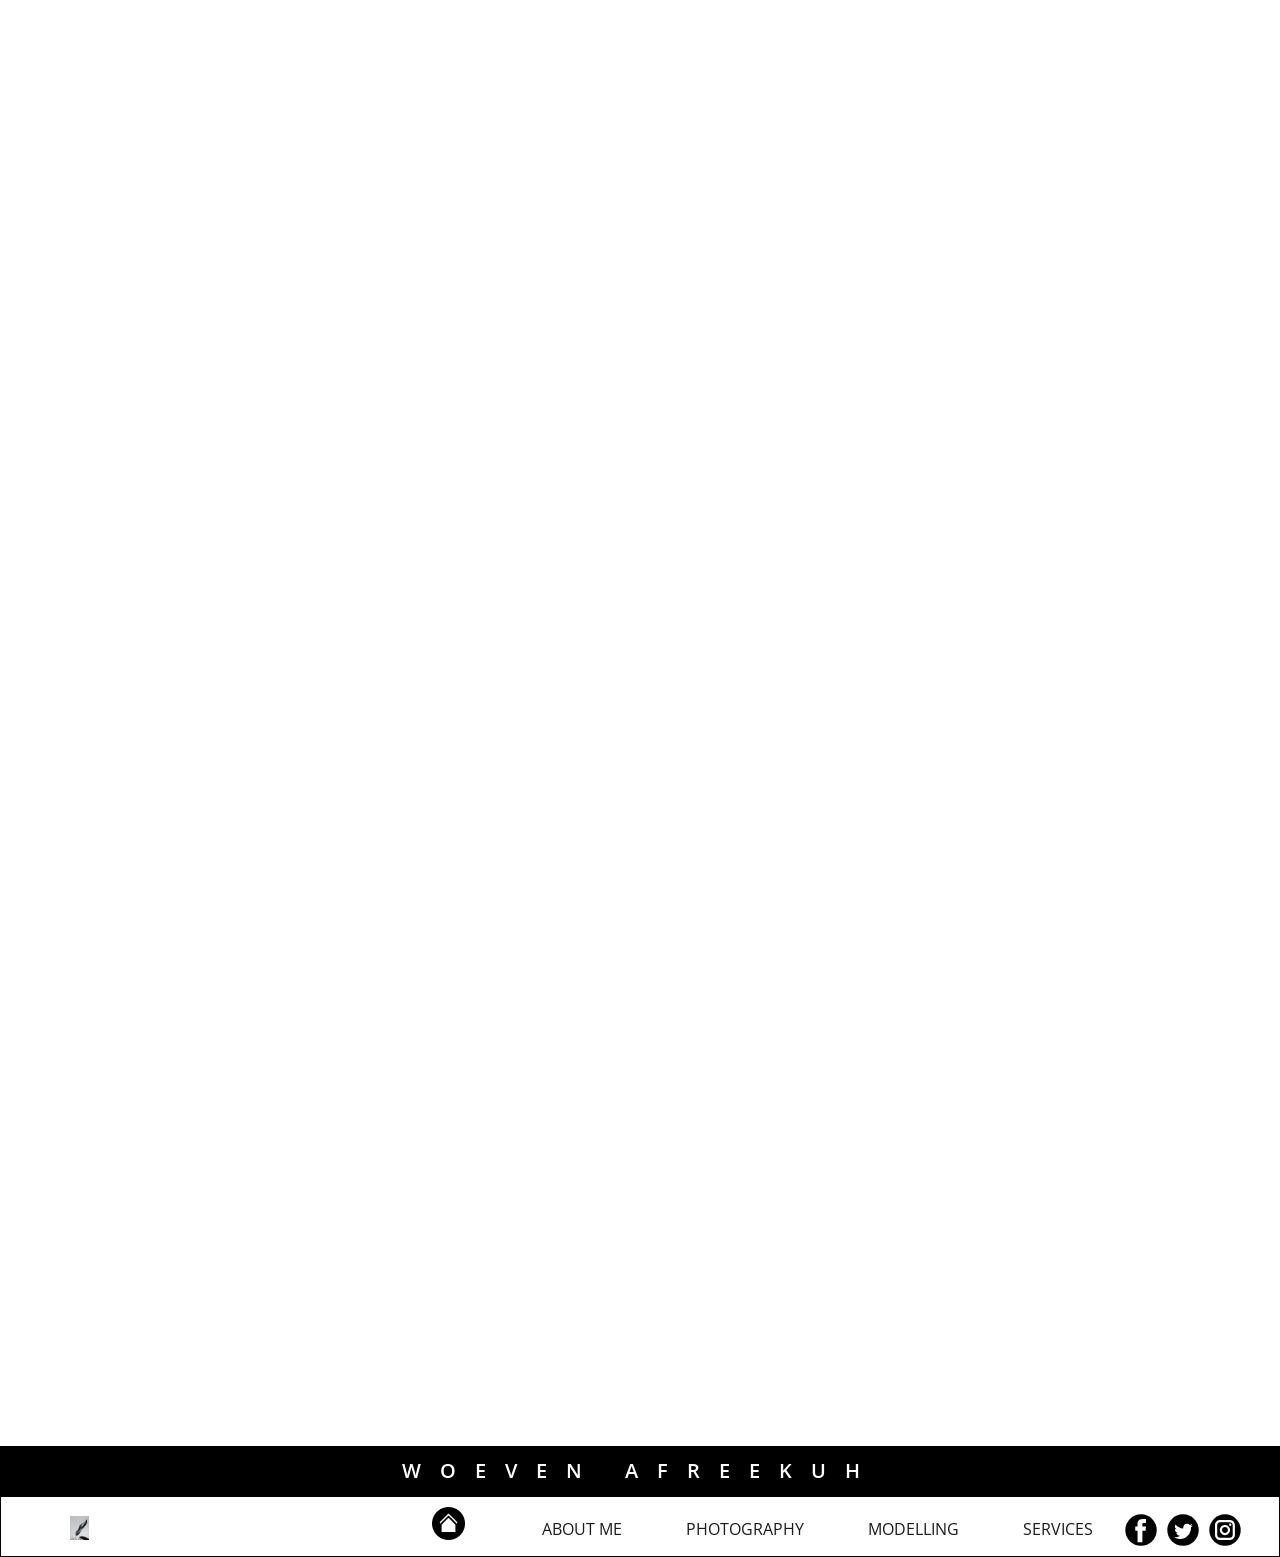
<file: WebSite1991795/PHOTOGRAPHY.html>
<!DOCTYPE html>
<html style="font-size: 16px;">
  <head>
    <meta name="viewport" content="width=device-width, initial-scale=1.0">
    <meta charset="utf-8">
    <meta name="keywords" content="Some Work">
    <meta name="description" content="">
    <meta name="page_type" content="np-template-header-footer-from-plugin">
    <title>PHOTOGRAPHY</title>
    <link rel="stylesheet" href="nicepage.css" media="screen">
<link rel="stylesheet" href="PHOTOGRAPHY.css" media="screen">
    <script class="u-script" type="text/javascript" src="jquery.js" defer=""></script>
    <script class="u-script" type="text/javascript" src="nicepage.js" defer=""></script>
    <meta name="generator" content="Nicepage 4.10.5, nicepage.com">
    <link id="u-theme-google-font" rel="stylesheet" href="https://fonts.googleapis.com/css?family=Roboto:100,100i,300,300i,400,400i,500,500i,700,700i,900,900i|Open+Sans:300,300i,400,400i,500,500i,600,600i,700,700i,800,800i">
    
    
    
    
    
    <script type="application/ld+json">{
		"@context": "http://schema.org",
		"@type": "Organization",
		"name": "WebSite1991795",
		"logo": "images/default-logo.png",
		"sameAs": [
				"https://facebook.com/name",
				"https://twitter.com/name",
				"https://instagram.com/name"
		]
}</script>
    <meta name="theme-color" content="#478ac9">
    <meta name="twitter:site" content="@">
    <meta name="twitter:card" content="summary_large_image">
    <meta name="twitter:title" content="PHOTOGRAPHY">
    <meta name="twitter:description" content="WebSite1991795">
    <meta property="og:title" content="PHOTOGRAPHY">
    <meta property="og:description" content="">
    <meta property="og:type" content="website">
  </head>
  <body class="u-body u-xl-mode"><header class="u-clearfix u-header u-header" id="sec-4185"><div class="u-clearfix u-sheet u-valign-middle u-sheet-1">
        <a href="https://nicepage.com" class="u-image u-logo u-image-1" data-image-width="80" data-image-height="40">
          <img src="images/default-logo.png" class="u-logo-image u-logo-image-1">
        </a>
        <nav class="u-menu u-menu-dropdown u-offcanvas u-menu-1">
          <div class="menu-collapse" style="font-size: 1rem; letter-spacing: 0px;">
            <a class="u-button-style u-custom-left-right-menu-spacing u-custom-padding-bottom u-custom-top-bottom-menu-spacing u-nav-link u-text-active-palette-1-base u-text-hover-palette-2-base" href="#">
              <svg class="u-svg-link" viewBox="0 0 24 24"><use xmlns:xlink="http://www.w3.org/1999/xlink" xlink:href="#menu-hamburger"></use></svg>
              <svg class="u-svg-content" version="1.1" id="menu-hamburger" viewBox="0 0 16 16" x="0px" y="0px" xmlns:xlink="http://www.w3.org/1999/xlink" xmlns="http://www.w3.org/2000/svg"><g><rect y="1" width="16" height="2"></rect><rect y="7" width="16" height="2"></rect><rect y="13" width="16" height="2"></rect>
</g></svg>
            </a>
          </div>
          <div class="u-nav-container">
            <ul class="u-nav u-unstyled u-nav-1"><li class="u-nav-item"><a class="u-button-style u-nav-link u-text-active-palette-1-base u-text-hover-palette-2-base" href="PHOTOGRAPHY.html" style="padding: 10px 20px;">PHOTOGRAPHY</a>
</li><li class="u-nav-item"><a class="u-button-style u-nav-link u-text-active-palette-1-base u-text-hover-palette-2-base" href="MODELLING.html" style="padding: 10px 20px;">MODELLING</a>
</li><li class="u-nav-item"><a class="u-button-style u-nav-link u-text-active-palette-1-base u-text-hover-palette-2-base" href="ABOUT-ME.html" style="padding: 10px 20px;">ABOUT ME</a>
</li><li class="u-nav-item"><a class="u-button-style u-nav-link u-text-active-palette-1-base u-text-hover-palette-2-base" href="SERVICES.html" style="padding: 10px 20px;">SERVICES</a>
</li><li class="u-nav-item"><a class="u-button-style u-nav-link u-text-active-palette-1-base u-text-hover-palette-2-base" href="Home-Page.html" style="padding: 10px 20px;">Home Page</a>
</li></ul>
          </div>
          <div class="u-nav-container-collapse">
            <div class="u-black u-container-style u-inner-container-layout u-opacity u-opacity-95 u-sidenav">
              <div class="u-inner-container-layout u-sidenav-overflow">
                <div class="u-menu-close"></div>
                <ul class="u-align-center u-nav u-popupmenu-items u-unstyled u-nav-2"><li class="u-nav-item"><a class="u-button-style u-nav-link" href="PHOTOGRAPHY.html">PHOTOGRAPHY</a>
</li><li class="u-nav-item"><a class="u-button-style u-nav-link" href="MODELLING.html">MODELLING</a>
</li><li class="u-nav-item"><a class="u-button-style u-nav-link" href="ABOUT-ME.html">ABOUT ME</a>
</li><li class="u-nav-item"><a class="u-button-style u-nav-link" href="SERVICES.html">SERVICES</a>
</li><li class="u-nav-item"><a class="u-button-style u-nav-link" href="Home-Page.html">Home Page</a>
</li></ul>
              </div>
            </div>
            <div class="u-black u-menu-overlay u-opacity u-opacity-70"></div>
          </div>
        </nav>
      </div></header>
    <section class="u-clearfix u-section-1" id="sec-efda">
      <div class="u-clearfix u-gutter-20 u-layout-wrap u-layout-wrap-1">
        <div class="u-layout">
          <div class="u-layout-row">
            <div class="u-size-37-sm u-size-37-xs u-size-39-lg u-size-39-xl u-size-60-md">
              <div class="u-layout-col">
                <div class="u-size-20">
                  <div class="u-layout-row">
                    <div class="u-container-style u-layout-cell u-size-42 u-layout-cell-1">
                      <div class="u-container-layout u-valign-middle u-container-layout-1">
                        <h2 class="u-text u-text-1">gallery</h2>
                        <p class="u-text u-text-default u-text-2">Sample text. Click to select the text box. Click again or double click to start editing the text.</p>
                      </div>
                    </div>
                    <div class="u-container-style u-image u-layout-cell u-size-18 u-image-1" data-image-width="1001" data-image-height="1500">
                      <div class="u-container-layout u-container-layout-2"></div>
                    </div>
                  </div>
                </div>
                <div class="u-size-40">
                  <div class="u-layout-row">
                    <div class="u-container-style u-layout-cell u-size-30 u-layout-cell-3">
                      <div class="u-container-layout u-container-layout-3"></div>
                    </div>
                    <div class="u-container-style u-layout-cell u-size-30 u-layout-cell-4">
                      <div class="u-container-layout u-container-layout-4"></div>
                    </div>
                  </div>
                </div>
              </div>
            </div>
            <div class="u-size-21-lg u-size-21-xl u-size-23-sm u-size-23-xs u-size-60-md">
              <div class="u-layout-col">
                <div class="u-container-style u-image u-layout-cell u-size-60 u-image-2" data-image-width="4000" data-image-height="6000">
                  <div class="u-container-layout u-container-layout-5"></div>
                </div>
              </div>
            </div>
          </div>
        </div>
      </div>
      <div class="u-clearfix u-gutter-16 u-layout-wrap u-layout-wrap-2">
        <div class="u-gutter-0 u-layout">
          <div class="u-layout-col">
            <div class="u-size-30">
              <div class="u-layout-row">
                <div class="u-container-style u-image u-layout-cell u-size-30 u-image-3">
                  <div class="u-container-layout u-container-layout-6"></div>
                </div>
                <div class="u-container-style u-image u-layout-cell u-size-30 u-image-4">
                  <div class="u-container-layout u-container-layout-7"></div>
                </div>
              </div>
            </div>
            <div class="u-size-30">
              <div class="u-layout-row">
                <div class="u-container-style u-image u-layout-cell u-size-30 u-image-5" data-image-width="2265" data-image-height="1500">
                  <div class="u-container-layout u-container-layout-8"></div>
                </div>
                <div class="u-align-left u-container-style u-layout-cell u-size-30 u-layout-cell-9">
                  <div class="u-container-layout u-container-layout-9"></div>
                </div>
              </div>
            </div>
          </div>
        </div>
      </div>
      <div class="u-align-center u-container-style u-grey-5 u-group u-group-1">
        <div class="u-container-layout u-valign-middle u-container-layout-10">
          <h1 class="u-text u-text-default u-text-3">Design Perfection</h1>
          <p class="u-text u-text-4">We’re a small creative design studio based in New York, working with adventurous clients and providing Creative Concept, Branding, Graphic Design, Art Direction and Digital Communication services.</p>
          <a href="" class="u-btn u-btn-round u-button-style u-color-scheme-summer-time u-color-style-multicolor-1 u-palette-2-base u-radius-50 u-btn-1">Learn more</a>
        </div>
      </div>
    </section>
    <section class="u-align-left u-clearfix u-section-2" id="sec-c319">
      <div class="u-clearfix u-sheet u-valign-middle u-sheet-1"></div>
    </section>
    <section class="u-clearfix u-section-3" id="sec-93ab">
      <div class="u-clearfix u-sheet u-valign-middle u-sheet-1"></div>
    </section>
    
    <section class="u-clearfix u-section-5" id="sec-24af">
      <div class="u-clearfix u-sheet u-sheet-1"></div>
    </section>
    <section class="u-align-center-sm u-align-center-xs u-clearfix u-header u-section-row-container" id="sec-d02c">
      <div class="u-section-rows">
        <div class="u-black u-section-row u-valign-middle u-section-row-1" id="sec-6546">
          <style data-mode="XL" data-visited="true">.u-header .u-section-row-1 {
  background-image: none;
  min-height: 50px;
}
.u-header .u-text-1 {
  letter-spacing: 19px;
  font-size: 1.25rem;
  text-transform: uppercase;
  font-weight: 600;
  margin: 9px auto;
}</style>
          <style data-mode="LG">@media (max-width: 1199px) {
  .u-header .u-text-1 {
    margin-left: calc(((100% - 940px) / 2) + 283px);
  }
}</style>
          <style data-mode="MD">@media (max-width: 991px) {
  .u-header .u-text-1 {
    margin-left: calc(((100% - 720px) / 2) + 217px);
  }
}</style>
          <style data-mode="SM">@media (max-width: 767px) {
  .u-header .u-text-1 {
    margin-left: calc(((100% - 540px) / 2) + 163px);
  }
}</style>
          <style data-mode="XS">@media (max-width: 575px) {
  .u-header .u-text-1 {
    margin-left: calc(((100% - 340px) / 2) + 103px);
  }
}</style>
          <p class="u-align-center u-text u-text-default u-text-1">woeven afreeku​h</p>
        </div>
        <div class="u-border-1 u-border-black u-section-row u-sticky u-sticky-d217 u-valign-top u-white u-section-row-2" id="sec-b367">
          <style class="u-sticky-style" data-style-id="d217">.u-sticky-fixed.u-sticky-d217:before, .u-body.u-sticky-fixed .u-sticky-d217:before {
borders: top right bottom left !important; border-color: #404040 !important; border-width: 1px !important
}</style>
          <style data-mode="XL">.u-header .u-section-row-2 {
  background-image: none;
  min-height: 61px;
}
.u-header .u-btn-1 {
  letter-spacing: 0px;
  text-transform: uppercase;
  font-weight: normal;
  align-self: flex-end;
  margin: 0 auto 0 calc(((100% - 1141px) / 2) + 236px);
  padding: 0 30px;
}
.u-header .u-icon-1 {
  font-size: 2.0626em;
  vertical-align: 0px;
}
.u-header .u-menu-1 {
  margin: -45px calc(((100% - 1141px) / 2) + 86px) 0 auto;
}
.u-header .u-nav-1 {
  font-size: 1rem;
}
.u-header .u-nav-2 {
  font-size: 1rem;
}
.u-header .u-image-1 {
  width: 19px;
  height: 24px;
  margin: -37px auto 0 calc(((100% - 1141px) / 2));
}
.u-header .u-logo-image-1 {
  width: 100%;
  height: 100%;
}
.u-header .u-social-icons-1 {
  height: 32px;
  min-height: 16px;
  width: 116px;
  min-width: 68px;
  margin: -26px calc(((100% - 1141px) / 2) + -30px) 9px auto;
}
.u-header .u-icon-2 {
  height: 100%;
}
.u-header .u-icon-3 {
  height: 100%;
}
.u-header .u-icon-4 {
  height: 100%;
}</style>
          <style data-mode="LG">@media (max-width: 1199px) {
  .u-header .u-btn-1 {
    border-style: solid;
    margin-left: calc(((100% - 1140px) / 2) + 235px);
  }
  .u-header .u-menu-1 {
    margin-top: -45px;
    margin-right: calc(((100% - 1140px) / 2) + 86px);
  }
  .u-header .u-image-1 {
    width: 19px;
    margin-top: -37px;
    margin-left: calc(((100% - 1140px) / 2));
  }
}</style>
          <style data-mode="MD">@media (max-width: 991px) {
  .u-header .u-btn-1 {
    margin-left: calc(((100% - 720px) / 2));
  }
  .u-header .u-menu-1 {
    margin-right: calc(((100% - 720px) / 2) + 86px);
  }
  .u-header .u-image-1 {
    margin-left: calc(((100% - 720px) / 2));
  }
}</style>
          <style data-mode="SM">@media (max-width: 767px) {
  .u-header .u-btn-1 {
    margin-left: calc(((100% - 540px) / 2));
  }
  .u-header .u-menu-1 {
    margin-right: calc(((100% - 540px) / 2) + 86px);
  }
  .u-header .u-image-1 {
    margin-left: calc(((100% - 540px) / 2));
  }
}</style>
          <style data-mode="XS">@media (max-width: 575px) {
  .u-header .u-btn-1 {
    margin-left: calc(((100% - 340px) / 2));
  }
  .u-header .u-menu-1 {
    margin-right: calc(((100% - 340px) / 2) + 86px);
  }
  .u-header .u-image-1 {
    margin-left: calc(((100% - 340px) / 2));
  }
}</style>
          <a href="Home-Page.html" data-page-id="2181001677" class="u-border-hover-white u-border-none u-btn u-button-style u-hover-grey-5 u-none u-text-hover-white u-text-white u-btn-1">Home Page&nbsp;<span class="u-file-icon u-icon u-icon-1"><img src="images/181792.png" alt=""></span>
          </a>
          <nav class="u-align-right u-menu u-menu-one-level u-offcanvas u-menu-1" data-position="Main Menu">
            <div class="menu-collapse" style="font-size: 1rem;">
              <a class="u-button-style u-custom-hover-color u-custom-text-hover-color u-nav-link" href="#">
                <svg class="u-svg-link" preserveAspectRatio="xMidYMin slice" viewBox="0 0 302 302" style=""><use xmlns:xlink="http://www.w3.org/1999/xlink" xlink:href="#svg-8a8f"></use></svg>
                <svg xmlns="http://www.w3.org/2000/svg" xmlns:xlink="http://www.w3.org/1999/xlink" version="1.1" id="svg-8a8f" x="0px" y="0px" viewBox="0 0 302 302" style="enable-background:new 0 0 302 302;" xml:space="preserve" class="u-svg-content"><g><rect y="36" width="302" height="30"></rect><rect y="236" width="302" height="30"></rect><rect y="136" width="302" height="30"></rect>
</g><g></g><g></g><g></g><g></g><g></g><g></g><g></g><g></g><g></g><g></g><g></g><g></g><g></g><g></g><g></g></svg>
              </a>
            </div>
            <div class="u-custom-menu u-nav-container">
              <ul class="u-custom-font u-nav u-text-font u-unstyled u-nav-1"><li class="u-nav-item"><a class="u-border-active-grey-90 u-border-hover-grey-50 u-button-style u-hover-grey-15 u-nav-link u-text-active-grey-90 u-text-grey-90 u-text-hover-white" href="ABOUT-ME.html" style="padding: 16px 32px;">ABOUT ME</a>
</li><li class="u-nav-item"><a class="u-border-active-grey-90 u-border-hover-grey-50 u-button-style u-hover-grey-15 u-nav-link u-text-active-grey-90 u-text-grey-90 u-text-hover-white" href="PHOTOGRAPHY.html" style="padding: 16px 32px;">PHOTOGRAPHY</a>
</li><li class="u-nav-item"><a class="u-border-active-grey-90 u-border-hover-grey-50 u-button-style u-hover-grey-15 u-nav-link u-text-active-grey-90 u-text-grey-90 u-text-hover-white" href="MODELLING.html" style="padding: 16px 32px;">MODELLING</a>
</li><li class="u-nav-item"><a class="u-border-active-grey-90 u-border-hover-grey-50 u-button-style u-hover-grey-15 u-nav-link u-text-active-grey-90 u-text-grey-90 u-text-hover-white" href="SERVICES.html" style="padding: 16px 32px;">SERVICES</a>
</li></ul>
            </div>
            <div class="u-custom-menu u-nav-container-collapse">
              <div class="u-align-center u-black u-container-style u-inner-container-layout u-opacity u-opacity-95 u-sidenav">
                <div class="u-inner-container-layout u-sidenav-overflow">
                  <div class="u-menu-close"></div>
                  <ul class="u-align-center u-nav u-popupmenu-items u-unstyled u-nav-2"><li class="u-nav-item"><a class="u-button-style u-nav-link" href="ABOUT-ME.html">ABOUT ME</a>
</li><li class="u-nav-item"><a class="u-button-style u-nav-link" href="PHOTOGRAPHY.html">PHOTOGRAPHY</a>
</li><li class="u-nav-item"><a class="u-button-style u-nav-link" href="MODELLING.html">MODELLING</a>
</li><li class="u-nav-item"><a class="u-button-style u-nav-link" href="SERVICES.html">SERVICES</a>
</li></ul>
                </div>
              </div>
              <div class="u-black u-menu-overlay u-opacity u-opacity-70"></div>
            </div>
          </nav>
          <a href="https://nicepage.com" class="u-align-left u-image u-logo u-image-1" data-image-width="878" data-image-height="1080">
            <img src="images/pexels-kulbir-11408206.jpg" class="u-logo-image u-logo-image-1">
          </a>
          <div class="u-social-icons u-spacing-10 u-social-icons-1">
            <a class="u-social-url" title="facebook" target="_blank" href="https://facebook.com/name"><span class="u-icon u-social-facebook u-social-icon u-text-black u-icon-2"><svg class="u-svg-link" preserveAspectRatio="xMidYMin slice" viewBox="0 0 112 112" style=""><use xmlns:xlink="http://www.w3.org/1999/xlink" xlink:href="#svg-0719"></use></svg><svg class="u-svg-content" viewBox="0 0 112 112" x="0" y="0" id="svg-0719"><circle fill="currentColor" cx="56.1" cy="56.1" r="55"></circle><path fill="#FFFFFF" d="M73.5,31.6h-9.1c-1.4,0-3.6,0.8-3.6,3.9v8.5h12.6L72,58.3H60.8v40.8H43.9V58.3h-8V43.9h8v-9.2
c0-6.7,3.1-17,17-17h12.5v13.9H73.5z"></path></svg></span>
            </a>
            <a class="u-social-url" title="twitter" target="_blank" href="https://twitter.com/name"><span class="u-icon u-social-icon u-social-twitter u-text-black u-icon-3"><svg class="u-svg-link" preserveAspectRatio="xMidYMin slice" viewBox="0 0 112 112" style=""><use xmlns:xlink="http://www.w3.org/1999/xlink" xlink:href="#svg-4287"></use></svg><svg class="u-svg-content" viewBox="0 0 112 112" x="0" y="0" id="svg-4287"><circle fill="currentColor" class="st0" cx="56.1" cy="56.1" r="55"></circle><path fill="#FFFFFF" d="M83.8,47.3c0,0.6,0,1.2,0,1.7c0,17.7-13.5,38.2-38.2,38.2C38,87.2,31,85,25,81.2c1,0.1,2.1,0.2,3.2,0.2
c6.3,0,12.1-2.1,16.7-5.7c-5.9-0.1-10.8-4-12.5-9.3c0.8,0.2,1.7,0.2,2.5,0.2c1.2,0,2.4-0.2,3.5-0.5c-6.1-1.2-10.8-6.7-10.8-13.1
c0-0.1,0-0.1,0-0.2c1.8,1,3.9,1.6,6.1,1.7c-3.6-2.4-6-6.5-6-11.2c0-2.5,0.7-4.8,1.8-6.7c6.6,8.1,16.5,13.5,27.6,14
c-0.2-1-0.3-2-0.3-3.1c0-7.4,6-13.4,13.4-13.4c3.9,0,7.3,1.6,9.8,4.2c3.1-0.6,5.9-1.7,8.5-3.3c-1,3.1-3.1,5.8-5.9,7.4
c2.7-0.3,5.3-1,7.7-2.1C88.7,43,86.4,45.4,83.8,47.3z"></path></svg></span>
            </a>
            <a class="u-social-url" title="instagram" target="_blank" href="https://instagram.com/name"><span class="u-icon u-social-icon u-social-instagram u-text-black u-icon-4"><svg class="u-svg-link" preserveAspectRatio="xMidYMin slice" viewBox="0 0 112 112" style=""><use xmlns:xlink="http://www.w3.org/1999/xlink" xlink:href="#svg-b034"></use></svg><svg class="u-svg-content" viewBox="0 0 112 112" x="0" y="0" id="svg-b034"><circle fill="currentColor" cx="56.1" cy="56.1" r="55"></circle><path fill="#FFFFFF" d="M55.9,38.2c-9.9,0-17.9,8-17.9,17.9C38,66,46,74,55.9,74c9.9,0,17.9-8,17.9-17.9C73.8,46.2,65.8,38.2,55.9,38.2
z M55.9,66.4c-5.7,0-10.3-4.6-10.3-10.3c-0.1-5.7,4.6-10.3,10.3-10.3c5.7,0,10.3,4.6,10.3,10.3C66.2,61.8,61.6,66.4,55.9,66.4z"></path><path fill="#FFFFFF" d="M74.3,33.5c-2.3,0-4.2,1.9-4.2,4.2s1.9,4.2,4.2,4.2s4.2-1.9,4.2-4.2S76.6,33.5,74.3,33.5z"></path><path fill="#FFFFFF" d="M73.1,21.3H38.6c-9.7,0-17.5,7.9-17.5,17.5v34.5c0,9.7,7.9,17.6,17.5,17.6h34.5c9.7,0,17.5-7.9,17.5-17.5V38.8
C90.6,29.1,82.7,21.3,73.1,21.3z M83,73.3c0,5.5-4.5,9.9-9.9,9.9H38.6c-5.5,0-9.9-4.5-9.9-9.9V38.8c0-5.5,4.5-9.9,9.9-9.9h34.5
c5.5,0,9.9,4.5,9.9,9.9V73.3z"></path></svg></span>
            </a>
          </div>
        </div>
      </div>
    </section>
    
    
  </body>
</html>
</file>
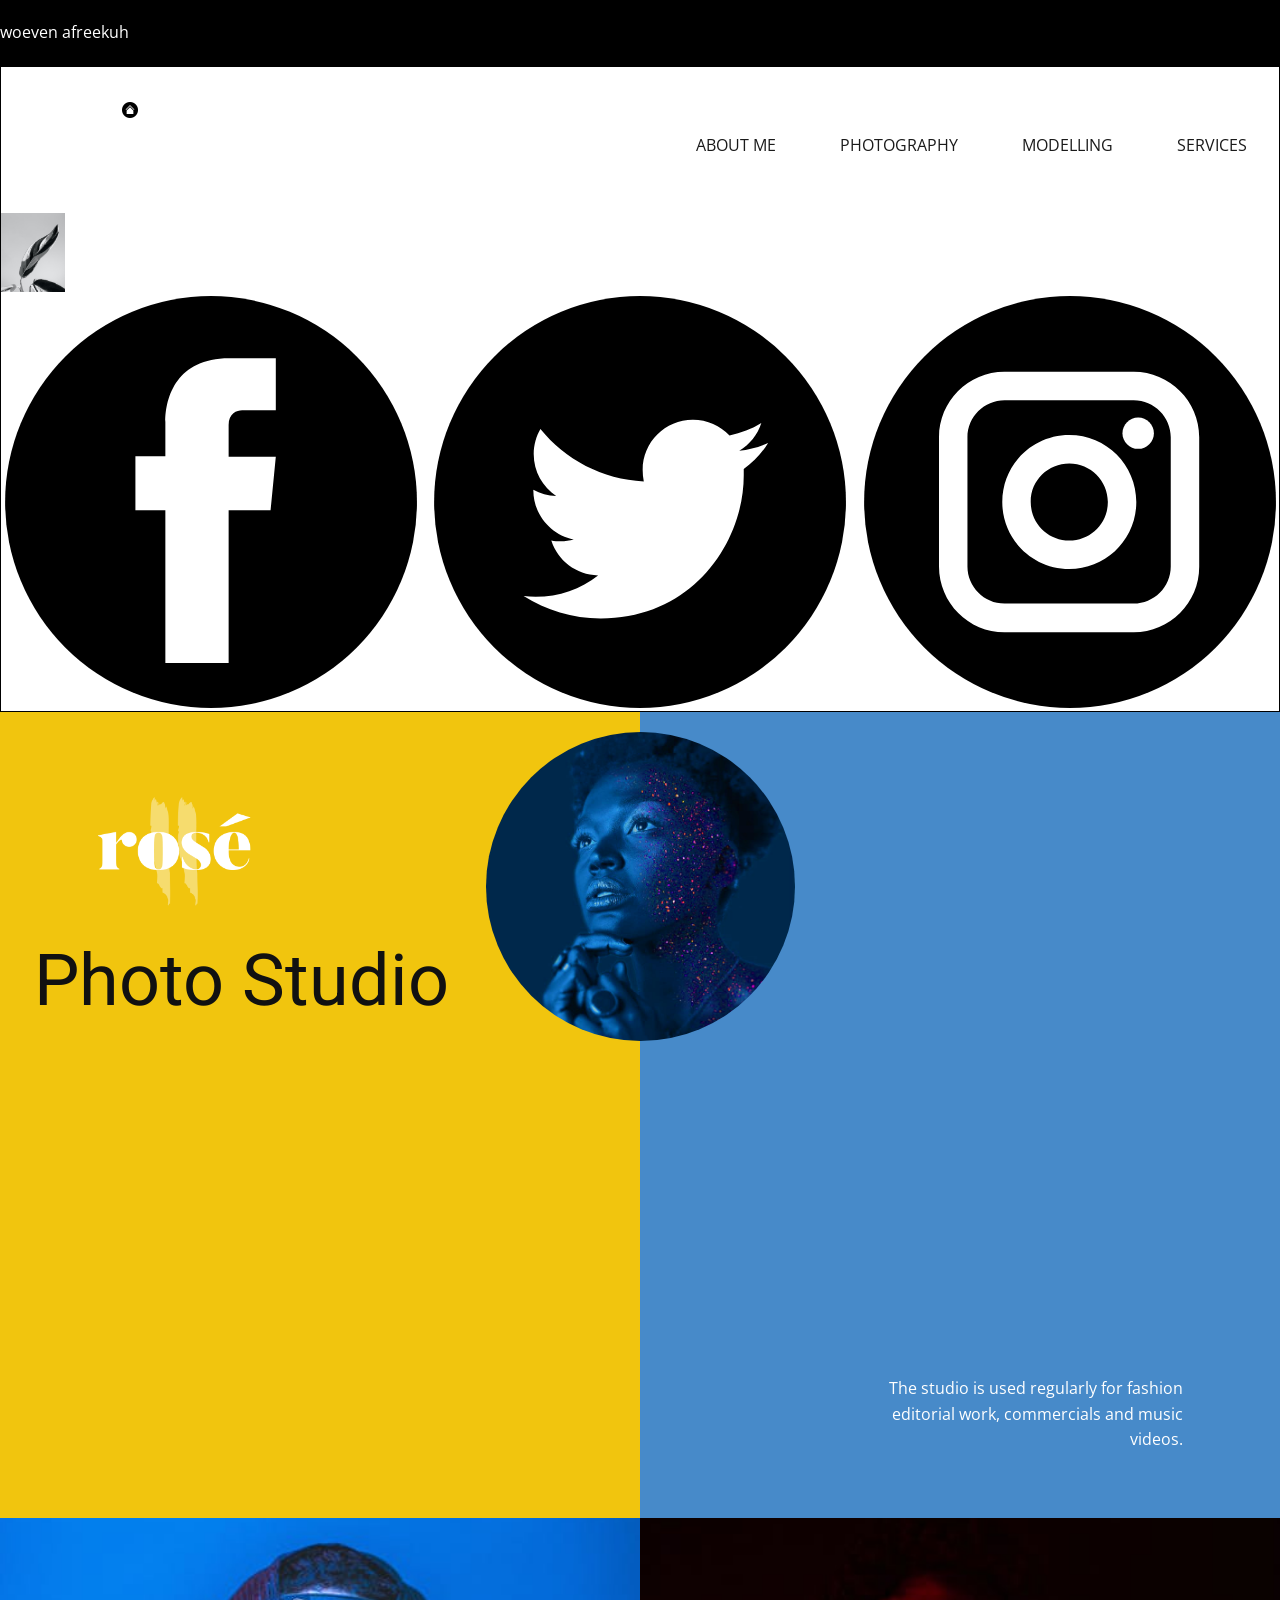
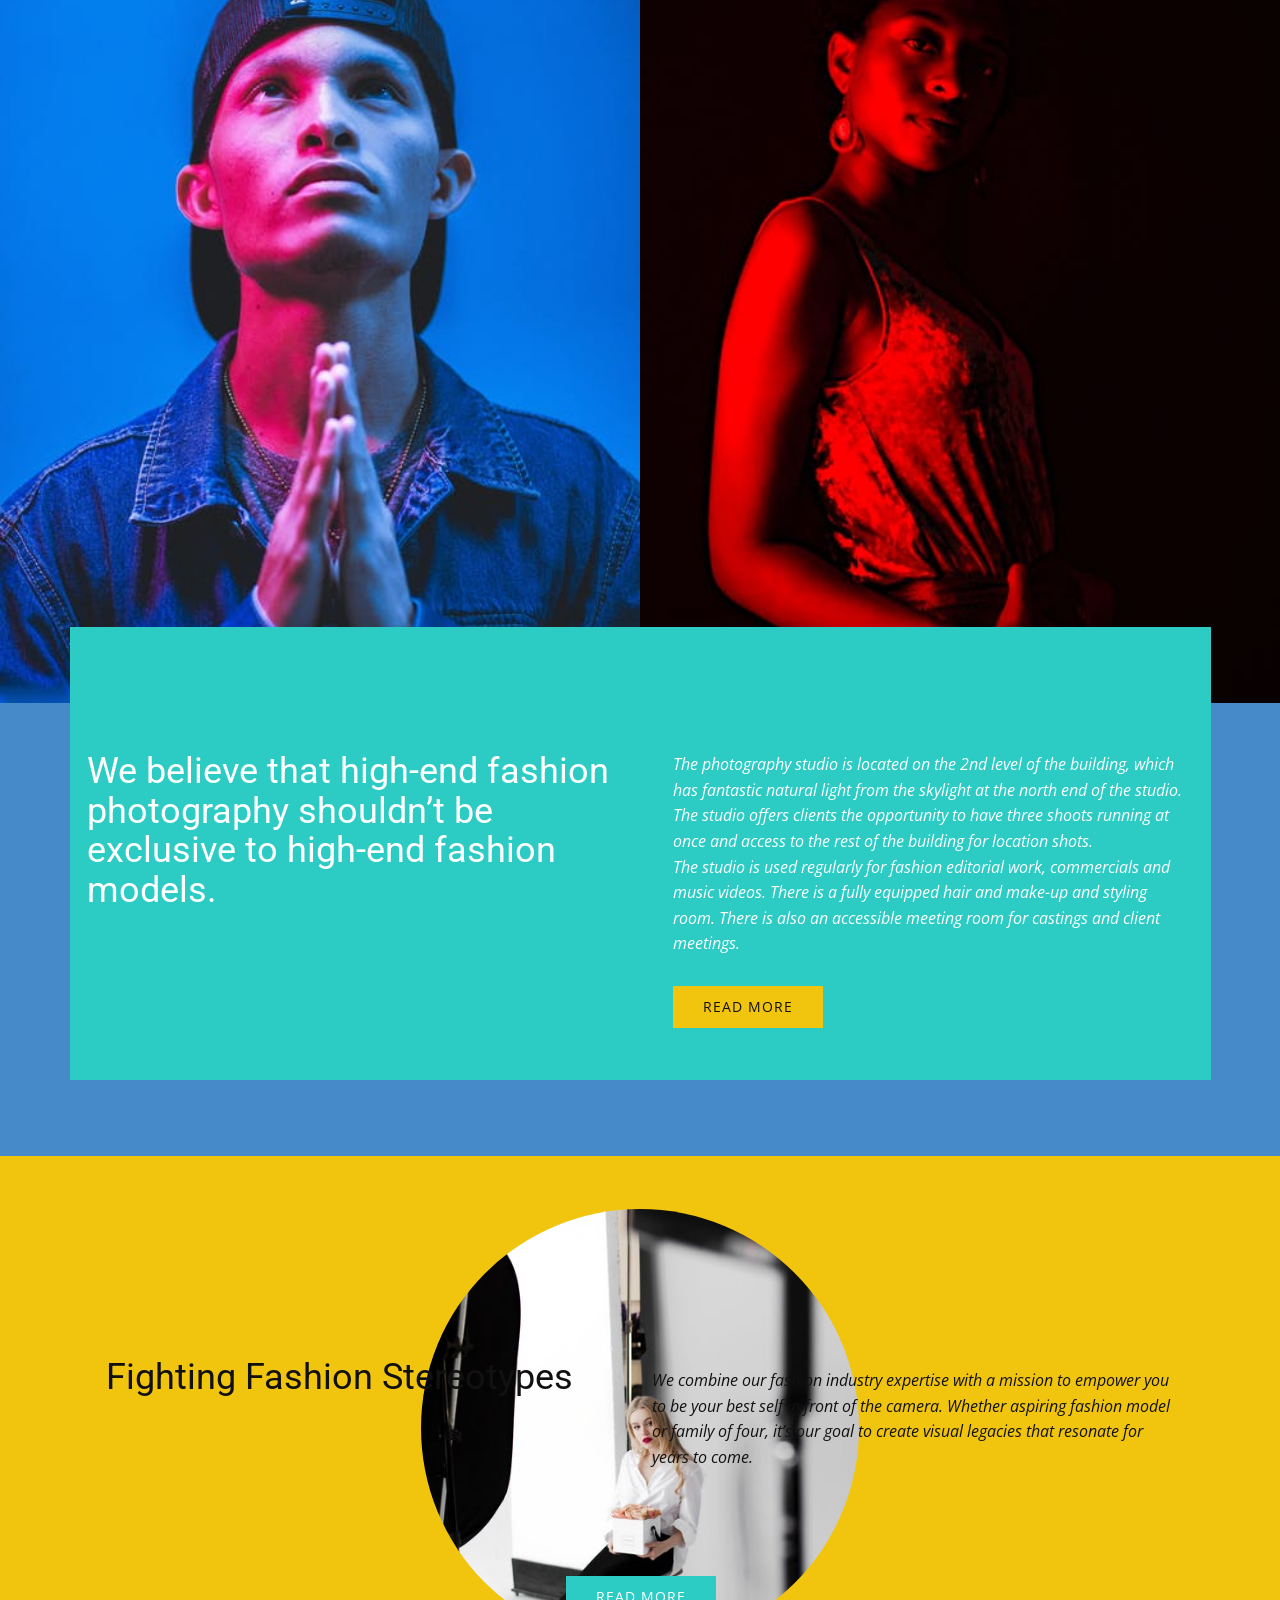
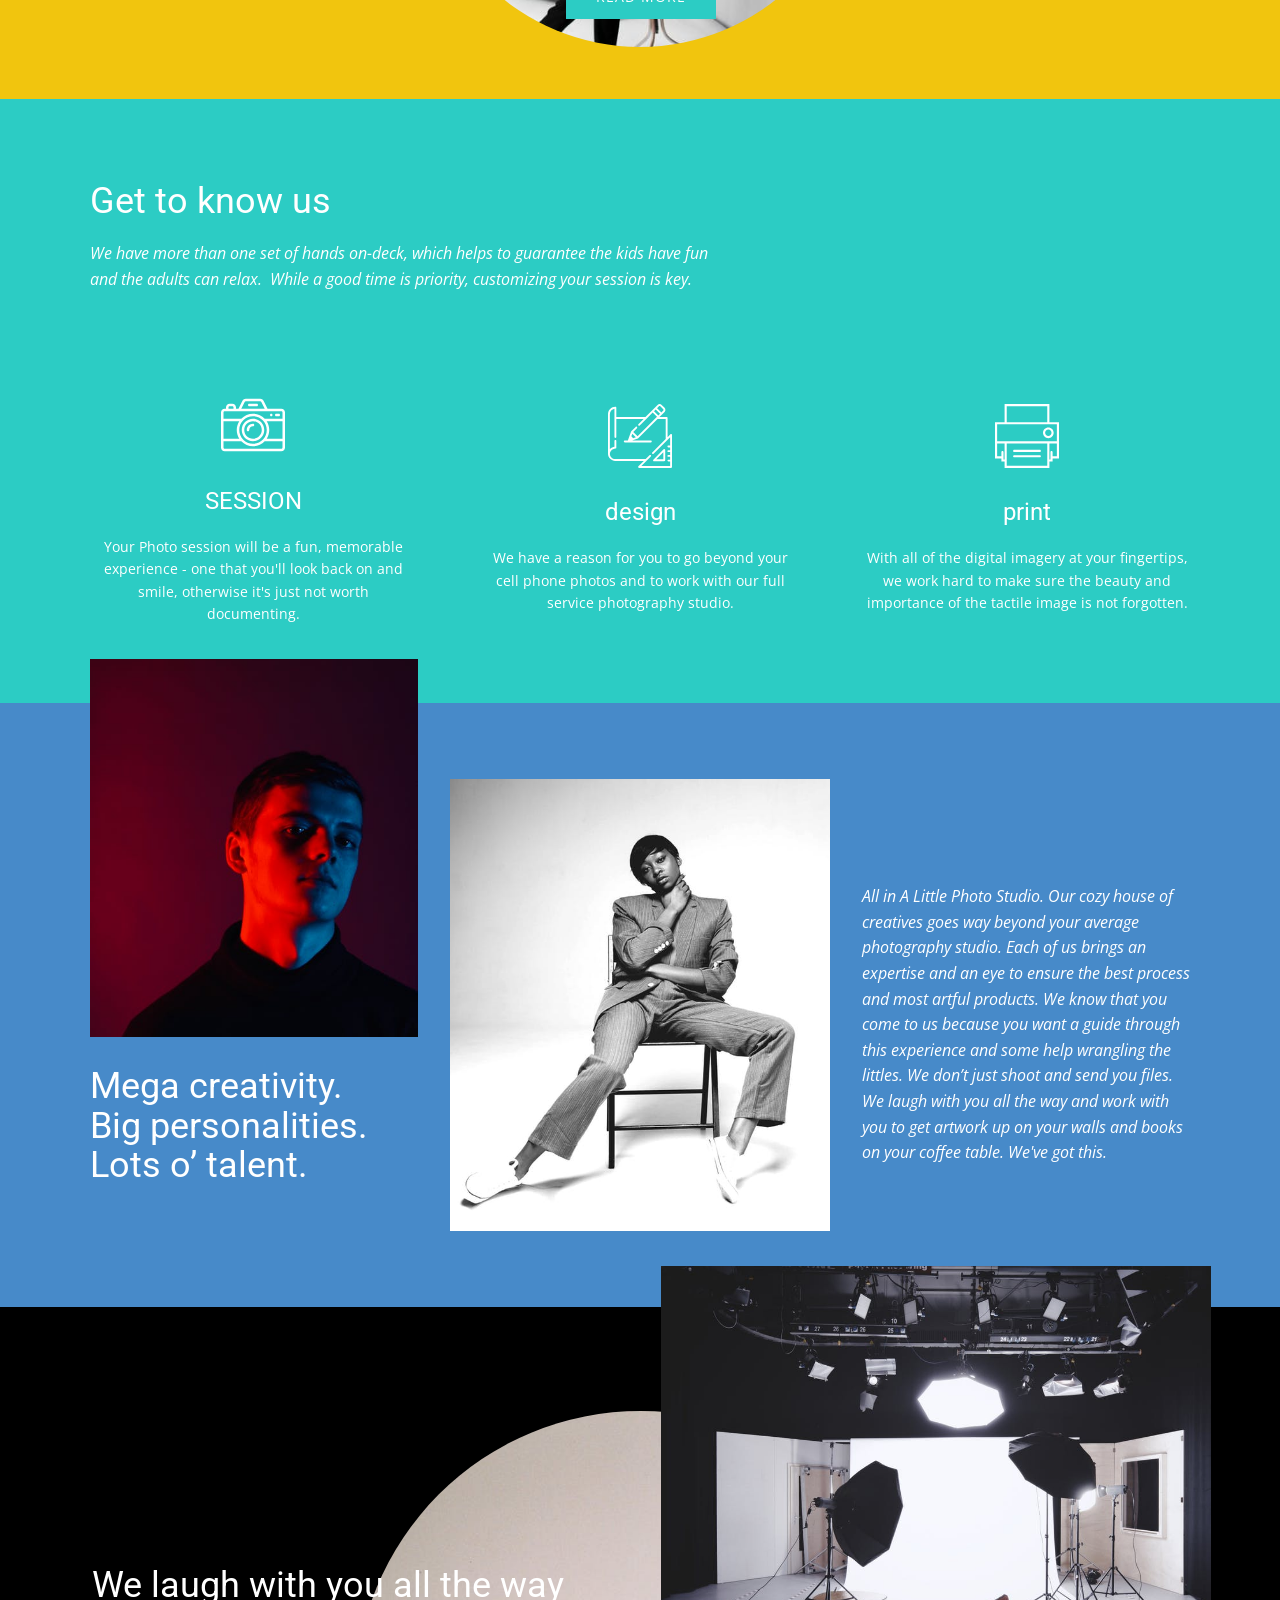
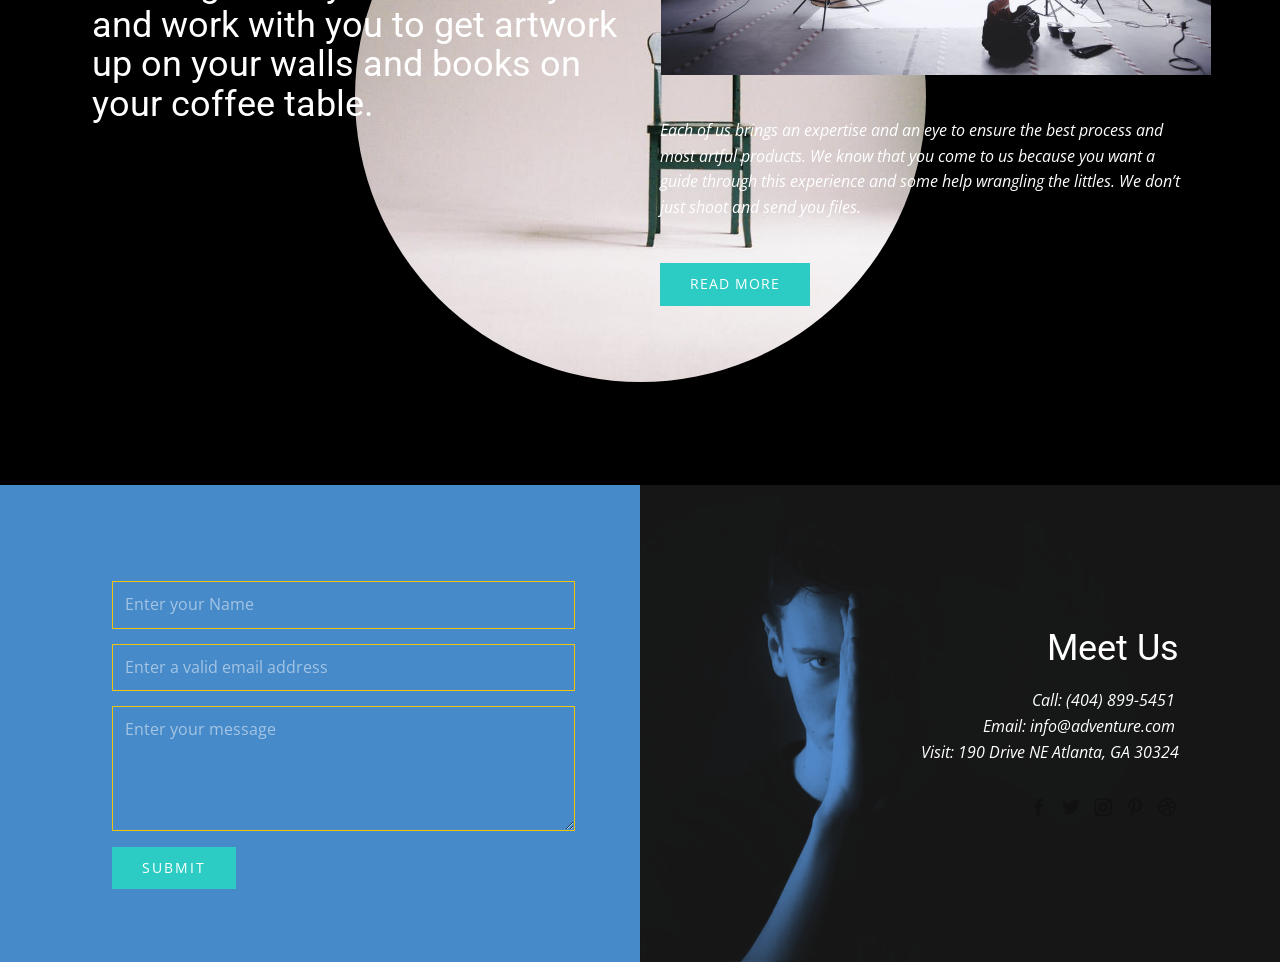
<file: WebSite1991795/SERVICES.html>
<!DOCTYPE html>
<html style="font-size: 16px;">
  <head>
    <meta name="viewport" content="width=device-width, initial-scale=1.0">
    <meta charset="utf-8">
    <meta name="keywords" content="Trusted by more than 1 million users, App Adventure is the leading global provider of app market data, Are you investing enough in your app strategy?, Get to know us, Leadership, Adventure Annie is the trusted source for app trends cited by industry leaders worldwide, We Want to Hear From You">
    <meta name="description" content="">
    <meta name="page_type" content="np-template-header-footer-from-plugin">
    <title>SERVICES</title>
    <link rel="stylesheet" href="nicepage.css" media="screen">
<link rel="stylesheet" href="SERVICES.css" media="screen">
    <script class="u-script" type="text/javascript" src="jquery.js" defer=""></script>
    <script class="u-script" type="text/javascript" src="nicepage.js" defer=""></script>
    <meta name="generator" content="Nicepage 4.10.5, nicepage.com">
    <link id="u-theme-google-font" rel="stylesheet" href="https://fonts.googleapis.com/css?family=Roboto:100,100i,300,300i,400,400i,500,500i,700,700i,900,900i|Open+Sans:300,300i,400,400i,500,500i,600,600i,700,700i,800,800i">
    
    
    
    
    
    
    
    
    
    <script type="application/ld+json">{
		"@context": "http://schema.org",
		"@type": "Organization",
		"name": "WebSite1991795",
		"logo": "images/pexels-kulbir-11408206.jpg",
		"sameAs": [
				"https://facebook.com/name",
				"https://twitter.com/name",
				"https://instagram.com/name"
		]
}</script>
    <meta name="theme-color" content="#478ac9">
    <meta name="twitter:site" content="@">
    <meta name="twitter:card" content="summary_large_image">
    <meta name="twitter:title" content="SERVICES">
    <meta name="twitter:description" content="WebSite1991795">
    <meta property="og:title" content="SERVICES">
    <meta property="og:description" content="">
    <meta property="og:type" content="website">
  </head>
  <body class="u-body u-xl-mode"><header class="u-align-center-sm u-align-center-xs u-clearfix u-header u-section-row-container" id="sec-d02c"><div class="u-section-rows">
        <div class="u-black u-section-row u-valign-middle u-section-row-1" id="sec-6546">
          
          
          
          
          
          <p class="u-align-center u-text u-text-default u-text-1">woeven afreeku​h</p>
        </div>
        <div class="u-border-1 u-border-black u-section-row u-sticky u-sticky-d217 u-valign-top u-white u-section-row-2" id="sec-b367">
          <style class="u-sticky-style" data-style-id="d217">.u-sticky-fixed.u-sticky-d217:before, .u-body.u-sticky-fixed .u-sticky-d217:before {
borders: top right bottom left !important; border-color: #404040 !important; border-width: 1px !important
}</style>
          
          
          
          
          
          <a href="Home-Page.html" data-page-id="2181001677" class="u-border-hover-white u-border-none u-btn u-button-style u-hover-grey-5 u-none u-text-hover-white u-text-white u-btn-1">Home Page&nbsp;<span class="u-file-icon u-icon u-icon-1"><img src="images/181792.png" alt=""></span>
          </a>
          <nav class="u-align-right u-menu u-menu-one-level u-offcanvas u-menu-1" data-position="Main Menu">
            <div class="menu-collapse" style="font-size: 1rem;">
              <a class="u-button-style u-custom-hover-color u-custom-text-hover-color u-nav-link" href="#">
                <svg class="u-svg-link" preserveAspectRatio="xMidYMin slice" viewBox="0 0 302 302" style=""><use xmlns:xlink="http://www.w3.org/1999/xlink" xlink:href="#svg-8a8f"></use></svg>
                <svg xmlns="http://www.w3.org/2000/svg" xmlns:xlink="http://www.w3.org/1999/xlink" version="1.1" id="svg-8a8f" x="0px" y="0px" viewBox="0 0 302 302" style="enable-background:new 0 0 302 302;" xml:space="preserve" class="u-svg-content"><g><rect y="36" width="302" height="30"></rect><rect y="236" width="302" height="30"></rect><rect y="136" width="302" height="30"></rect>
</g><g></g><g></g><g></g><g></g><g></g><g></g><g></g><g></g><g></g><g></g><g></g><g></g><g></g><g></g><g></g></svg>
              </a>
            </div>
            <div class="u-custom-menu u-nav-container">
              <ul class="u-custom-font u-nav u-text-font u-unstyled u-nav-1"><li class="u-nav-item"><a class="u-border-active-grey-90 u-border-hover-grey-50 u-button-style u-hover-grey-15 u-nav-link u-text-active-grey-90 u-text-grey-90 u-text-hover-white" href="ABOUT-ME.html" style="padding: 16px 32px;">ABOUT ME</a>
</li><li class="u-nav-item"><a class="u-border-active-grey-90 u-border-hover-grey-50 u-button-style u-hover-grey-15 u-nav-link u-text-active-grey-90 u-text-grey-90 u-text-hover-white" href="PHOTOGRAPHY.html" style="padding: 16px 32px;">PHOTOGRAPHY</a>
</li><li class="u-nav-item"><a class="u-border-active-grey-90 u-border-hover-grey-50 u-button-style u-hover-grey-15 u-nav-link u-text-active-grey-90 u-text-grey-90 u-text-hover-white" href="MODELLING.html" style="padding: 16px 32px;">MODELLING</a>
</li><li class="u-nav-item"><a class="u-border-active-grey-90 u-border-hover-grey-50 u-button-style u-hover-grey-15 u-nav-link u-text-active-grey-90 u-text-grey-90 u-text-hover-white" href="SERVICES.html" style="padding: 16px 32px;">SERVICES</a>
</li></ul>
            </div>
            <div class="u-custom-menu u-nav-container-collapse">
              <div class="u-align-center u-black u-container-style u-inner-container-layout u-opacity u-opacity-95 u-sidenav">
                <div class="u-inner-container-layout u-sidenav-overflow">
                  <div class="u-menu-close"></div>
                  <ul class="u-align-center u-nav u-popupmenu-items u-unstyled u-nav-2"><li class="u-nav-item"><a class="u-button-style u-nav-link" href="ABOUT-ME.html">ABOUT ME</a>
</li><li class="u-nav-item"><a class="u-button-style u-nav-link" href="PHOTOGRAPHY.html">PHOTOGRAPHY</a>
</li><li class="u-nav-item"><a class="u-button-style u-nav-link" href="MODELLING.html">MODELLING</a>
</li><li class="u-nav-item"><a class="u-button-style u-nav-link" href="SERVICES.html">SERVICES</a>
</li></ul>
                </div>
              </div>
              <div class="u-black u-menu-overlay u-opacity u-opacity-70"></div>
            </div>
          </nav>
          <a href="https://nicepage.com" class="u-align-left u-image u-logo u-image-1" data-image-width="878" data-image-height="1080">
            <img src="images/pexels-kulbir-11408206.jpg" class="u-logo-image u-logo-image-1">
          </a>
          <div class="u-social-icons u-spacing-10 u-social-icons-1">
            <a class="u-social-url" title="facebook" target="_blank" href="https://facebook.com/name"><span class="u-icon u-social-facebook u-social-icon u-text-black u-icon-2"><svg class="u-svg-link" preserveAspectRatio="xMidYMin slice" viewBox="0 0 112 112" style=""><use xmlns:xlink="http://www.w3.org/1999/xlink" xlink:href="#svg-0719"></use></svg><svg class="u-svg-content" viewBox="0 0 112 112" x="0" y="0" id="svg-0719"><circle fill="currentColor" cx="56.1" cy="56.1" r="55"></circle><path fill="#FFFFFF" d="M73.5,31.6h-9.1c-1.4,0-3.6,0.8-3.6,3.9v8.5h12.6L72,58.3H60.8v40.8H43.9V58.3h-8V43.9h8v-9.2
c0-6.7,3.1-17,17-17h12.5v13.9H73.5z"></path></svg></span>
            </a>
            <a class="u-social-url" title="twitter" target="_blank" href="https://twitter.com/name"><span class="u-icon u-social-icon u-social-twitter u-text-black u-icon-3"><svg class="u-svg-link" preserveAspectRatio="xMidYMin slice" viewBox="0 0 112 112" style=""><use xmlns:xlink="http://www.w3.org/1999/xlink" xlink:href="#svg-4287"></use></svg><svg class="u-svg-content" viewBox="0 0 112 112" x="0" y="0" id="svg-4287"><circle fill="currentColor" class="st0" cx="56.1" cy="56.1" r="55"></circle><path fill="#FFFFFF" d="M83.8,47.3c0,0.6,0,1.2,0,1.7c0,17.7-13.5,38.2-38.2,38.2C38,87.2,31,85,25,81.2c1,0.1,2.1,0.2,3.2,0.2
c6.3,0,12.1-2.1,16.7-5.7c-5.9-0.1-10.8-4-12.5-9.3c0.8,0.2,1.7,0.2,2.5,0.2c1.2,0,2.4-0.2,3.5-0.5c-6.1-1.2-10.8-6.7-10.8-13.1
c0-0.1,0-0.1,0-0.2c1.8,1,3.9,1.6,6.1,1.7c-3.6-2.4-6-6.5-6-11.2c0-2.5,0.7-4.8,1.8-6.7c6.6,8.1,16.5,13.5,27.6,14
c-0.2-1-0.3-2-0.3-3.1c0-7.4,6-13.4,13.4-13.4c3.9,0,7.3,1.6,9.8,4.2c3.1-0.6,5.9-1.7,8.5-3.3c-1,3.1-3.1,5.8-5.9,7.4
c2.7-0.3,5.3-1,7.7-2.1C88.7,43,86.4,45.4,83.8,47.3z"></path></svg></span>
            </a>
            <a class="u-social-url" title="instagram" target="_blank" href="https://instagram.com/name"><span class="u-icon u-social-icon u-social-instagram u-text-black u-icon-4"><svg class="u-svg-link" preserveAspectRatio="xMidYMin slice" viewBox="0 0 112 112" style=""><use xmlns:xlink="http://www.w3.org/1999/xlink" xlink:href="#svg-b034"></use></svg><svg class="u-svg-content" viewBox="0 0 112 112" x="0" y="0" id="svg-b034"><circle fill="currentColor" cx="56.1" cy="56.1" r="55"></circle><path fill="#FFFFFF" d="M55.9,38.2c-9.9,0-17.9,8-17.9,17.9C38,66,46,74,55.9,74c9.9,0,17.9-8,17.9-17.9C73.8,46.2,65.8,38.2,55.9,38.2
z M55.9,66.4c-5.7,0-10.3-4.6-10.3-10.3c-0.1-5.7,4.6-10.3,10.3-10.3c5.7,0,10.3,4.6,10.3,10.3C66.2,61.8,61.6,66.4,55.9,66.4z"></path><path fill="#FFFFFF" d="M74.3,33.5c-2.3,0-4.2,1.9-4.2,4.2s1.9,4.2,4.2,4.2s4.2-1.9,4.2-4.2S76.6,33.5,74.3,33.5z"></path><path fill="#FFFFFF" d="M73.1,21.3H38.6c-9.7,0-17.5,7.9-17.5,17.5v34.5c0,9.7,7.9,17.6,17.5,17.6h34.5c9.7,0,17.5-7.9,17.5-17.5V38.8
C90.6,29.1,82.7,21.3,73.1,21.3z M83,73.3c0,5.5-4.5,9.9-9.9,9.9H38.6c-5.5,0-9.9-4.5-9.9-9.9V38.8c0-5.5,4.5-9.9,9.9-9.9h34.5
c5.5,0,9.9,4.5,9.9,9.9V73.3z"></path></svg></span>
            </a>
          </div>
        </div>
      </div></header> 
    <section class="u-clearfix u-section-1" id="sec-30cf">
      <div class="u-clearfix u-expanded-width u-layout-wrap u-layout-wrap-1">
        <div class="u-layout">
          <div class="u-layout-row">
            <div class="u-container-style u-layout-cell u-left-cell u-palette-3-base u-size-30 u-layout-cell-1">
              <div class="u-container-layout u-container-layout-1">
                <img src="images/Untitled1.png" alt="" class="u-image u-image-contain u-image-default u-image-1">
                <h1 class="u-text u-title u-text-1">Photo Studio</h1>
              </div>
            </div>
            <div class="u-align-right u-container-style u-layout-cell u-palette-1-base u-right-cell u-size-30 u-layout-cell-2">
              <div class="u-container-layout u-container-layout-2">
                <p class="u-text u-text-2">The studio is used regularly for fashion editorial work, commercials and music videos.</p>
              </div>
            </div>
          </div>
        </div>
      </div>
      <div alt="" class="u-image u-image-circle u-image-2"></div>
    </section>
    <section class="u-clearfix u-section-2" id="sec-9234">
      <div class="u-clearfix u-expanded-width u-layout-wrap">
        <div class="u-layout">
          <div class="u-layout-row">
            <div class="u-container-style u-image u-layout-cell u-left-cell u-size-30 u-image-1">
              <div class="u-container-layout"></div>
            </div>
            <div class="u-container-style u-image u-layout-cell u-right-cell u-size-30 u-image-2">
              <div class="u-container-layout"></div>
            </div>
          </div>
        </div>
      </div>
    </section>
    <section class="u-clearfix u-palette-1-base u-section-3" id="sec-caf8">
      <div class="u-clearfix u-sheet u-sheet-1">
        <div class="u-clearfix u-expanded-width u-layout-wrap u-layout-wrap-1">
          <div class="u-layout">
            <div class="u-layout-row">
              <div class="u-container-style u-layout-cell u-left-cell u-palette-4-base u-size-30 u-layout-cell-1">
                <div class="u-container-layout u-container-layout-1">
                  <h2 class="u-align-left u-text u-text-1">We believe that high-end fashion photography shouldn’t be exclusive to high-end fashion models.</h2>
                </div>
              </div>
              <div class="u-container-style u-layout-cell u-palette-4-base u-right-cell u-size-30 u-layout-cell-2">
                <div class="u-container-layout u-valign-top-sm u-container-layout-2">
                  <p class="u-text u-text-2">The photography studio is located on the 2nd level of the building, which has fantastic natural light from the skylight at the north end of the studio. The studio offers clients the opportunity to have three shoots running
                                    at once and access to the rest of the building for location shots.&nbsp;<br>The studio is used regularly for fashion editorial work, commercials and music videos. There is a fully equipped hair and make-up and styling
                                    room. There is also an accessible meeting room for castings and client meetings.<br>
                  </p>
                  <a href="#" class="u-btn u-button-style u-palette-3-base u-btn-1">read more</a>
                </div>
              </div>
            </div>
          </div>
        </div>
      </div>
    </section>
    <section class="u-clearfix u-palette-3-base u-section-4" id="sec-4be8">
      <div class="u-clearfix u-sheet u-sheet-1">
        <div alt="" class="u-image u-image-circle u-opacity u-opacity-10 u-image-1"></div>
        <div class="u-clearfix u-expanded-width u-layout-wrap u-layout-wrap-1">
          <div class="u-layout">
            <div class="u-layout-row">
              <div class="u-container-style u-layout-cell u-left-cell u-size-30 u-layout-cell-1">
                <div class="u-container-layout u-valign-top-md u-valign-top-sm u-valign-top-xl u-valign-top-xs u-container-layout-1">
                  <h2 class="u-text u-text-1">Fighting Fashion Stereotypes</h2>
                </div>
              </div>
              <div class="u-container-style u-layout-cell u-right-cell u-size-30 u-layout-cell-2">
                <div class="u-container-layout u-container-layout-2">
                  <p class="u-text u-text-2">We combine our fashion industry expertise with a mission to empower you to be your best self in front of the camera. Whether aspiring fashion model or family of four, it’s our goal to create visual legacies that resonate
                                    for years to come.<br>
                  </p>
                </div>
              </div>
            </div>
          </div>
        </div>
        <a href="#" class="u-btn u-button-style u-palette-4-base u-btn-1">read more</a>
      </div>
    </section>
    <section class="u-clearfix u-palette-4-base u-section-5" id="sec-8158">
      <div class="u-clearfix u-sheet u-sheet-1">
        <div class="u-container-style u-group u-group-1">
          <div class="u-container-layout u-valign-middle u-container-layout-1">
            <h2 class="u-text u-text-1">Get to know us</h2>
            <p class="u-text u-text-2">We have more than one set of hands on-deck, which helps to guarantee the kids have fun and the adults can relax.&nbsp; While a good time is priority, customizing your session is key.</p>
          </div>
        </div>
        <div class="u-clearfix u-expanded-width-lg u-expanded-width-md u-expanded-width-xl u-expanded-width-xs u-gutter-20 u-layout-wrap u-layout-wrap-1">
          <div class="u-gutter-0 u-layout">
            <div class="u-layout-row">
              <div class="u-align-center u-container-style u-layout-cell u-left-cell u-size-20 u-layout-cell-1">
                <div class="u-container-layout u-valign-middle"><span class="u-icon u-icon-circle u-icon-1"><svg class="u-svg-link" preserveAspectRatio="xMidYMin slice" viewBox="0 0 512 512" style=""><use xmlns:xlink="http://www.w3.org/1999/xlink" xlink:href="#svg-3a4a"></use></svg><svg class="u-svg-content" viewBox="0 0 512 512" x="0px" y="0px" id="svg-3a4a" style="enable-background:new 0 0 512 512;"><g><g><path d="M402,166c-5.52,0-10,4.48-10,10s4.48,10,10,10c5.52,0,10-4.48,10-10S407.52,166,402,166z"></path>
</g>
</g><g><g><path d="M482,126H372.18l-31.706-63.413C335.357,52.356,325.075,46,313.64,46H198.36c-11.437,0-21.719,6.356-26.834,16.588    L139.82,126H120v-10c0-16.542-13.458-30-30-30H70c-16.542,0-30,13.458-30,30v10H30c-16.542,0-30,13.458-30,30    c0,27.175,0,269.429,0,280c0,16.542,13.458,30,30,30h452c16.542,0,30-13.458,30-30c0-27.175,0-269.429,0-280    C512,139.458,498.542,126,482,126z M189.415,71.532C191.121,68.12,194.548,66,198.36,66h115.28c3.812,0,7.24,2.12,8.946,5.532    L349.82,126H162.18L189.415,71.532z M60,116c0-5.514,4.486-10,10-10h20c5.514,0,10,4.486,10,10v10H60V116z M20,225.9h126.451    C133.161,246.661,126,270.992,126,296c0,25.01,7.162,49.243,20.45,70H20V225.9z M256,186c60.133,0,110,48.719,110,110    c0,61.212-49.797,110-110,110c-60.257,0-110-48.842-110-110C146,234.795,195.79,186,256,186z M492,436c0,5.514-4.486,10-10,10H30    c-5.514,0-10-4.486-10-10v-50h142.226c24.435,25.472,58.349,40,93.774,40c35.431,0,69.348-14.532,93.775-40H492V436z M492,366    H365.549C378.839,345.239,386,321.009,386,296c0-25.009-7.161-49.239-20.451-70H492V366z M492,206H349.774    c-24.434-25.472-58.348-40-93.774-40c-35.43,0-69.347,14.532-93.775,40H20v-50c0-5.514,4.486-10,10-10c9.081,0,437.942,0,452,0    c5.514,0,10,4.486,10,10V206z"></path>
</g>
</g><g><g><path d="M286,86h-60c-5.523,0-10,4.477-10,10s4.477,10,10,10h60c5.522,0,10-4.477,10-10S291.522,86,286,86z"></path>
</g>
</g><g><g><path d="M256,206c-49.626,0-90,40.374-90,90c0,49.626,40.374,90,90,90c49.626,0,90-40.374,90-90C346,246.374,305.626,206,256,206z     M256,366c-38.598,0-70-31.402-70-70c0-38.598,31.402-70,70-70s70,31.402,70,70C326,334.598,294.598,366,256,366z"></path>
</g>
</g><g><g><path d="M256,246c-27.57,0-50,22.43-50,50c0,5.523,4.477,10,10,10s10-4.477,10-10c0-16.542,13.458-30,30-30    c5.522,0,10-4.477,10-10S261.522,246,256,246z"></path>
</g>
</g><g><g><path d="M462,166h-20c-5.522,0-10,4.477-10,10s4.478,10,10,10h20c5.522,0,10-4.477,10-10S467.522,166,462,166z"></path>
</g>
</g></svg></span>
                  <h4 class="u-text u-text-3">SESSION</h4>
                  <p class="u-text u-text-4">Your Photo session will be a fun, memorable experience - one that you'll look back on and smile, otherwise it's just not worth documenting.</p>
                </div>
              </div>
              <div class="u-align-center-md u-align-center-sm u-align-center-xl u-align-center-xs u-container-style u-layout-cell u-size-20 u-layout-cell-2">
                <div class="u-container-layout u-valign-middle-md u-valign-middle-sm u-valign-middle-xl u-valign-middle-xs u-container-layout-3"><span class="u-icon u-icon-circle u-icon-2"><svg class="u-svg-link" preserveAspectRatio="xMidYMin slice" viewBox="0 0 511.999 511.999" style=""><use xmlns:xlink="http://www.w3.org/1999/xlink" xlink:href="#svg-3f10"></use></svg><svg class="u-svg-content" viewBox="0 0 511.999 511.999" x="0px" y="0px" id="svg-3f10" style="enable-background:new 0 0 511.999 511.999;"><g><g><path d="M453.034,361.322c-2.808-1.164-6.04-0.521-8.19,1.628l-82.126,82.126c-2.149,2.15-2.792,5.382-1.628,8.19    c1.162,2.809,3.904,4.639,6.943,4.639h82.126c4.151,0,7.515-3.364,7.515-7.515v-82.126    C457.673,365.225,455.842,362.485,453.034,361.322z M386.173,442.876l56.469-56.469v56.469H386.173z"></path>
</g>
</g><g><g><path d="M507.361,240.867c-2.808-1.164-6.04-0.521-8.19,1.628l-22.507,22.507V111.971c0-4.151-3.365-7.515-7.515-7.515h-57.741    l20.96-20.96c0.003-0.003,0.006-0.007,0.009-0.01l20.196-20.196c4.327-4.327,6.71-10.083,6.71-16.203s-2.383-11.874-6.71-16.203    L429.219,7.53c-4.327-4.327-10.083-6.71-16.203-6.71s-11.875,2.383-16.203,6.71l-20.206,20.206l-24.416,24.416l-52.303,52.303    H66.62V30.11c0-4.151-3.365-7.515-7.515-7.515C26.515,22.597,0,49.11,0,81.702v319.186c0,0.555,0.064,1.095,0.178,1.615    c1.038,13.829,7.021,26.678,17.02,36.432C27.886,449.359,41.995,455.1,56.927,455.1h229.638l-43.249,43.249    c-2.149,2.15-2.792,5.381-1.629,8.19c1.163,2.808,3.904,4.639,6.943,4.639h255.855c4.15,0,7.515-3.364,7.515-7.515V247.81    C512,244.771,510.168,242.03,507.361,240.867z M407.443,18.159c3.072-3.074,8.077-3.074,11.149,0l23.355,23.355    c3.074,3.073,3.074,8.076,0,11.15l-14.891,14.892L392.55,33.051L407.443,18.159z M381.922,43.679l34.505,34.504l-13.789,13.789    l-34.503-34.504L381.922,43.679z M496.972,332.252h-13.865c-4.151,0-7.515,3.364-7.515,7.515c0,4.151,3.364,7.515,7.515,7.515    h13.865v22.646h-13.865c-4.151,0-7.515,3.364-7.515,7.515s3.364,7.515,7.515,7.515h13.865v22.645h-13.865    c-4.151,0-7.515,3.364-7.515,7.515c0,4.151,3.364,7.515,7.515,7.515h13.865v22.646h-13.865c-4.151,0-7.515,3.365-7.515,7.515    c0,4.151,3.364,7.515,7.515,7.515h13.865v35.842h-230.2l75.908-75.907c2.935-2.936,2.935-7.693,0-10.628    c-0.337-0.337-0.699-0.629-1.078-0.889c-2.926-2.004-6.952-1.709-9.551,0.889l-30.456,30.456H56.928    c-22.792,0-41.14-17.794-41.862-40.545c0.043-1.428,0.154-2.844,0.332-4.244c0.001-0.008,0.002-0.016,0.003-0.024    c0.084-0.665,0.185-1.327,0.3-1.985c0.013-0.075,0.027-0.15,0.04-0.225c0.105-0.587,0.223-1.171,0.352-1.753    c0.036-0.162,0.074-0.324,0.112-0.485c0.114-0.492,0.237-0.981,0.369-1.468c0.072-0.264,0.147-0.525,0.224-0.788    c0.11-0.382,0.224-0.763,0.345-1.14c0.121-0.377,0.25-0.75,0.381-1.123c0.091-0.261,0.181-0.522,0.279-0.781    c0.183-0.492,0.377-0.979,0.577-1.462c0.057-0.139,0.113-0.28,0.172-0.419c0.257-0.6,0.524-1.193,0.806-1.779    c0.012-0.025,0.023-0.05,0.035-0.075c5.878-12.164,17.183-21.233,30.75-24.047c0.038-0.008,0.076-0.017,0.114-0.025    c0.622-0.127,1.25-0.236,1.882-0.337c0.105-0.017,0.21-0.038,0.317-0.054c0.571-0.087,1.148-0.155,1.725-0.22    c0.162-0.018,0.323-0.043,0.486-0.059c0.557-0.056,1.119-0.093,1.681-0.128c0.178-0.011,0.356-0.03,0.534-0.039    c0.736-0.037,1.478-0.056,2.223-0.056c4.15,0,7.515-3.364,7.515-7.515v-54.489c0-4.151-3.365-7.515-7.515-7.515    c-4.15,0-7.515,3.364-7.515,7.515v47.447c-12.69,1.605-24.469,7.265-33.757,16.335c-0.977,0.954-1.903,1.946-2.805,2.954V81.702    c0-21.741,15.826-39.858,36.561-43.436v73.705v152.777v0.001c0,4.15,3.365,7.515,7.515,7.515c4.15,0,7.515-3.365,7.515-7.515    v-0.001V119.486h218.24l-41.544,41.544c-2.935,2.936-2.935,7.693,0,10.628c2.935,2.934,7.693,2.934,10.627,0l54.373-54.373    c0.002-0.002,0.003-0.004,0.005-0.005l49.185-49.185l34.503,34.505l-4.048,4.048c-0.003,0.003-0.007,0.006-0.01,0.009    l-151.528,151.53l-34.504-34.504l29.868-29.868c2.935-2.936,2.935-7.693,0-10.628c-2.935-2.934-7.693-2.934-10.627,0    l-35.183,35.182c-0.188,0.188-0.364,0.387-0.529,0.591c-0.055,0.068-0.104,0.141-0.156,0.212c-0.106,0.141-0.21,0.283-0.307,0.431    c-0.055,0.086-0.105,0.174-0.157,0.263c-0.083,0.14-0.163,0.282-0.236,0.427c-0.048,0.094-0.091,0.189-0.135,0.287    c-0.067,0.147-0.129,0.297-0.186,0.447c-0.02,0.053-0.046,0.103-0.065,0.156l-14.641,41.475l-9.982,28.279    c-0.132,0.376-0.227,0.758-0.298,1.143h-24.992c-4.15,0-7.515,3.364-7.515,7.515c0,4.151,3.365,7.515,7.515,7.515h208.114    c4.151,0,7.515-3.364,7.515-7.515c0-4.151-3.364-7.515-7.515-7.515H193.093l45.83-16.178c0.038-0.014,0.074-0.033,0.112-0.047    c0.178-0.066,0.353-0.14,0.526-0.219c0.069-0.032,0.138-0.062,0.205-0.095c0.18-0.09,0.357-0.189,0.531-0.295    c0.056-0.034,0.114-0.065,0.169-0.1c0.181-0.116,0.357-0.243,0.53-0.377c0.043-0.033,0.088-0.062,0.13-0.096    c0.209-0.168,0.414-0.349,0.608-0.543l154.644-154.643h65.255v160.546L354.137,387.53c-2.935,2.936-2.935,7.693,0,10.628    c0.183,0.183,0.374,0.355,0.571,0.516c1.378,1.123,3.061,1.685,4.743,1.685s3.366-0.562,4.743-1.685    c0.197-0.16,0.388-0.333,0.571-0.516c0.003-0.003,0,0,0.003-0.003L496.972,265.95V332.252z M222.677,265.696l-21.526,7.599    l-14.342-14.342l7.599-21.526L222.677,265.696z"></path>
</g>
</g></svg></span>
                  <h4 class="u-align-center-lg u-text u-text-5">design</h4>
                  <p class="u-align-center-lg u-text u-text-6">We have a reason for you to go beyond your cell phone photos and to work with our full service photography studio.</p>
                </div>
              </div>
              <div class="u-align-center u-container-style u-layout-cell u-right-cell u-size-20 u-layout-cell-3">
                <div class="u-container-layout u-valign-middle"><span class="u-icon u-icon-circle u-icon-3"><svg class="u-svg-link" preserveAspectRatio="xMidYMin slice" viewBox="0 0 60 60" style=""><use xmlns:xlink="http://www.w3.org/1999/xlink" xlink:href="#svg-b399"></use></svg><svg class="u-svg-content" viewBox="0 0 60 60" x="0px" y="0px" id="svg-b399" style="enable-background:new 0 0 60 60;"><g><path d="M50,32c2.757,0,5-2.243,5-5s-2.243-5-5-5s-5,2.243-5,5S47.243,32,50,32z M50,24c1.654,0,3,1.346,3,3s-1.346,3-3,3   s-3-1.346-3-3S48.346,24,50,24z"></path><path d="M42,43H18c-0.553,0-1,0.447-1,1s0.447,1,1,1h24c0.553,0,1-0.447,1-1S42.553,43,42,43z"></path><path d="M42,48H18c-0.553,0-1,0.447-1,1s0.447,1,1,1h24c0.553,0,1-0.447,1-1S42.553,48,42,48z"></path><path d="M51,17V0H9v17H0v34h6v3h3v6h42v-6h3v-3h6V17H51z M11,2h38v15H11V2z M9,19h42h7v16H2V19H9z M8,52v-2v-1v-4   c0-0.553-0.447-1-1-1s-1,0.447-1,1v4H2V37h7v15H8z M49,58H11v-4V37h38v17V58z M54,49v-4c0-0.553-0.447-1-1-1s-1,0.447-1,1v4v1v2h-1   V37h7v12H54z"></path>
</g></svg></span>
                  <h4 class="u-text u-text-7">print</h4>
                  <p class="u-text u-text-8">With all of the digital imagery at your fingertips, we work hard to make sure the beauty and importance of the tactile image is not forgotten.</p>
                </div>
              </div>
            </div>
          </div>
        </div>
      </div>
    </section>
    <section class="u-clearfix u-palette-1-base u-section-6" id="sec-4dec">
      <div class="u-clearfix u-sheet u-sheet-1">
        <div class="u-clearfix u-expanded-width u-layout-wrap u-layout-wrap-1">
          <div class="u-layout">
            <div class="u-layout-row">
              <div class="u-container-style u-layout-cell u-left-cell u-size-20 u-layout-cell-1">
                <div class="u-container-layout u-valign-bottom-xl u-container-layout-1">
                  <img src="images/pexelsphoto1559486.jpeg" alt="" class="u-image u-image-default u-image-1">
                  <h2 class="u-text u-text-1">Mega creativity.<br>Big personalities. Lots o’ talent.
                  </h2>
                </div>
              </div>
              <div class="u-container-style u-image u-layout-cell u-size-20 u-image-2">
                <div class="u-container-layout u-container-layout-2"></div>
              </div>
              <div class="u-container-style u-layout-cell u-right-cell u-size-20 u-layout-cell-3">
                <div class="u-container-layout u-container-layout-3">
                  <p class="u-text u-text-2">All in A Little Photo Studio. Our cozy house of creatives goes way beyond your average photography studio. Each of us brings an expertise and an eye to ensure the best process and most artful products. We know that you
                                    come to us because you want a guide through this experience and some help wrangling the littles. We don’t just shoot and send you files. We laugh with you all the way and work with you to get artwork up on your walls
                                    and books on your coffee table. We've got this.</p>
                </div>
              </div>
            </div>
          </div>
        </div>
      </div>
    </section>
    <section class="u-black u-clearfix u-section-7" id="carousel_a77a">
      <div class="u-clearfix u-sheet u-sheet-1">
        <div alt="" class="u-image u-image-circle u-opacity u-opacity-25 u-image-1"></div>
        <div class="u-clearfix u-expanded-width u-layout-wrap u-layout-wrap-1">
          <div class="u-layout">
            <div class="u-layout-row">
              <div class="u-container-style u-layout-cell u-left-cell u-size-30 u-layout-cell-1">
                <div class="u-container-layout u-container-layout-1">
                  <h2 class="u-align-left u-text u-text-1">We laugh with you all the way and work with you to get artwork up on your walls and books on your coffee table.</h2>
                </div>
              </div>
              <div class="u-container-style u-layout-cell u-right-cell u-size-30 u-layout-cell-2">
                <div class="u-container-layout u-container-layout-2">
                  <img class="u-expanded-width-md u-expanded-width-sm u-expanded-width-xs u-image u-image-2" src="images/pexelsphoto134469.jpeg">
                  <p class="u-text u-text-2">Each of us brings an expertise and an eye to ensure the best process and most artful products. We know that you come to us because you want a guide through this experience and some help wrangling the littles. We don’t just
                                    shoot and send you files.</p>
                  <a href="#" class="u-btn u-button-style u-palette-4-base u-btn-1">read more</a>
                </div>
              </div>
            </div>
          </div>
        </div>
      </div>
    </section>
    <section class="u-clearfix u-palette-1-base u-section-8" id="carousel_489d">
      <div class="u-clearfix u-expanded-width u-layout-wrap u-layout-wrap-1">
        <div class="u-layout">
          <div class="u-layout-row">
            <div class="u-container-style u-layout-cell u-left-cell u-size-30 u-layout-cell-1">
              <div class="u-container-layout">
                <div class="u-form u-form-1">
                  <form action="#" method="POST" class="u-block-ef28-7 u-clearfix u-form-spacing-15 u-form-vertical u-inner-form" source="email"><!-- hidden inputs for siteId and pageId -->
                    <div class="u-form-group u-form-name">
                      <label for="name-9fc0" class="u-form-control-hidden u-label">Name</label>
                      <input type="text" placeholder="Enter your Name" id="name-9fc0" name="name" class="u-border-1 u-border-palette-3-base u-input u-input-rectangle" required="">
                    </div><!-- always visible -->
                    <div class="u-form-email u-form-group">
                      <label for="email-9fc0" class="u-form-control-hidden u-label">Email</label>
                      <input type="email" placeholder="Enter a valid email address" id="email-9fc0" name="email" class="u-border-1 u-border-palette-3-base u-input u-input-rectangle" required="">
                    </div>
                    <div class="u-form-group u-form-message">
                      <label for="message-9fc0" class="u-form-control-hidden u-label">Message</label>
                      <textarea placeholder="Enter your message" rows="4" cols="50" id="message-9fc0" name="message" class="u-border-1 u-border-palette-3-base u-input u-input-rectangle" required=""></textarea>
                    </div>
                    <div class="u-form-group u-form-submit">
                      <a href="#" class="u-btn u-btn-submit u-button-style u-palette-4-base u-btn-1">Submit</a>
                      <input type="submit" value="submit" class="u-form-control-hidden">
                    </div>
                    <div class="u-form-send-message u-form-send-success"> Thank you! Your message has been sent. </div>
                    <div class="u-form-send-error u-form-send-message"> Unable to send your message. Please fix errors then try again. </div>
                    <input type="hidden" value="" name="recaptchaResponse">
                  </form>
                </div>
              </div>
            </div>
            <div class="u-container-style u-image u-layout-cell u-right-cell u-size-30 u-image-1">
              <div class="u-container-layout u-valign-middle-lg u-valign-middle-md u-valign-middle-sm u-valign-middle-xl u-container-layout-2">
                <h2 class="u-align-right u-text u-text-white u-text-1">Meet Us</h2>
                <p class="u-align-right u-text u-text-body-alt-color u-text-2">Call: (404) 899-5451&nbsp;<br>Email: info@adventure.com&nbsp;<br>Visit: 190 Drive NE Atlanta, GA 30324
                </p>
                <div class="u-social-icons u-spacing-10 u-social-icons-1">
                  <a class="u-social-url" target="_blank" href=""><span class="u-icon u-icon-circle u-social-facebook u-social-icon u-icon-1"><svg class="u-svg-link" preserveAspectRatio="xMidYMin slice" viewBox="0 0 112.2 112.2"><use xmlns:xlink="http://www.w3.org/1999/xlink" xlink:href="#svg-4a6d"></use></svg><svg x="0px" y="0px" viewBox="0 0 112.2 112.2" enable-background="new 0 0 112.2 112.2" xml:space="preserve" id="svg-4a6d" class="u-svg-content"><path d="M75.5,28.8H65.4c-1.5,0-4,0.9-4,4.3v9.4h13.9l-1.5,15.8H61.4v45.1H42.8V58.3h-8.8V42.4h8.8V32.2 c0-7.4,3.4-18.8,18.8-18.8h13.8v15.4H75.5z"></path></svg></span>
                  </a>
                  <a class="u-social-url" target="_blank" href=""><span class="u-icon u-icon-circle u-social-icon u-social-twitter u-icon-2"><svg class="u-svg-link" preserveAspectRatio="xMidYMin slice" viewBox="0 0 112.2 112.2"><use xmlns:xlink="http://www.w3.org/1999/xlink" xlink:href="#svg-adc1"></use></svg><svg x="0px" y="0px" viewBox="0 0 112.2 112.2" enable-background="new 0 0 112.2 112.2" xml:space="preserve" id="svg-adc1" class="u-svg-content"><path d="M92.2,38.2c0,0.8,0,1.6,0,2.3c0,24.3-18.6,52.4-52.6,52.4c-10.6,0.1-20.2-2.9-28.5-8.2 c1.4,0.2,2.9,0.2,4.4,0.2c8.7,0,16.7-2.9,23-7.9c-8.1-0.2-14.9-5.5-17.3-12.8c1.1,0.2,2.4,0.2,3.4,0.2c1.6,0,3.3-0.2,4.8-0.7 c-8.4-1.6-14.9-9.2-14.9-18c0-0.2,0-0.2,0-0.2c2.5,1.4,5.4,2.2,8.4,2.3c-5-3.3-8.3-8.9-8.3-15.4c0-3.4,1-6.5,2.5-9.2 c9.1,11.1,22.7,18.5,38,19.2c-0.2-1.4-0.4-2.8-0.4-4.3c0.1-10,8.3-18.2,18.5-18.2c5.4,0,10.1,2.2,13.5,5.7c4.3-0.8,8.1-2.3,11.7-4.5 c-1.4,4.3-4.3,7.9-8.1,10.1c3.7-0.4,7.3-1.4,10.6-2.9C98.9,32.3,95.7,35.5,92.2,38.2z"></path></svg></span>
                  </a>
                  <a class="u-social-url" target="_blank" href=""><span class="u-icon u-icon-circle u-social-icon u-social-instagram u-icon-3"><svg class="u-svg-link" preserveAspectRatio="xMidYMin slice" viewBox="0 0 112.2 112.2"><use xmlns:xlink="http://www.w3.org/1999/xlink" xlink:href="#svg-99b6"></use></svg><svg x="0px" y="0px" viewBox="0 0 112.2 112.2" enable-background="new 0 0 112.2 112.2" xml:space="preserve" id="svg-99b6" class="u-svg-content"><path d="M55.9,32.9c-12.8,0-23.2,10.4-23.2,23.2s10.4,23.2,23.2,23.2s23.2-10.4,23.2-23.2S68.7,32.9,55.9,32.9z M55.9,69.4c-7.4,0-13.3-6-13.3-13.3c-0.1-7.4,6-13.3,13.3-13.3s13.3,6,13.3,13.3C69.3,63.5,63.3,69.4,55.9,69.4z"></path><path d="M79.7,26.8c-3,0-5.4,2.5-5.4,5.4s2.5,5.4,5.4,5.4c3,0,5.4-2.5,5.4-5.4S82.7,26.8,79.7,26.8z"></path><path d="M78.2,11H33.5C21,11,10.8,21.3,10.8,33.7v44.7c0,12.6,10.2,22.8,22.7,22.8h44.7c12.6,0,22.7-10.2,22.7-22.7 V33.7C100.8,21.1,90.6,11,78.2,11z M91,78.4c0,7.1-5.8,12.8-12.8,12.8H33.5c-7.1,0-12.8-5.8-12.8-12.8V33.7 c0-7.1,5.8-12.8,12.8-12.8h44.7c7.1,0,12.8,5.8,12.8,12.8V78.4z"></path></svg></span>
                  </a>
                  <a class="u-social-url" target="_blank" href=""><span class="u-icon u-icon-circle u-social-icon u-social-pinterest u-icon-4"><svg class="u-svg-link" preserveAspectRatio="xMidYMin slice" viewBox="0 0 112.2 112.2"><use xmlns:xlink="http://www.w3.org/1999/xlink" xlink:href="#svg-f171"></use></svg><svg x="0px" y="0px" viewBox="0 0 112.2 112.2" enable-background="new 0 0 112.2 112.2" xml:space="preserve" id="svg-f171" class="u-svg-content"><path d="M61.9,79.8c-5.5-0.3-7.8-3.1-12-5.8c-2.3,12.4-5.4,24.3-13.8,30.5c-2.6-18.7,3.8-32.8,6.9-47.7 c-5.1-8.7,0.7-26.2,11.5-21.9c13.5,5.4-11.6,32.3,5.1,35.7c17.6,3.5,24.7-30.5,13.8-41.4c-15.7-16.1-45.7-0.5-42,22.3 c0.9,5.6,6.7,7.2,2.3,15c-10.1-2.2-13-10.2-12.7-20.7c0.6-17.3,15.5-29.3,30.5-31.1c19-2.2,36.8,6.9,39.2,24.7 C93.4,59.5,82.3,81.3,61.9,79.8z"></path></svg></span>
                  </a>
                  <a class="u-social-url" target="_blank" href=""><span class="u-icon u-icon-circle u-social-dribbble u-social-icon u-icon-5"><svg class="u-svg-link" preserveAspectRatio="xMidYMin slice" viewBox="0 0 112.2 112.2"><use xmlns:xlink="http://www.w3.org/1999/xlink" xlink:href="#svg-6e2d"></use></svg><svg x="0px" y="0px" viewBox="0 0 112.2 112.2" enable-background="new 0 0 112.2 112.2" xml:space="preserve" id="svg-6e2d" class="u-svg-content"><path d="M56.1,11.1c-24.8,0-45,20.2-45,45s20.2,45,45,45s45-20.2,45-45C101.1,31.3,80.9,11.1,56.1,11.1z M56.1,18.1 c9.6,0,18.3,3.7,25.1,9.5c-1.2,1.5-6.8,8.7-19.7,13.5C55.6,30.2,49,21.2,47.5,19C50.3,18.4,53.2,18.1,56.1,18.1z M39.9,21.7 c1.3,1.9,7.8,11,13.9,21.7c-16.4,4.3-31,4.7-34.3,4.5h-0.3C21.5,36.3,29.3,26.8,39.9,21.7z M18.2,56.1c0-0.2,0-0.6,0-0.9 c0.2,0,0.6,0,1,0c4.6,0,21.1-0.3,37.9-5.5c1,2,2,4.1,2.9,6c-0.3,0.1-0.9,0.2-1.3,0.3c-19,6.3-29.6,22.7-31.1,25.1 C21.8,74.6,18.2,65.8,18.2,56.1z M56.1,94.4c-8.7,0-16.8-3-23.2-8c1.2-2.1,8.9-16.4,29.8-23.6l0,0l0,0c5.3,13.6,7.5,25,8.1,28.7 C66.3,93.3,61.3,94.4,56.1,94.4z M77.7,87.5c-0.5-2.9-2.7-13.6-7.3-26.7c2.7-0.3,5.2-0.6,7.7-0.6c8,0,14.3,1.6,15.7,2.1 C91.9,72.7,86,81.8,77.7,87.5z M76.5,53.7c-2.8,0-5.8,0.1-8.7,0.5c-0.2-0.5-0.5-1.2-0.8-1.7c-0.8-1.7-1.5-3.5-2.4-5.3 c13.2-5.5,19.7-13,21-15c5.2,6.4,8.4,14.5,8.5,23.3C92.4,55.1,85.2,53.7,76.5,53.7z"></path></svg></span>
                  </a>
                </div>
              </div>
            </div>
          </div>
        </div>
      </div>
    </section>
    
    
    
  </body>
</html>
</file>
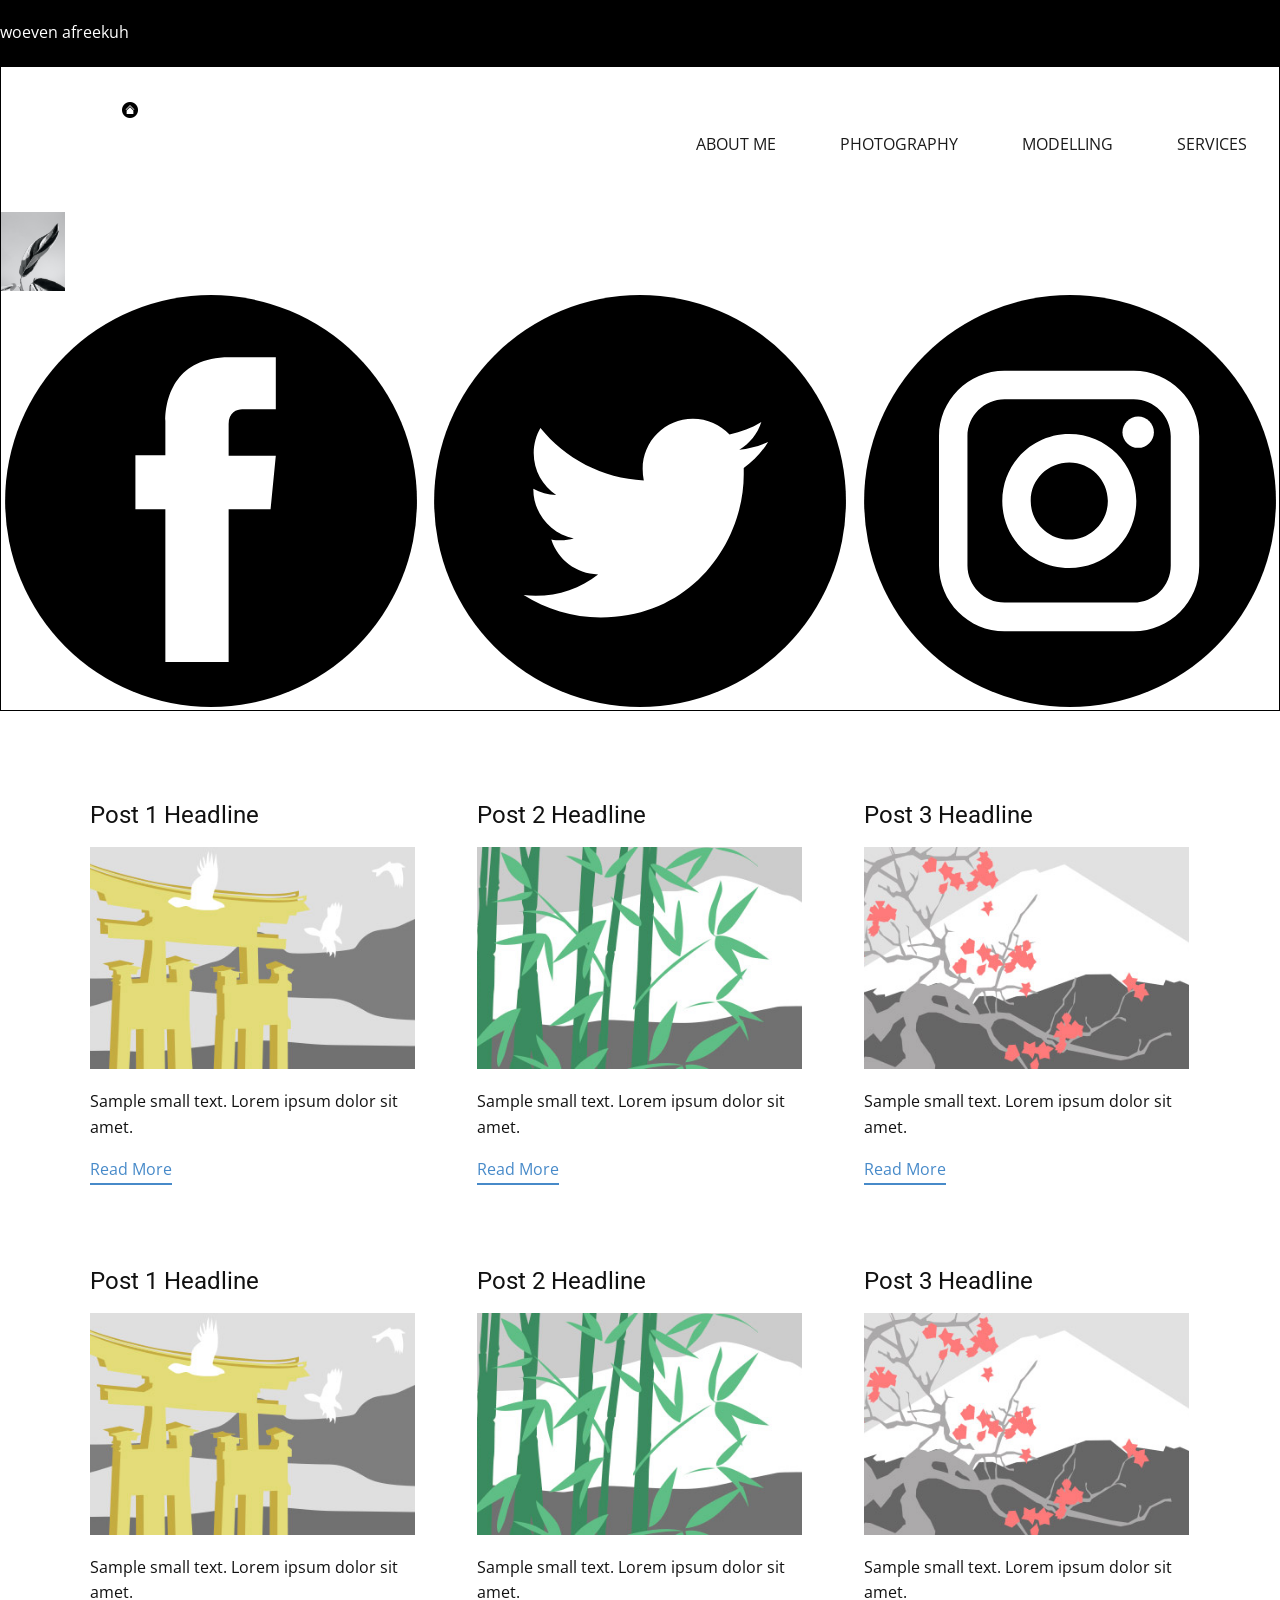
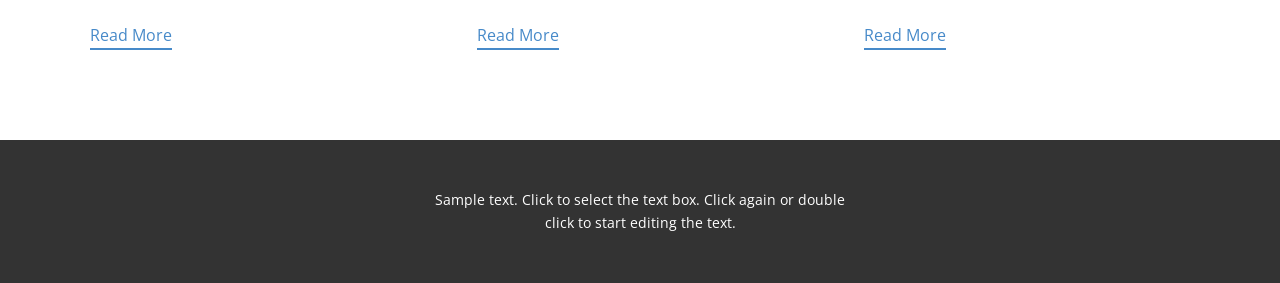
<file: WebSite1991795/blog/blog.html>
<html style="font-size: 16px;"><head>
    <meta name="viewport" content="width=device-width, initial-scale=1.0">
    <meta charset="utf-8">
    <meta name="keywords" content="">
    <meta name="description" content="">
    <meta name="page_type" content="np-template-header-footer-from-plugin">
    <title>Blog Template</title>
    <link rel="stylesheet" href="../nicepage.css" media="screen">
<link rel="stylesheet" href="../Blog-Template.css" media="screen">
    <script class="u-script" type="text/javascript" src="../jquery.js" defer=""></script>
    <script class="u-script" type="text/javascript" src="../nicepage.js" defer=""></script>
    <meta name="generator" content="Nicepage 4.10.5, nicepage.com">
    <link id="u-theme-google-font" rel="stylesheet" href="https://fonts.googleapis.com/css?family=Roboto:100,100i,300,300i,400,400i,500,500i,700,700i,900,900i|Open+Sans:300,300i,400,400i,500,500i,600,600i,700,700i,800,800i">
    
    
    <script type="application/ld+json">{
		"@context": "http://schema.org",
		"@type": "Organization",
		"name": "WebSite1991795",
		"logo": "images/pexels-kulbir-11408206.jpg",
		"sameAs": [
				"https://facebook.com/name",
				"https://twitter.com/name",
				"https://instagram.com/name"
		]
}</script>
    <meta name="theme-color" content="#478ac9">
    <meta name="twitter:site" content="@">
    <meta name="twitter:card" content="summary_large_image">
    <meta name="twitter:title" content="Blog Template">
    <meta name="twitter:description" content="WebSite1991795">
  </head>
  <body class="u-body u-xl-mode"><header class="u-align-center-sm u-align-center-xs u-clearfix u-header u-section-row-container" id="sec-d02c"><div class="u-section-rows">
        <div class="u-black u-section-row u-valign-middle u-section-row-1" id="sec-6546">
          
          
          
          
          
          <p class="u-align-center u-text u-text-default u-text-1">woeven afreeku​h</p>
        </div>
        <div class="u-border-1 u-border-black u-section-row u-sticky u-sticky-d217 u-valign-top u-white u-section-row-2" id="sec-b367">
          <style class="u-sticky-style" data-style-id="d217">.u-sticky-fixed.u-sticky-d217:before, .u-body.u-sticky-fixed .u-sticky-d217:before {
borders: top right bottom left !important; border-color: #404040 !important; border-width: 1px !important
}</style>
          
          
          
          
          
          <a href="../Home-Page.html" data-page-id="2181001677" class="u-border-hover-white u-border-none u-btn u-button-style u-hover-grey-5 u-none u-text-hover-white u-text-white u-btn-1">Home Page&nbsp;<span class="u-file-icon u-icon u-icon-1"><img src="../images/181792.png" alt=""></span>
          </a>
          <nav class="u-align-right u-menu u-menu-one-level u-offcanvas u-menu-1" data-position="Main Menu">
            <div class="menu-collapse" style="font-size: 1rem;">
              <a class="u-button-style u-custom-hover-color u-custom-text-hover-color u-nav-link" href="#">
                <svg class="u-svg-link" preserveAspectRatio="xMidYMin slice" viewBox="0 0 302 302" style=""><use xmlns:xlink="http://www.w3.org/1999/xlink" xlink:href="#svg-8a8f"></use></svg>
                <svg xmlns="http://www.w3.org/2000/svg" xmlns:xlink="http://www.w3.org/1999/xlink" version="1.1" id="svg-8a8f" x="0px" y="0px" viewBox="0 0 302 302" style="enable-background:new 0 0 302 302;" xml:space="preserve" class="u-svg-content"><g><rect y="36" width="302" height="30"></rect><rect y="236" width="302" height="30"></rect><rect y="136" width="302" height="30"></rect>
</g><g></g><g></g><g></g><g></g><g></g><g></g><g></g><g></g><g></g><g></g><g></g><g></g><g></g><g></g><g></g></svg>
              </a>
            </div>
            <div class="u-custom-menu u-nav-container">
              <ul class="u-custom-font u-nav u-text-font u-unstyled u-nav-1"><li class="u-nav-item"><a class="u-border-active-grey-90 u-border-hover-grey-50 u-button-style u-hover-grey-15 u-nav-link u-text-active-grey-90 u-text-grey-90 u-text-hover-white" href="../ABOUT-ME.html" style="padding: 16px 32px;">ABOUT ME</a>
</li><li class="u-nav-item"><a class="u-border-active-grey-90 u-border-hover-grey-50 u-button-style u-hover-grey-15 u-nav-link u-text-active-grey-90 u-text-grey-90 u-text-hover-white" href="../PHOTOGRAPHY.html" style="padding: 16px 32px;">PHOTOGRAPHY</a>
</li><li class="u-nav-item"><a class="u-border-active-grey-90 u-border-hover-grey-50 u-button-style u-hover-grey-15 u-nav-link u-text-active-grey-90 u-text-grey-90 u-text-hover-white" href="../MODELLING.html" style="padding: 16px 32px;">MODELLING</a>
</li><li class="u-nav-item"><a class="u-border-active-grey-90 u-border-hover-grey-50 u-button-style u-hover-grey-15 u-nav-link u-text-active-grey-90 u-text-grey-90 u-text-hover-white" href="../SERVICES.html" style="padding: 16px 32px;">SERVICES</a>
</li></ul>
            </div>
            <div class="u-custom-menu u-nav-container-collapse">
              <div class="u-align-center u-black u-container-style u-inner-container-layout u-opacity u-opacity-95 u-sidenav">
                <div class="u-inner-container-layout u-sidenav-overflow">
                  <div class="u-menu-close"></div>
                  <ul class="u-align-center u-nav u-popupmenu-items u-unstyled u-nav-2"><li class="u-nav-item"><a class="u-button-style u-nav-link" href="../ABOUT-ME.html">ABOUT ME</a>
</li><li class="u-nav-item"><a class="u-button-style u-nav-link" href="../PHOTOGRAPHY.html">PHOTOGRAPHY</a>
</li><li class="u-nav-item"><a class="u-button-style u-nav-link" href="../MODELLING.html">MODELLING</a>
</li><li class="u-nav-item"><a class="u-button-style u-nav-link" href="../SERVICES.html">SERVICES</a>
</li></ul>
                </div>
              </div>
              <div class="u-black u-menu-overlay u-opacity u-opacity-70"></div>
            </div>
          </nav>
          <a href="https://nicepage.com" class="u-align-left u-image u-logo u-image-1" data-image-width="878" data-image-height="1080">
            <img src="../images/pexels-kulbir-11408206.jpg" class="u-logo-image u-logo-image-1">
          </a>
          <div class="u-social-icons u-spacing-10 u-social-icons-1">
            <a class="u-social-url" title="facebook" target="_blank" href="https://facebook.com/name"><span class="u-icon u-social-facebook u-social-icon u-text-black u-icon-2"><svg class="u-svg-link" preserveAspectRatio="xMidYMin slice" viewBox="0 0 112 112" style=""><use xmlns:xlink="http://www.w3.org/1999/xlink" xlink:href="#svg-0719"></use></svg><svg class="u-svg-content" viewBox="0 0 112 112" x="0" y="0" id="svg-0719"><circle fill="currentColor" cx="56.1" cy="56.1" r="55"></circle><path fill="#FFFFFF" d="M73.5,31.6h-9.1c-1.4,0-3.6,0.8-3.6,3.9v8.5h12.6L72,58.3H60.8v40.8H43.9V58.3h-8V43.9h8v-9.2
c0-6.7,3.1-17,17-17h12.5v13.9H73.5z"></path></svg></span>
            </a>
            <a class="u-social-url" title="twitter" target="_blank" href="https://twitter.com/name"><span class="u-icon u-social-icon u-social-twitter u-text-black u-icon-3"><svg class="u-svg-link" preserveAspectRatio="xMidYMin slice" viewBox="0 0 112 112" style=""><use xmlns:xlink="http://www.w3.org/1999/xlink" xlink:href="#svg-4287"></use></svg><svg class="u-svg-content" viewBox="0 0 112 112" x="0" y="0" id="svg-4287"><circle fill="currentColor" class="st0" cx="56.1" cy="56.1" r="55"></circle><path fill="#FFFFFF" d="M83.8,47.3c0,0.6,0,1.2,0,1.7c0,17.7-13.5,38.2-38.2,38.2C38,87.2,31,85,25,81.2c1,0.1,2.1,0.2,3.2,0.2
c6.3,0,12.1-2.1,16.7-5.7c-5.9-0.1-10.8-4-12.5-9.3c0.8,0.2,1.7,0.2,2.5,0.2c1.2,0,2.4-0.2,3.5-0.5c-6.1-1.2-10.8-6.7-10.8-13.1
c0-0.1,0-0.1,0-0.2c1.8,1,3.9,1.6,6.1,1.7c-3.6-2.4-6-6.5-6-11.2c0-2.5,0.7-4.8,1.8-6.7c6.6,8.1,16.5,13.5,27.6,14
c-0.2-1-0.3-2-0.3-3.1c0-7.4,6-13.4,13.4-13.4c3.9,0,7.3,1.6,9.8,4.2c3.1-0.6,5.9-1.7,8.5-3.3c-1,3.1-3.1,5.8-5.9,7.4
c2.7-0.3,5.3-1,7.7-2.1C88.7,43,86.4,45.4,83.8,47.3z"></path></svg></span>
            </a>
            <a class="u-social-url" title="instagram" target="_blank" href="https://instagram.com/name"><span class="u-icon u-social-icon u-social-instagram u-text-black u-icon-4"><svg class="u-svg-link" preserveAspectRatio="xMidYMin slice" viewBox="0 0 112 112" style=""><use xmlns:xlink="http://www.w3.org/1999/xlink" xlink:href="#svg-b034"></use></svg><svg class="u-svg-content" viewBox="0 0 112 112" x="0" y="0" id="svg-b034"><circle fill="currentColor" cx="56.1" cy="56.1" r="55"></circle><path fill="#FFFFFF" d="M55.9,38.2c-9.9,0-17.9,8-17.9,17.9C38,66,46,74,55.9,74c9.9,0,17.9-8,17.9-17.9C73.8,46.2,65.8,38.2,55.9,38.2
z M55.9,66.4c-5.7,0-10.3-4.6-10.3-10.3c-0.1-5.7,4.6-10.3,10.3-10.3c5.7,0,10.3,4.6,10.3,10.3C66.2,61.8,61.6,66.4,55.9,66.4z"></path><path fill="#FFFFFF" d="M74.3,33.5c-2.3,0-4.2,1.9-4.2,4.2s1.9,4.2,4.2,4.2s4.2-1.9,4.2-4.2S76.6,33.5,74.3,33.5z"></path><path fill="#FFFFFF" d="M73.1,21.3H38.6c-9.7,0-17.5,7.9-17.5,17.5v34.5c0,9.7,7.9,17.6,17.5,17.6h34.5c9.7,0,17.5-7.9,17.5-17.5V38.8
C90.6,29.1,82.7,21.3,73.1,21.3z M83,73.3c0,5.5-4.5,9.9-9.9,9.9H38.6c-5.5,0-9.9-4.5-9.9-9.9V38.8c0-5.5,4.5-9.9,9.9-9.9h34.5
c5.5,0,9.9,4.5,9.9,9.9V73.3z"></path></svg></span>
            </a>
          </div>
        </div>
      </div></header>
    <section class="u-clearfix u-section-1" id="sec-8961">
      <div class="u-clearfix u-sheet u-valign-middle u-sheet-1"><!--blog--><!--blog_options_json--><!--{"type":"Recent","source":"","tags":"","count":""}--><!--/blog_options_json-->
        <div class="u-blog u-expanded-width u-repeater u-repeater-1"><!--blog_post-->
          <div class="u-blog-post u-container-style u-repeater-item u-white u-repeater-item-1">
            <div class="u-container-layout u-similar-container u-valign-top u-container-layout-1"><!--blog_post_header-->
              <h4 class="u-blog-control u-text u-text-1">
                <a class="u-post-header-link" href="../blog/post-5.html"><!--blog_post_header_content-->Post 1 Headline<!--/blog_post_header_content--></a>
              </h4><!--/blog_post_header--><!--blog_post_image-->
              <a class="u-post-header-link" href="../blog/post-5.html"><img alt="" class="u-blog-control u-expanded-width u-image u-image-default u-image-1" src="[data-uri]"></a><!--/blog_post_image--><!--blog_post_content-->
              <div class="u-blog-control u-post-content u-text u-text-2 fr-view">Sample small text. Lorem ipsum dolor sit amet.</div><!--/blog_post_content--><!--blog_post_readmore-->
              <a href="../blog/post-5.html" class="u-blog-control u-border-2 u-border-palette-1-base u-btn u-btn-rectangle u-button-style u-none u-btn-1"><!--blog_post_readmore_content--><!--options_json--><!--{"content":"","defaultValue":"Read More"}--><!--/options_json-->Read More<!--/blog_post_readmore_content--></a><!--/blog_post_readmore-->
            </div>
          </div><div class="u-blog-post u-container-style u-repeater-item u-video-cover u-white">
            <div class="u-container-layout u-similar-container u-valign-top u-container-layout-2"><!--blog_post_header-->
              <h4 class="u-blog-control u-text u-text-3">
                <a class="u-post-header-link" href="../blog/post-4.html"><!--blog_post_header_content-->Post 2 Headline<!--/blog_post_header_content--></a>
              </h4><!--/blog_post_header--><!--blog_post_image-->
              <a class="u-post-header-link" href="../blog/post-4.html"><img alt="" class="u-blog-control u-expanded-width u-image u-image-default u-image-2" src="[data-uri]"></a><!--/blog_post_image--><!--blog_post_content-->
              <div class="u-blog-control u-post-content u-text u-text-4 fr-view">Sample small text. Lorem ipsum dolor sit amet.</div><!--/blog_post_content--><!--blog_post_readmore-->
              <a href="../blog/post-4.html" class="u-blog-control u-border-2 u-border-palette-1-base u-btn u-btn-rectangle u-button-style u-none u-btn-2"><!--blog_post_readmore_content--><!--options_json--><!--{"content":"","defaultValue":"Read More"}--><!--/options_json-->Read More<!--/blog_post_readmore_content--></a><!--/blog_post_readmore-->
            </div>
          </div><div class="u-blog-post u-container-style u-repeater-item u-video-cover u-white">
            <div class="u-container-layout u-similar-container u-valign-top u-container-layout-3"><!--blog_post_header-->
              <h4 class="u-blog-control u-text u-text-5">
                <a class="u-post-header-link" href="../blog/post-3.html"><!--blog_post_header_content-->Post 3 Headline<!--/blog_post_header_content--></a>
              </h4><!--/blog_post_header--><!--blog_post_image-->
              <a class="u-post-header-link" href="../blog/post-3.html"><img alt="" class="u-blog-control u-expanded-width u-image u-image-default u-image-3" src="[data-uri]"></a><!--/blog_post_image--><!--blog_post_content-->
              <div class="u-blog-control u-post-content u-text u-text-6 fr-view">Sample small text. Lorem ipsum dolor sit amet.</div><!--/blog_post_content--><!--blog_post_readmore-->
              <a href="../blog/post-3.html" class="u-blog-control u-border-2 u-border-palette-1-base u-btn u-btn-rectangle u-button-style u-none u-btn-3"><!--blog_post_readmore_content--><!--options_json--><!--{"content":"","defaultValue":"Read More"}--><!--/options_json-->Read More<!--/blog_post_readmore_content--></a><!--/blog_post_readmore-->
            </div>
          </div><div class="u-blog-post u-container-style u-repeater-item u-white u-repeater-item-1">
            <div class="u-container-layout u-similar-container u-valign-top u-container-layout-1"><!--blog_post_header-->
              <h4 class="u-blog-control u-text u-text-1">
                <a class="u-post-header-link" href="../blog/post-2.html"><!--blog_post_header_content-->Post 1 Headline<!--/blog_post_header_content--></a>
              </h4><!--/blog_post_header--><!--blog_post_image-->
              <a class="u-post-header-link" href="../blog/post-2.html"><img alt="" class="u-blog-control u-expanded-width u-image u-image-default u-image-1" src="[data-uri]"></a><!--/blog_post_image--><!--blog_post_content-->
              <div class="u-blog-control u-post-content u-text u-text-2 fr-view">Sample small text. Lorem ipsum dolor sit amet.</div><!--/blog_post_content--><!--blog_post_readmore-->
              <a href="../blog/post-2.html" class="u-blog-control u-border-2 u-border-palette-1-base u-btn u-btn-rectangle u-button-style u-none u-btn-1"><!--blog_post_readmore_content--><!--options_json--><!--{"content":"","defaultValue":"Read More"}--><!--/options_json-->Read More<!--/blog_post_readmore_content--></a><!--/blog_post_readmore-->
            </div>
          </div><div class="u-blog-post u-container-style u-repeater-item u-video-cover u-white">
            <div class="u-container-layout u-similar-container u-valign-top u-container-layout-2"><!--blog_post_header-->
              <h4 class="u-blog-control u-text u-text-3">
                <a class="u-post-header-link" href="../blog/post-1.html"><!--blog_post_header_content-->Post 2 Headline<!--/blog_post_header_content--></a>
              </h4><!--/blog_post_header--><!--blog_post_image-->
              <a class="u-post-header-link" href="../blog/post-1.html"><img alt="" class="u-blog-control u-expanded-width u-image u-image-default u-image-2" src="[data-uri]"></a><!--/blog_post_image--><!--blog_post_content-->
              <div class="u-blog-control u-post-content u-text u-text-4 fr-view">Sample small text. Lorem ipsum dolor sit amet.</div><!--/blog_post_content--><!--blog_post_readmore-->
              <a href="../blog/post-1.html" class="u-blog-control u-border-2 u-border-palette-1-base u-btn u-btn-rectangle u-button-style u-none u-btn-2"><!--blog_post_readmore_content--><!--options_json--><!--{"content":"","defaultValue":"Read More"}--><!--/options_json-->Read More<!--/blog_post_readmore_content--></a><!--/blog_post_readmore-->
            </div>
          </div><div class="u-blog-post u-container-style u-repeater-item u-video-cover u-white">
            <div class="u-container-layout u-similar-container u-valign-top u-container-layout-3"><!--blog_post_header-->
              <h4 class="u-blog-control u-text u-text-5">
                <a class="u-post-header-link" href="../blog/post.html"><!--blog_post_header_content-->Post 3 Headline<!--/blog_post_header_content--></a>
              </h4><!--/blog_post_header--><!--blog_post_image-->
              <a class="u-post-header-link" href="../blog/post.html"><img alt="" class="u-blog-control u-expanded-width u-image u-image-default u-image-3" src="[data-uri]"></a><!--/blog_post_image--><!--blog_post_content-->
              <div class="u-blog-control u-post-content u-text u-text-6 fr-view">Sample small text. Lorem ipsum dolor sit amet.</div><!--/blog_post_content--><!--blog_post_readmore-->
              <a href="../blog/post.html" class="u-blog-control u-border-2 u-border-palette-1-base u-btn u-btn-rectangle u-button-style u-none u-btn-3"><!--blog_post_readmore_content--><!--options_json--><!--{"content":"","defaultValue":"Read More"}--><!--/options_json-->Read More<!--/blog_post_readmore_content--></a><!--/blog_post_readmore-->
            </div>
          </div><!--/blog_post--><!--blog_post-->
          <!--/blog_post--><!--blog_post-->
          <!--/blog_post-->
        </div><!--/blog-->
      </div>
    </section>
    
    
    <footer class="u-align-center u-clearfix u-footer u-grey-80 u-footer" id="sec-675a"><div class="u-clearfix u-sheet u-sheet-1">
        <p class="u-small-text u-text u-text-variant u-text-1">Sample text. Click to select the text box. Click again or double click to start editing the text.</p>
      </div></footer>
  
</body></html>
</file>
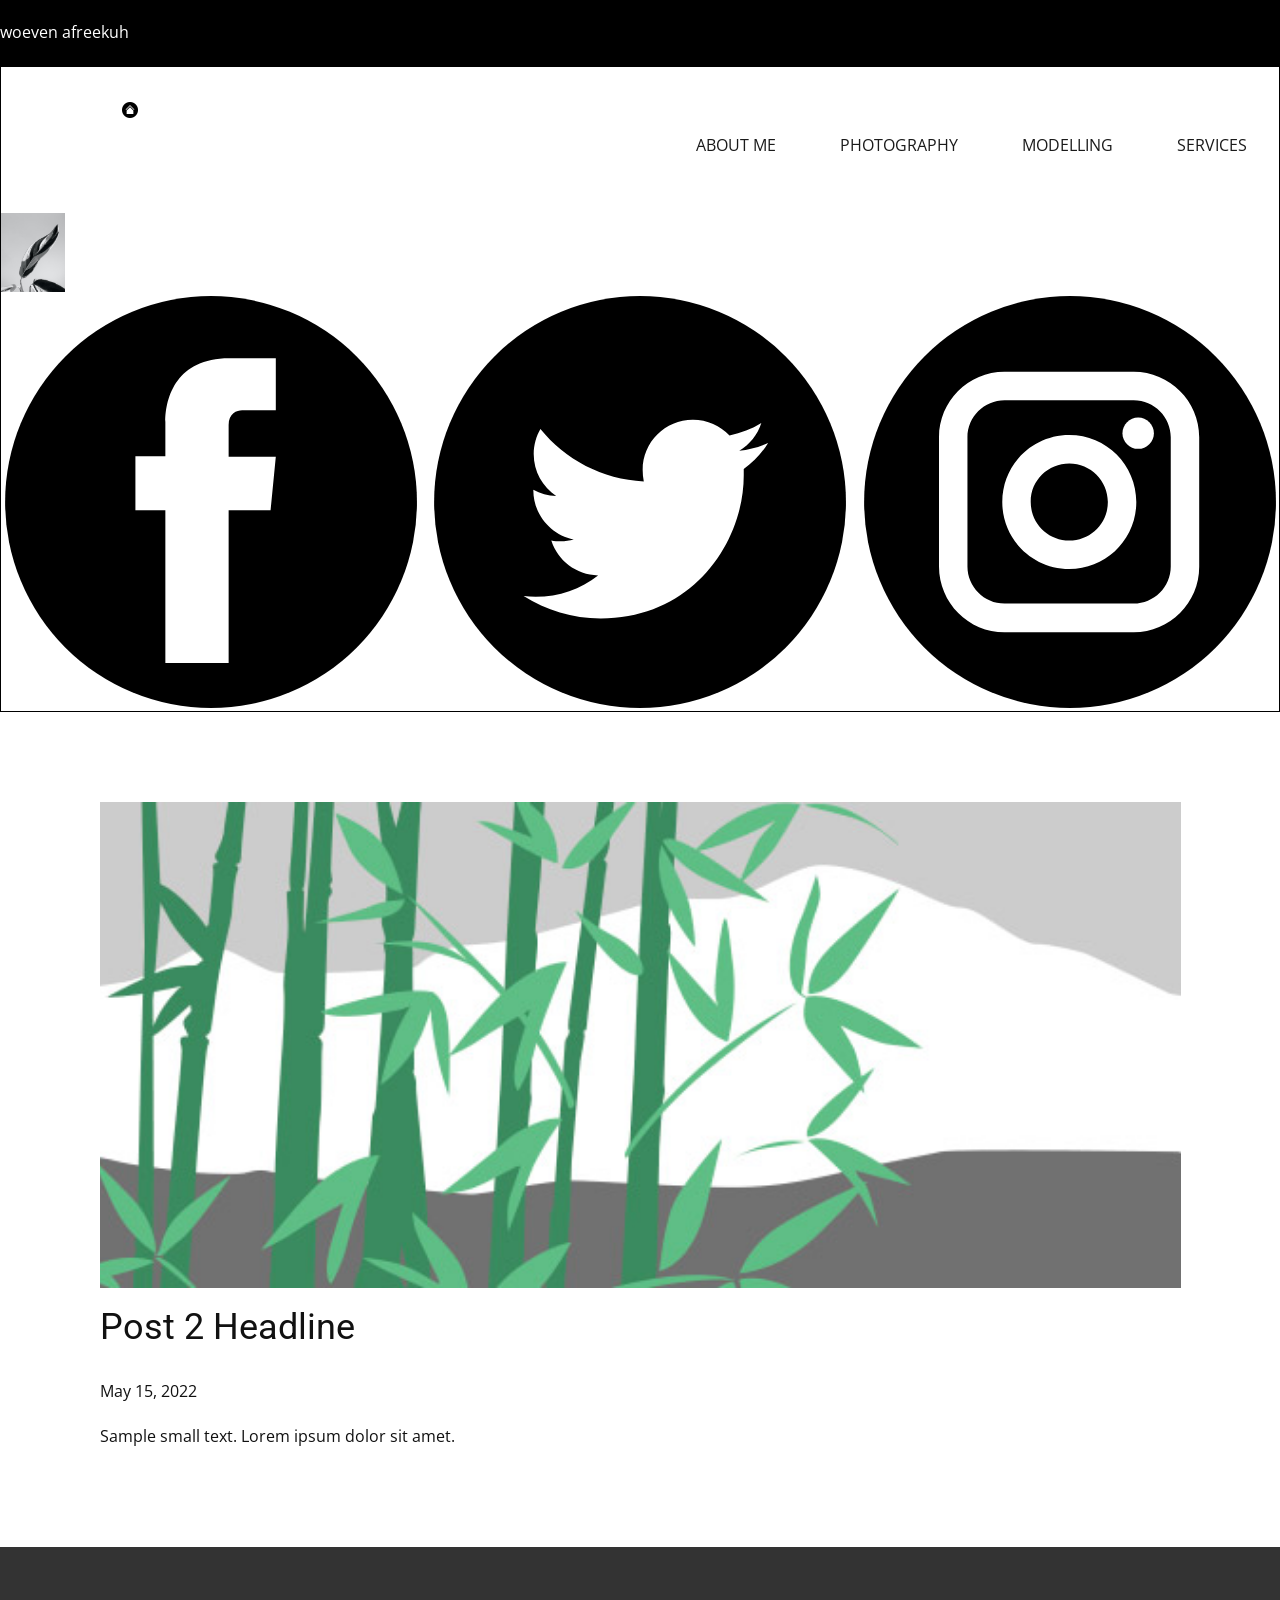
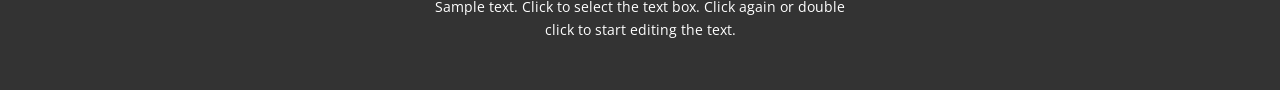
<file: WebSite1991795/blog/post-1.html>
<!doctype html>
<html style="font-size: 16px;"><head>
    <meta name="viewport" content="width=device-width, initial-scale=1.0">
    <meta charset="utf-8">
    <meta name="keywords" content="Post 1 Headline">
    <meta name="description" content="">
    <meta name="page_type" content="np-template-header-footer-from-plugin">
    <title>Post 2 Headline</title>
    <link rel="stylesheet" href="../nicepage.css" media="screen">
<link rel="stylesheet" href="../Post-Template.css" media="screen">
    <script class="u-script" type="text/javascript" src="../jquery.js" defer=""></script>
    <script class="u-script" type="text/javascript" src="../nicepage.js" defer=""></script>
    <meta name="generator" content="Nicepage 4.10.5, nicepage.com">
    <link id="u-theme-google-font" rel="stylesheet" href="https://fonts.googleapis.com/css?family=Roboto:100,100i,300,300i,400,400i,500,500i,700,700i,900,900i|Open+Sans:300,300i,400,400i,500,500i,600,600i,700,700i,800,800i">
    
    
    <script type="application/ld+json">{
		"@context": "http://schema.org",
		"@type": "Organization",
		"name": "WebSite1991795",
		"logo": "images/pexels-kulbir-11408206.jpg",
		"sameAs": [
				"https://facebook.com/name",
				"https://twitter.com/name",
				"https://instagram.com/name"
		]
}</script>
    <meta name="theme-color" content="#478ac9">
    <meta name="twitter:site" content="@">
    <meta name="twitter:card" content="summary_large_image">
    <meta name="twitter:title" content="Post Template">
    <meta name="twitter:description" content="WebSite1991795">
  </head>
  <body class="u-body u-xl-mode"><header class="u-align-center-sm u-align-center-xs u-clearfix u-header u-section-row-container" id="sec-d02c"><div class="u-section-rows">
        <div class="u-black u-section-row u-valign-middle u-section-row-1" id="sec-6546">
          
          
          
          
          
          <p class="u-align-center u-text u-text-default u-text-1">woeven afreeku​h</p>
        </div>
        <div class="u-border-1 u-border-black u-section-row u-sticky u-sticky-d217 u-valign-top u-white u-section-row-2" id="sec-b367">
          <style class="u-sticky-style" data-style-id="d217">.u-sticky-fixed.u-sticky-d217:before, .u-body.u-sticky-fixed .u-sticky-d217:before {
borders: top right bottom left !important; border-color: #404040 !important; border-width: 1px !important
}</style>
          
          
          
          
          
          <a href="../Home-Page.html" data-page-id="2181001677" class="u-border-hover-white u-border-none u-btn u-button-style u-hover-grey-5 u-none u-text-hover-white u-text-white u-btn-1">Home Page&nbsp;<span class="u-file-icon u-icon u-icon-1"><img src="../images/181792.png" alt=""></span>
          </a>
          <nav class="u-align-right u-menu u-menu-one-level u-offcanvas u-menu-1" data-position="Main Menu">
            <div class="menu-collapse" style="font-size: 1rem;">
              <a class="u-button-style u-custom-hover-color u-custom-text-hover-color u-nav-link" href="#">
                <svg class="u-svg-link" preserveAspectRatio="xMidYMin slice" viewBox="0 0 302 302" style=""><use xmlns:xlink="http://www.w3.org/1999/xlink" xlink:href="#svg-8a8f"></use></svg>
                <svg xmlns="http://www.w3.org/2000/svg" xmlns:xlink="http://www.w3.org/1999/xlink" version="1.1" id="svg-8a8f" x="0px" y="0px" viewBox="0 0 302 302" style="enable-background:new 0 0 302 302;" xml:space="preserve" class="u-svg-content"><g><rect y="36" width="302" height="30"></rect><rect y="236" width="302" height="30"></rect><rect y="136" width="302" height="30"></rect>
</g><g></g><g></g><g></g><g></g><g></g><g></g><g></g><g></g><g></g><g></g><g></g><g></g><g></g><g></g><g></g></svg>
              </a>
            </div>
            <div class="u-custom-menu u-nav-container">
              <ul class="u-custom-font u-nav u-text-font u-unstyled u-nav-1"><li class="u-nav-item"><a class="u-border-active-grey-90 u-border-hover-grey-50 u-button-style u-hover-grey-15 u-nav-link u-text-active-grey-90 u-text-grey-90 u-text-hover-white" href="../ABOUT-ME.html" style="padding: 16px 32px;">ABOUT ME</a>
</li><li class="u-nav-item"><a class="u-border-active-grey-90 u-border-hover-grey-50 u-button-style u-hover-grey-15 u-nav-link u-text-active-grey-90 u-text-grey-90 u-text-hover-white" href="../PHOTOGRAPHY.html" style="padding: 16px 32px;">PHOTOGRAPHY</a>
</li><li class="u-nav-item"><a class="u-border-active-grey-90 u-border-hover-grey-50 u-button-style u-hover-grey-15 u-nav-link u-text-active-grey-90 u-text-grey-90 u-text-hover-white" href="../MODELLING.html" style="padding: 16px 32px;">MODELLING</a>
</li><li class="u-nav-item"><a class="u-border-active-grey-90 u-border-hover-grey-50 u-button-style u-hover-grey-15 u-nav-link u-text-active-grey-90 u-text-grey-90 u-text-hover-white" href="../SERVICES.html" style="padding: 16px 32px;">SERVICES</a>
</li></ul>
            </div>
            <div class="u-custom-menu u-nav-container-collapse">
              <div class="u-align-center u-black u-container-style u-inner-container-layout u-opacity u-opacity-95 u-sidenav">
                <div class="u-inner-container-layout u-sidenav-overflow">
                  <div class="u-menu-close"></div>
                  <ul class="u-align-center u-nav u-popupmenu-items u-unstyled u-nav-2"><li class="u-nav-item"><a class="u-button-style u-nav-link" href="../ABOUT-ME.html">ABOUT ME</a>
</li><li class="u-nav-item"><a class="u-button-style u-nav-link" href="../PHOTOGRAPHY.html">PHOTOGRAPHY</a>
</li><li class="u-nav-item"><a class="u-button-style u-nav-link" href="../MODELLING.html">MODELLING</a>
</li><li class="u-nav-item"><a class="u-button-style u-nav-link" href="../SERVICES.html">SERVICES</a>
</li></ul>
                </div>
              </div>
              <div class="u-black u-menu-overlay u-opacity u-opacity-70"></div>
            </div>
          </nav>
          <a href="https://nicepage.com" class="u-align-left u-image u-logo u-image-1" data-image-width="878" data-image-height="1080">
            <img src="../images/pexels-kulbir-11408206.jpg" class="u-logo-image u-logo-image-1">
          </a>
          <div class="u-social-icons u-spacing-10 u-social-icons-1">
            <a class="u-social-url" title="facebook" target="_blank" href="https://facebook.com/name"><span class="u-icon u-social-facebook u-social-icon u-text-black u-icon-2"><svg class="u-svg-link" preserveAspectRatio="xMidYMin slice" viewBox="0 0 112 112" style=""><use xmlns:xlink="http://www.w3.org/1999/xlink" xlink:href="#svg-0719"></use></svg><svg class="u-svg-content" viewBox="0 0 112 112" x="0" y="0" id="svg-0719"><circle fill="currentColor" cx="56.1" cy="56.1" r="55"></circle><path fill="#FFFFFF" d="M73.5,31.6h-9.1c-1.4,0-3.6,0.8-3.6,3.9v8.5h12.6L72,58.3H60.8v40.8H43.9V58.3h-8V43.9h8v-9.2
c0-6.7,3.1-17,17-17h12.5v13.9H73.5z"></path></svg></span>
            </a>
            <a class="u-social-url" title="twitter" target="_blank" href="https://twitter.com/name"><span class="u-icon u-social-icon u-social-twitter u-text-black u-icon-3"><svg class="u-svg-link" preserveAspectRatio="xMidYMin slice" viewBox="0 0 112 112" style=""><use xmlns:xlink="http://www.w3.org/1999/xlink" xlink:href="#svg-4287"></use></svg><svg class="u-svg-content" viewBox="0 0 112 112" x="0" y="0" id="svg-4287"><circle fill="currentColor" class="st0" cx="56.1" cy="56.1" r="55"></circle><path fill="#FFFFFF" d="M83.8,47.3c0,0.6,0,1.2,0,1.7c0,17.7-13.5,38.2-38.2,38.2C38,87.2,31,85,25,81.2c1,0.1,2.1,0.2,3.2,0.2
c6.3,0,12.1-2.1,16.7-5.7c-5.9-0.1-10.8-4-12.5-9.3c0.8,0.2,1.7,0.2,2.5,0.2c1.2,0,2.4-0.2,3.5-0.5c-6.1-1.2-10.8-6.7-10.8-13.1
c0-0.1,0-0.1,0-0.2c1.8,1,3.9,1.6,6.1,1.7c-3.6-2.4-6-6.5-6-11.2c0-2.5,0.7-4.8,1.8-6.7c6.6,8.1,16.5,13.5,27.6,14
c-0.2-1-0.3-2-0.3-3.1c0-7.4,6-13.4,13.4-13.4c3.9,0,7.3,1.6,9.8,4.2c3.1-0.6,5.9-1.7,8.5-3.3c-1,3.1-3.1,5.8-5.9,7.4
c2.7-0.3,5.3-1,7.7-2.1C88.7,43,86.4,45.4,83.8,47.3z"></path></svg></span>
            </a>
            <a class="u-social-url" title="instagram" target="_blank" href="https://instagram.com/name"><span class="u-icon u-social-icon u-social-instagram u-text-black u-icon-4"><svg class="u-svg-link" preserveAspectRatio="xMidYMin slice" viewBox="0 0 112 112" style=""><use xmlns:xlink="http://www.w3.org/1999/xlink" xlink:href="#svg-b034"></use></svg><svg class="u-svg-content" viewBox="0 0 112 112" x="0" y="0" id="svg-b034"><circle fill="currentColor" cx="56.1" cy="56.1" r="55"></circle><path fill="#FFFFFF" d="M55.9,38.2c-9.9,0-17.9,8-17.9,17.9C38,66,46,74,55.9,74c9.9,0,17.9-8,17.9-17.9C73.8,46.2,65.8,38.2,55.9,38.2
z M55.9,66.4c-5.7,0-10.3-4.6-10.3-10.3c-0.1-5.7,4.6-10.3,10.3-10.3c5.7,0,10.3,4.6,10.3,10.3C66.2,61.8,61.6,66.4,55.9,66.4z"></path><path fill="#FFFFFF" d="M74.3,33.5c-2.3,0-4.2,1.9-4.2,4.2s1.9,4.2,4.2,4.2s4.2-1.9,4.2-4.2S76.6,33.5,74.3,33.5z"></path><path fill="#FFFFFF" d="M73.1,21.3H38.6c-9.7,0-17.5,7.9-17.5,17.5v34.5c0,9.7,7.9,17.6,17.5,17.6h34.5c9.7,0,17.5-7.9,17.5-17.5V38.8
C90.6,29.1,82.7,21.3,73.1,21.3z M83,73.3c0,5.5-4.5,9.9-9.9,9.9H38.6c-5.5,0-9.9-4.5-9.9-9.9V38.8c0-5.5,4.5-9.9,9.9-9.9h34.5
c5.5,0,9.9,4.5,9.9,9.9V73.3z"></path></svg></span>
            </a>
          </div>
        </div>
      </div></header>
    <section class="u-align-center u-clearfix u-section-1" id="sec-aae8">
      <div class="u-clearfix u-sheet u-valign-middle-md u-valign-middle-sm u-valign-middle-xs u-sheet-1"><!--post_details--><!--post_details_options_json--><!--{"source":""}--><!--/post_details_options_json--><!--blog_post-->
        <div class="u-container-style u-expanded-width u-post-details u-post-details-1">
          <div class="u-container-layout u-valign-middle u-container-layout-1"><!--blog_post_image-->
            <img alt="" class="u-blog-control u-expanded-width u-image u-image-default u-image-1" src="[data-uri]"><!--/blog_post_image--><!--blog_post_header-->
            <h2 class="u-blog-control u-text u-text-1">Post 2 Headline</h2><!--/blog_post_header--><!--blog_post_metadata-->
            <div class="u-blog-control u-metadata u-metadata-1"><!--blog_post_metadata_date-->
              <span class="u-meta-date u-meta-icon">May 15, 2022</span><!--/blog_post_metadata_date--><!--blog_post_metadata_category-->
              <!--/blog_post_metadata_category--><!--blog_post_metadata_comments-->
              <!--/blog_post_metadata_comments-->
            </div><!--/blog_post_metadata--><!--blog_post_content-->
            <div class="u-align-justify u-blog-control u-post-content u-text u-text-2 fr-view">
  Sample small text. Lorem ipsum dolor sit amet.
  </div><!--/blog_post_content-->
          </div>
        </div><!--/blog_post--><!--/post_details-->
      </div>
    </section>
    
    
    <footer class="u-align-center u-clearfix u-footer u-grey-80 u-footer" id="sec-675a"><div class="u-clearfix u-sheet u-sheet-1">
        <p class="u-small-text u-text u-text-variant u-text-1">Sample text. Click to select the text box. Click again or double click to start editing the text.</p>
      </div></footer>
  
</body></html>
</file>
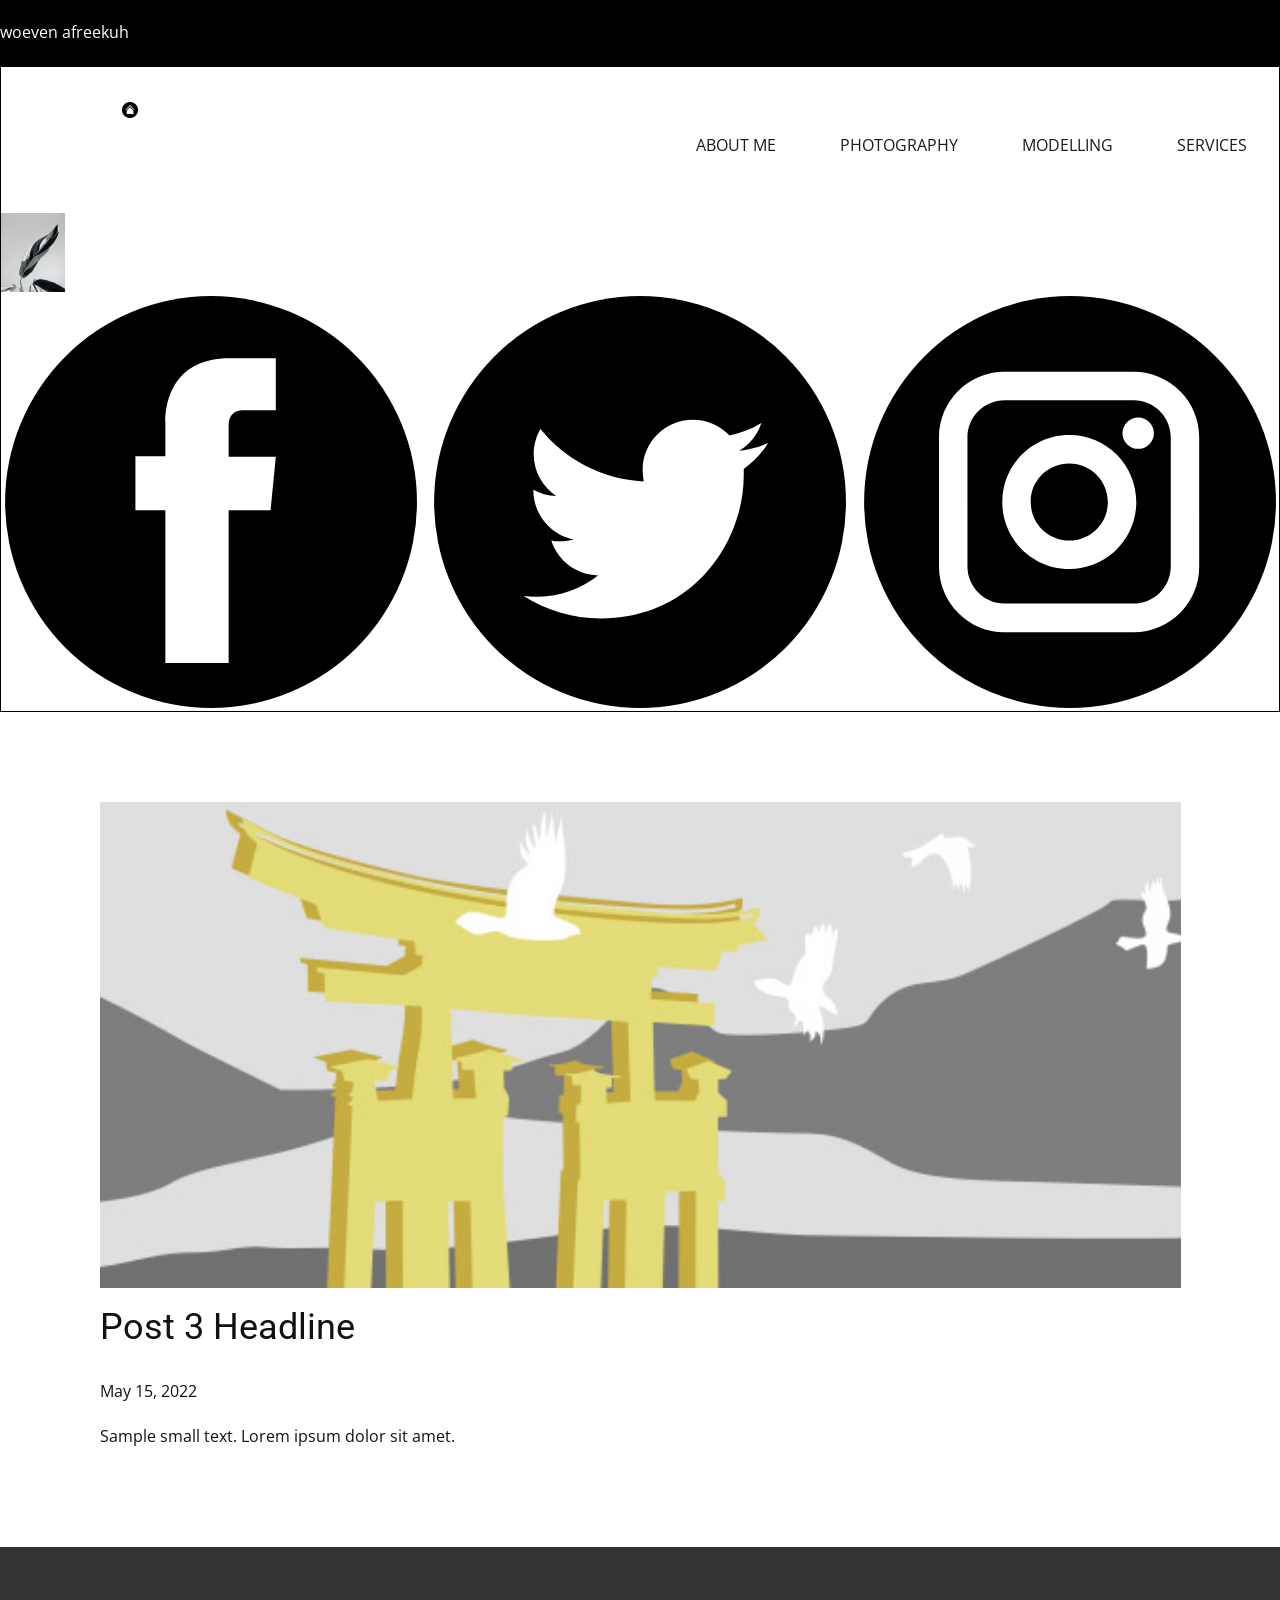
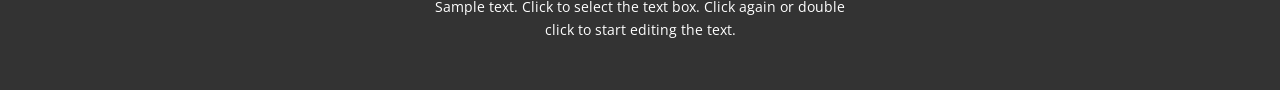
<file: WebSite1991795/blog/post-2.html>
<!doctype html>
<html style="font-size: 16px;"><head>
    <meta name="viewport" content="width=device-width, initial-scale=1.0">
    <meta charset="utf-8">
    <meta name="keywords" content="Post 1 Headline">
    <meta name="description" content="">
    <meta name="page_type" content="np-template-header-footer-from-plugin">
    <title>Post 3 Headline</title>
    <link rel="stylesheet" href="../nicepage.css" media="screen">
<link rel="stylesheet" href="../Post-Template.css" media="screen">
    <script class="u-script" type="text/javascript" src="../jquery.js" defer=""></script>
    <script class="u-script" type="text/javascript" src="../nicepage.js" defer=""></script>
    <meta name="generator" content="Nicepage 4.10.5, nicepage.com">
    <link id="u-theme-google-font" rel="stylesheet" href="https://fonts.googleapis.com/css?family=Roboto:100,100i,300,300i,400,400i,500,500i,700,700i,900,900i|Open+Sans:300,300i,400,400i,500,500i,600,600i,700,700i,800,800i">
    
    
    <script type="application/ld+json">{
		"@context": "http://schema.org",
		"@type": "Organization",
		"name": "WebSite1991795",
		"logo": "images/pexels-kulbir-11408206.jpg",
		"sameAs": [
				"https://facebook.com/name",
				"https://twitter.com/name",
				"https://instagram.com/name"
		]
}</script>
    <meta name="theme-color" content="#478ac9">
    <meta name="twitter:site" content="@">
    <meta name="twitter:card" content="summary_large_image">
    <meta name="twitter:title" content="Post Template">
    <meta name="twitter:description" content="WebSite1991795">
  </head>
  <body class="u-body u-xl-mode"><header class="u-align-center-sm u-align-center-xs u-clearfix u-header u-section-row-container" id="sec-d02c"><div class="u-section-rows">
        <div class="u-black u-section-row u-valign-middle u-section-row-1" id="sec-6546">
          
          
          
          
          
          <p class="u-align-center u-text u-text-default u-text-1">woeven afreeku​h</p>
        </div>
        <div class="u-border-1 u-border-black u-section-row u-sticky u-sticky-d217 u-valign-top u-white u-section-row-2" id="sec-b367">
          <style class="u-sticky-style" data-style-id="d217">.u-sticky-fixed.u-sticky-d217:before, .u-body.u-sticky-fixed .u-sticky-d217:before {
borders: top right bottom left !important; border-color: #404040 !important; border-width: 1px !important
}</style>
          
          
          
          
          
          <a href="../Home-Page.html" data-page-id="2181001677" class="u-border-hover-white u-border-none u-btn u-button-style u-hover-grey-5 u-none u-text-hover-white u-text-white u-btn-1">Home Page&nbsp;<span class="u-file-icon u-icon u-icon-1"><img src="../images/181792.png" alt=""></span>
          </a>
          <nav class="u-align-right u-menu u-menu-one-level u-offcanvas u-menu-1" data-position="Main Menu">
            <div class="menu-collapse" style="font-size: 1rem;">
              <a class="u-button-style u-custom-hover-color u-custom-text-hover-color u-nav-link" href="#">
                <svg class="u-svg-link" preserveAspectRatio="xMidYMin slice" viewBox="0 0 302 302" style=""><use xmlns:xlink="http://www.w3.org/1999/xlink" xlink:href="#svg-8a8f"></use></svg>
                <svg xmlns="http://www.w3.org/2000/svg" xmlns:xlink="http://www.w3.org/1999/xlink" version="1.1" id="svg-8a8f" x="0px" y="0px" viewBox="0 0 302 302" style="enable-background:new 0 0 302 302;" xml:space="preserve" class="u-svg-content"><g><rect y="36" width="302" height="30"></rect><rect y="236" width="302" height="30"></rect><rect y="136" width="302" height="30"></rect>
</g><g></g><g></g><g></g><g></g><g></g><g></g><g></g><g></g><g></g><g></g><g></g><g></g><g></g><g></g><g></g></svg>
              </a>
            </div>
            <div class="u-custom-menu u-nav-container">
              <ul class="u-custom-font u-nav u-text-font u-unstyled u-nav-1"><li class="u-nav-item"><a class="u-border-active-grey-90 u-border-hover-grey-50 u-button-style u-hover-grey-15 u-nav-link u-text-active-grey-90 u-text-grey-90 u-text-hover-white" href="../ABOUT-ME.html" style="padding: 16px 32px;">ABOUT ME</a>
</li><li class="u-nav-item"><a class="u-border-active-grey-90 u-border-hover-grey-50 u-button-style u-hover-grey-15 u-nav-link u-text-active-grey-90 u-text-grey-90 u-text-hover-white" href="../PHOTOGRAPHY.html" style="padding: 16px 32px;">PHOTOGRAPHY</a>
</li><li class="u-nav-item"><a class="u-border-active-grey-90 u-border-hover-grey-50 u-button-style u-hover-grey-15 u-nav-link u-text-active-grey-90 u-text-grey-90 u-text-hover-white" href="../MODELLING.html" style="padding: 16px 32px;">MODELLING</a>
</li><li class="u-nav-item"><a class="u-border-active-grey-90 u-border-hover-grey-50 u-button-style u-hover-grey-15 u-nav-link u-text-active-grey-90 u-text-grey-90 u-text-hover-white" href="../SERVICES.html" style="padding: 16px 32px;">SERVICES</a>
</li></ul>
            </div>
            <div class="u-custom-menu u-nav-container-collapse">
              <div class="u-align-center u-black u-container-style u-inner-container-layout u-opacity u-opacity-95 u-sidenav">
                <div class="u-inner-container-layout u-sidenav-overflow">
                  <div class="u-menu-close"></div>
                  <ul class="u-align-center u-nav u-popupmenu-items u-unstyled u-nav-2"><li class="u-nav-item"><a class="u-button-style u-nav-link" href="../ABOUT-ME.html">ABOUT ME</a>
</li><li class="u-nav-item"><a class="u-button-style u-nav-link" href="../PHOTOGRAPHY.html">PHOTOGRAPHY</a>
</li><li class="u-nav-item"><a class="u-button-style u-nav-link" href="../MODELLING.html">MODELLING</a>
</li><li class="u-nav-item"><a class="u-button-style u-nav-link" href="../SERVICES.html">SERVICES</a>
</li></ul>
                </div>
              </div>
              <div class="u-black u-menu-overlay u-opacity u-opacity-70"></div>
            </div>
          </nav>
          <a href="https://nicepage.com" class="u-align-left u-image u-logo u-image-1" data-image-width="878" data-image-height="1080">
            <img src="../images/pexels-kulbir-11408206.jpg" class="u-logo-image u-logo-image-1">
          </a>
          <div class="u-social-icons u-spacing-10 u-social-icons-1">
            <a class="u-social-url" title="facebook" target="_blank" href="https://facebook.com/name"><span class="u-icon u-social-facebook u-social-icon u-text-black u-icon-2"><svg class="u-svg-link" preserveAspectRatio="xMidYMin slice" viewBox="0 0 112 112" style=""><use xmlns:xlink="http://www.w3.org/1999/xlink" xlink:href="#svg-0719"></use></svg><svg class="u-svg-content" viewBox="0 0 112 112" x="0" y="0" id="svg-0719"><circle fill="currentColor" cx="56.1" cy="56.1" r="55"></circle><path fill="#FFFFFF" d="M73.5,31.6h-9.1c-1.4,0-3.6,0.8-3.6,3.9v8.5h12.6L72,58.3H60.8v40.8H43.9V58.3h-8V43.9h8v-9.2
c0-6.7,3.1-17,17-17h12.5v13.9H73.5z"></path></svg></span>
            </a>
            <a class="u-social-url" title="twitter" target="_blank" href="https://twitter.com/name"><span class="u-icon u-social-icon u-social-twitter u-text-black u-icon-3"><svg class="u-svg-link" preserveAspectRatio="xMidYMin slice" viewBox="0 0 112 112" style=""><use xmlns:xlink="http://www.w3.org/1999/xlink" xlink:href="#svg-4287"></use></svg><svg class="u-svg-content" viewBox="0 0 112 112" x="0" y="0" id="svg-4287"><circle fill="currentColor" class="st0" cx="56.1" cy="56.1" r="55"></circle><path fill="#FFFFFF" d="M83.8,47.3c0,0.6,0,1.2,0,1.7c0,17.7-13.5,38.2-38.2,38.2C38,87.2,31,85,25,81.2c1,0.1,2.1,0.2,3.2,0.2
c6.3,0,12.1-2.1,16.7-5.7c-5.9-0.1-10.8-4-12.5-9.3c0.8,0.2,1.7,0.2,2.5,0.2c1.2,0,2.4-0.2,3.5-0.5c-6.1-1.2-10.8-6.7-10.8-13.1
c0-0.1,0-0.1,0-0.2c1.8,1,3.9,1.6,6.1,1.7c-3.6-2.4-6-6.5-6-11.2c0-2.5,0.7-4.8,1.8-6.7c6.6,8.1,16.5,13.5,27.6,14
c-0.2-1-0.3-2-0.3-3.1c0-7.4,6-13.4,13.4-13.4c3.9,0,7.3,1.6,9.8,4.2c3.1-0.6,5.9-1.7,8.5-3.3c-1,3.1-3.1,5.8-5.9,7.4
c2.7-0.3,5.3-1,7.7-2.1C88.7,43,86.4,45.4,83.8,47.3z"></path></svg></span>
            </a>
            <a class="u-social-url" title="instagram" target="_blank" href="https://instagram.com/name"><span class="u-icon u-social-icon u-social-instagram u-text-black u-icon-4"><svg class="u-svg-link" preserveAspectRatio="xMidYMin slice" viewBox="0 0 112 112" style=""><use xmlns:xlink="http://www.w3.org/1999/xlink" xlink:href="#svg-b034"></use></svg><svg class="u-svg-content" viewBox="0 0 112 112" x="0" y="0" id="svg-b034"><circle fill="currentColor" cx="56.1" cy="56.1" r="55"></circle><path fill="#FFFFFF" d="M55.9,38.2c-9.9,0-17.9,8-17.9,17.9C38,66,46,74,55.9,74c9.9,0,17.9-8,17.9-17.9C73.8,46.2,65.8,38.2,55.9,38.2
z M55.9,66.4c-5.7,0-10.3-4.6-10.3-10.3c-0.1-5.7,4.6-10.3,10.3-10.3c5.7,0,10.3,4.6,10.3,10.3C66.2,61.8,61.6,66.4,55.9,66.4z"></path><path fill="#FFFFFF" d="M74.3,33.5c-2.3,0-4.2,1.9-4.2,4.2s1.9,4.2,4.2,4.2s4.2-1.9,4.2-4.2S76.6,33.5,74.3,33.5z"></path><path fill="#FFFFFF" d="M73.1,21.3H38.6c-9.7,0-17.5,7.9-17.5,17.5v34.5c0,9.7,7.9,17.6,17.5,17.6h34.5c9.7,0,17.5-7.9,17.5-17.5V38.8
C90.6,29.1,82.7,21.3,73.1,21.3z M83,73.3c0,5.5-4.5,9.9-9.9,9.9H38.6c-5.5,0-9.9-4.5-9.9-9.9V38.8c0-5.5,4.5-9.9,9.9-9.9h34.5
c5.5,0,9.9,4.5,9.9,9.9V73.3z"></path></svg></span>
            </a>
          </div>
        </div>
      </div></header>
    <section class="u-align-center u-clearfix u-section-1" id="sec-aae8">
      <div class="u-clearfix u-sheet u-valign-middle-md u-valign-middle-sm u-valign-middle-xs u-sheet-1"><!--post_details--><!--post_details_options_json--><!--{"source":""}--><!--/post_details_options_json--><!--blog_post-->
        <div class="u-container-style u-expanded-width u-post-details u-post-details-1">
          <div class="u-container-layout u-valign-middle u-container-layout-1"><!--blog_post_image-->
            <img alt="" class="u-blog-control u-expanded-width u-image u-image-default u-image-1" src="[data-uri]"><!--/blog_post_image--><!--blog_post_header-->
            <h2 class="u-blog-control u-text u-text-1">Post 3 Headline</h2><!--/blog_post_header--><!--blog_post_metadata-->
            <div class="u-blog-control u-metadata u-metadata-1"><!--blog_post_metadata_date-->
              <span class="u-meta-date u-meta-icon">May 15, 2022</span><!--/blog_post_metadata_date--><!--blog_post_metadata_category-->
              <!--/blog_post_metadata_category--><!--blog_post_metadata_comments-->
              <!--/blog_post_metadata_comments-->
            </div><!--/blog_post_metadata--><!--blog_post_content-->
            <div class="u-align-justify u-blog-control u-post-content u-text u-text-2 fr-view">
  Sample small text. Lorem ipsum dolor sit amet.
  </div><!--/blog_post_content-->
          </div>
        </div><!--/blog_post--><!--/post_details-->
      </div>
    </section>
    
    
    <footer class="u-align-center u-clearfix u-footer u-grey-80 u-footer" id="sec-675a"><div class="u-clearfix u-sheet u-sheet-1">
        <p class="u-small-text u-text u-text-variant u-text-1">Sample text. Click to select the text box. Click again or double click to start editing the text.</p>
      </div></footer>
  
</body></html>
</file>
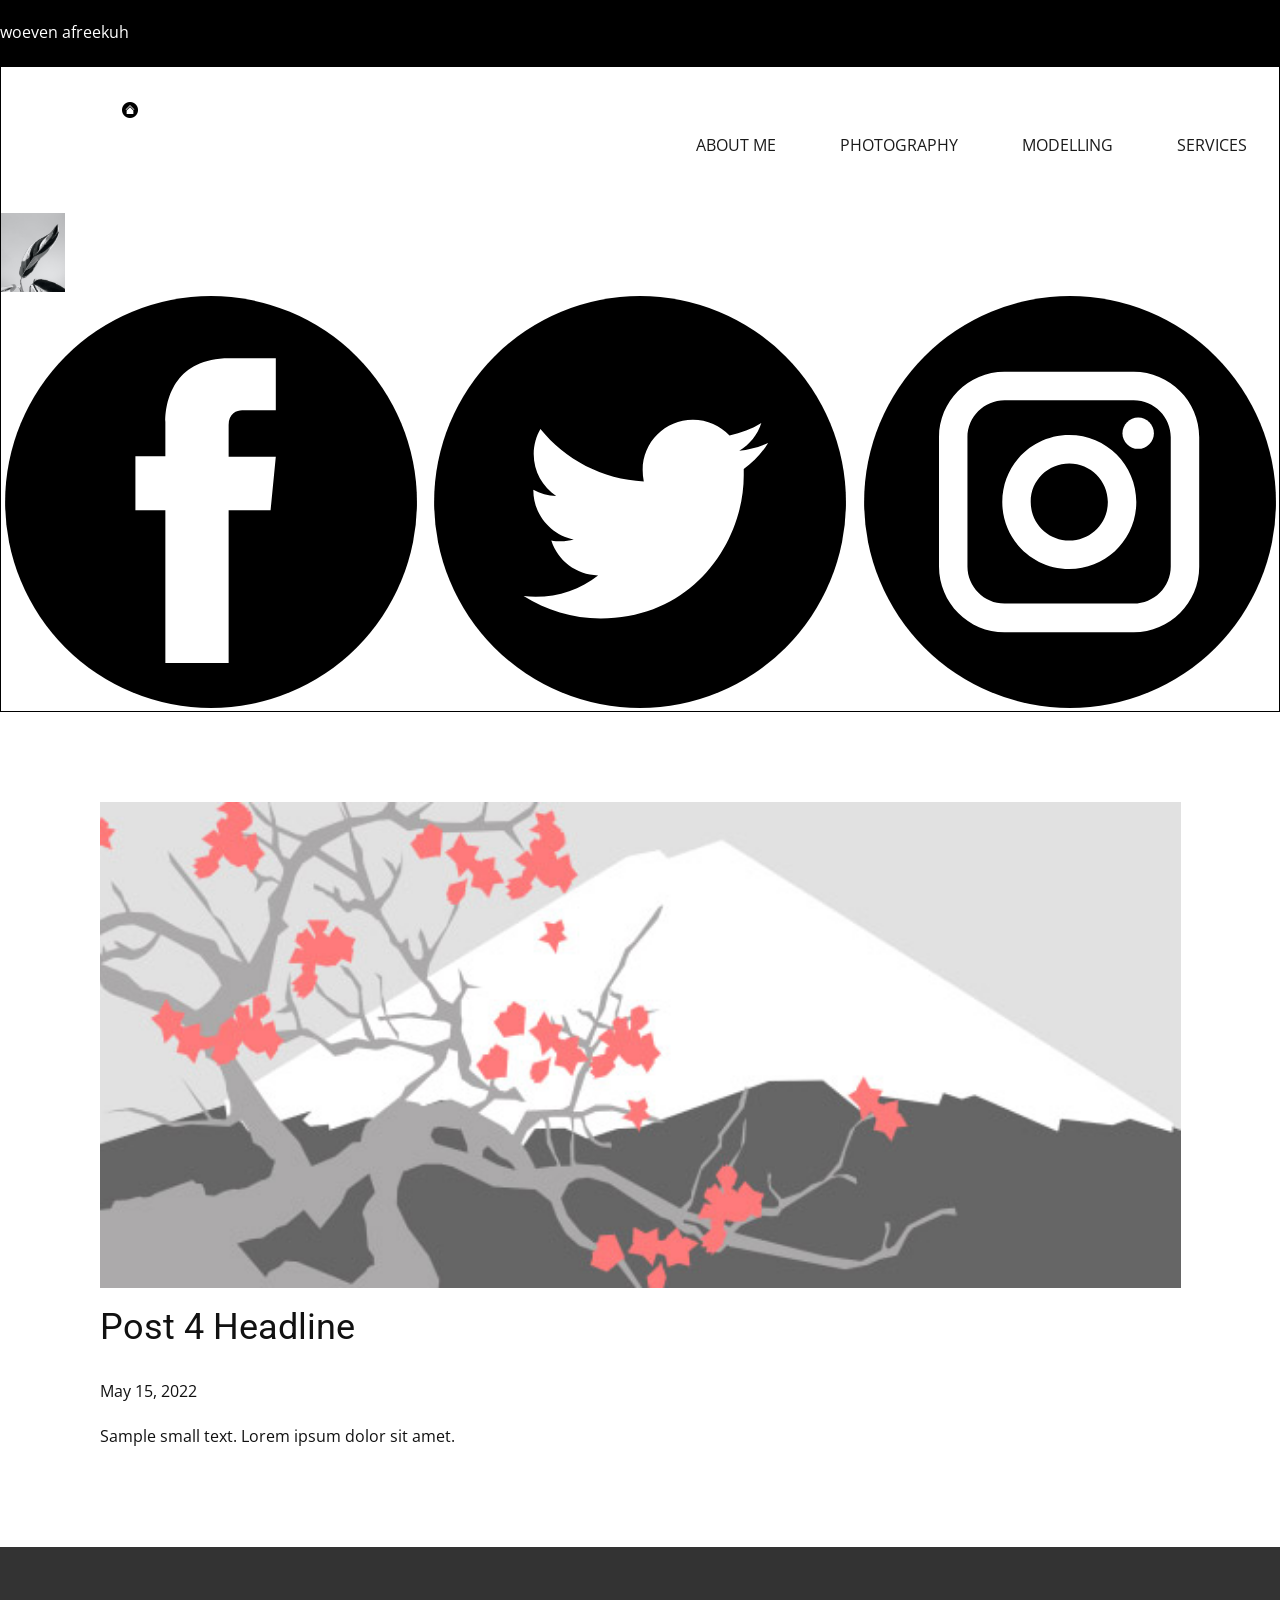
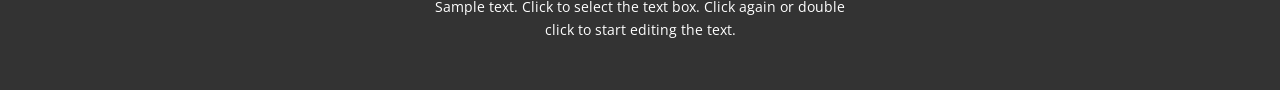
<file: WebSite1991795/blog/post-3.html>
<!doctype html>
<html style="font-size: 16px;"><head>
    <meta name="viewport" content="width=device-width, initial-scale=1.0">
    <meta charset="utf-8">
    <meta name="keywords" content="Post 1 Headline">
    <meta name="description" content="">
    <meta name="page_type" content="np-template-header-footer-from-plugin">
    <title>Post 4 Headline</title>
    <link rel="stylesheet" href="../nicepage.css" media="screen">
<link rel="stylesheet" href="../Post-Template.css" media="screen">
    <script class="u-script" type="text/javascript" src="../jquery.js" defer=""></script>
    <script class="u-script" type="text/javascript" src="../nicepage.js" defer=""></script>
    <meta name="generator" content="Nicepage 4.10.5, nicepage.com">
    <link id="u-theme-google-font" rel="stylesheet" href="https://fonts.googleapis.com/css?family=Roboto:100,100i,300,300i,400,400i,500,500i,700,700i,900,900i|Open+Sans:300,300i,400,400i,500,500i,600,600i,700,700i,800,800i">
    
    
    <script type="application/ld+json">{
		"@context": "http://schema.org",
		"@type": "Organization",
		"name": "WebSite1991795",
		"logo": "images/pexels-kulbir-11408206.jpg",
		"sameAs": [
				"https://facebook.com/name",
				"https://twitter.com/name",
				"https://instagram.com/name"
		]
}</script>
    <meta name="theme-color" content="#478ac9">
    <meta name="twitter:site" content="@">
    <meta name="twitter:card" content="summary_large_image">
    <meta name="twitter:title" content="Post Template">
    <meta name="twitter:description" content="WebSite1991795">
  </head>
  <body class="u-body u-xl-mode"><header class="u-align-center-sm u-align-center-xs u-clearfix u-header u-section-row-container" id="sec-d02c"><div class="u-section-rows">
        <div class="u-black u-section-row u-valign-middle u-section-row-1" id="sec-6546">
          
          
          
          
          
          <p class="u-align-center u-text u-text-default u-text-1">woeven afreeku​h</p>
        </div>
        <div class="u-border-1 u-border-black u-section-row u-sticky u-sticky-d217 u-valign-top u-white u-section-row-2" id="sec-b367">
          <style class="u-sticky-style" data-style-id="d217">.u-sticky-fixed.u-sticky-d217:before, .u-body.u-sticky-fixed .u-sticky-d217:before {
borders: top right bottom left !important; border-color: #404040 !important; border-width: 1px !important
}</style>
          
          
          
          
          
          <a href="../Home-Page.html" data-page-id="2181001677" class="u-border-hover-white u-border-none u-btn u-button-style u-hover-grey-5 u-none u-text-hover-white u-text-white u-btn-1">Home Page&nbsp;<span class="u-file-icon u-icon u-icon-1"><img src="../images/181792.png" alt=""></span>
          </a>
          <nav class="u-align-right u-menu u-menu-one-level u-offcanvas u-menu-1" data-position="Main Menu">
            <div class="menu-collapse" style="font-size: 1rem;">
              <a class="u-button-style u-custom-hover-color u-custom-text-hover-color u-nav-link" href="#">
                <svg class="u-svg-link" preserveAspectRatio="xMidYMin slice" viewBox="0 0 302 302" style=""><use xmlns:xlink="http://www.w3.org/1999/xlink" xlink:href="#svg-8a8f"></use></svg>
                <svg xmlns="http://www.w3.org/2000/svg" xmlns:xlink="http://www.w3.org/1999/xlink" version="1.1" id="svg-8a8f" x="0px" y="0px" viewBox="0 0 302 302" style="enable-background:new 0 0 302 302;" xml:space="preserve" class="u-svg-content"><g><rect y="36" width="302" height="30"></rect><rect y="236" width="302" height="30"></rect><rect y="136" width="302" height="30"></rect>
</g><g></g><g></g><g></g><g></g><g></g><g></g><g></g><g></g><g></g><g></g><g></g><g></g><g></g><g></g><g></g></svg>
              </a>
            </div>
            <div class="u-custom-menu u-nav-container">
              <ul class="u-custom-font u-nav u-text-font u-unstyled u-nav-1"><li class="u-nav-item"><a class="u-border-active-grey-90 u-border-hover-grey-50 u-button-style u-hover-grey-15 u-nav-link u-text-active-grey-90 u-text-grey-90 u-text-hover-white" href="../ABOUT-ME.html" style="padding: 16px 32px;">ABOUT ME</a>
</li><li class="u-nav-item"><a class="u-border-active-grey-90 u-border-hover-grey-50 u-button-style u-hover-grey-15 u-nav-link u-text-active-grey-90 u-text-grey-90 u-text-hover-white" href="../PHOTOGRAPHY.html" style="padding: 16px 32px;">PHOTOGRAPHY</a>
</li><li class="u-nav-item"><a class="u-border-active-grey-90 u-border-hover-grey-50 u-button-style u-hover-grey-15 u-nav-link u-text-active-grey-90 u-text-grey-90 u-text-hover-white" href="../MODELLING.html" style="padding: 16px 32px;">MODELLING</a>
</li><li class="u-nav-item"><a class="u-border-active-grey-90 u-border-hover-grey-50 u-button-style u-hover-grey-15 u-nav-link u-text-active-grey-90 u-text-grey-90 u-text-hover-white" href="../SERVICES.html" style="padding: 16px 32px;">SERVICES</a>
</li></ul>
            </div>
            <div class="u-custom-menu u-nav-container-collapse">
              <div class="u-align-center u-black u-container-style u-inner-container-layout u-opacity u-opacity-95 u-sidenav">
                <div class="u-inner-container-layout u-sidenav-overflow">
                  <div class="u-menu-close"></div>
                  <ul class="u-align-center u-nav u-popupmenu-items u-unstyled u-nav-2"><li class="u-nav-item"><a class="u-button-style u-nav-link" href="../ABOUT-ME.html">ABOUT ME</a>
</li><li class="u-nav-item"><a class="u-button-style u-nav-link" href="../PHOTOGRAPHY.html">PHOTOGRAPHY</a>
</li><li class="u-nav-item"><a class="u-button-style u-nav-link" href="../MODELLING.html">MODELLING</a>
</li><li class="u-nav-item"><a class="u-button-style u-nav-link" href="../SERVICES.html">SERVICES</a>
</li></ul>
                </div>
              </div>
              <div class="u-black u-menu-overlay u-opacity u-opacity-70"></div>
            </div>
          </nav>
          <a href="https://nicepage.com" class="u-align-left u-image u-logo u-image-1" data-image-width="878" data-image-height="1080">
            <img src="../images/pexels-kulbir-11408206.jpg" class="u-logo-image u-logo-image-1">
          </a>
          <div class="u-social-icons u-spacing-10 u-social-icons-1">
            <a class="u-social-url" title="facebook" target="_blank" href="https://facebook.com/name"><span class="u-icon u-social-facebook u-social-icon u-text-black u-icon-2"><svg class="u-svg-link" preserveAspectRatio="xMidYMin slice" viewBox="0 0 112 112" style=""><use xmlns:xlink="http://www.w3.org/1999/xlink" xlink:href="#svg-0719"></use></svg><svg class="u-svg-content" viewBox="0 0 112 112" x="0" y="0" id="svg-0719"><circle fill="currentColor" cx="56.1" cy="56.1" r="55"></circle><path fill="#FFFFFF" d="M73.5,31.6h-9.1c-1.4,0-3.6,0.8-3.6,3.9v8.5h12.6L72,58.3H60.8v40.8H43.9V58.3h-8V43.9h8v-9.2
c0-6.7,3.1-17,17-17h12.5v13.9H73.5z"></path></svg></span>
            </a>
            <a class="u-social-url" title="twitter" target="_blank" href="https://twitter.com/name"><span class="u-icon u-social-icon u-social-twitter u-text-black u-icon-3"><svg class="u-svg-link" preserveAspectRatio="xMidYMin slice" viewBox="0 0 112 112" style=""><use xmlns:xlink="http://www.w3.org/1999/xlink" xlink:href="#svg-4287"></use></svg><svg class="u-svg-content" viewBox="0 0 112 112" x="0" y="0" id="svg-4287"><circle fill="currentColor" class="st0" cx="56.1" cy="56.1" r="55"></circle><path fill="#FFFFFF" d="M83.8,47.3c0,0.6,0,1.2,0,1.7c0,17.7-13.5,38.2-38.2,38.2C38,87.2,31,85,25,81.2c1,0.1,2.1,0.2,3.2,0.2
c6.3,0,12.1-2.1,16.7-5.7c-5.9-0.1-10.8-4-12.5-9.3c0.8,0.2,1.7,0.2,2.5,0.2c1.2,0,2.4-0.2,3.5-0.5c-6.1-1.2-10.8-6.7-10.8-13.1
c0-0.1,0-0.1,0-0.2c1.8,1,3.9,1.6,6.1,1.7c-3.6-2.4-6-6.5-6-11.2c0-2.5,0.7-4.8,1.8-6.7c6.6,8.1,16.5,13.5,27.6,14
c-0.2-1-0.3-2-0.3-3.1c0-7.4,6-13.4,13.4-13.4c3.9,0,7.3,1.6,9.8,4.2c3.1-0.6,5.9-1.7,8.5-3.3c-1,3.1-3.1,5.8-5.9,7.4
c2.7-0.3,5.3-1,7.7-2.1C88.7,43,86.4,45.4,83.8,47.3z"></path></svg></span>
            </a>
            <a class="u-social-url" title="instagram" target="_blank" href="https://instagram.com/name"><span class="u-icon u-social-icon u-social-instagram u-text-black u-icon-4"><svg class="u-svg-link" preserveAspectRatio="xMidYMin slice" viewBox="0 0 112 112" style=""><use xmlns:xlink="http://www.w3.org/1999/xlink" xlink:href="#svg-b034"></use></svg><svg class="u-svg-content" viewBox="0 0 112 112" x="0" y="0" id="svg-b034"><circle fill="currentColor" cx="56.1" cy="56.1" r="55"></circle><path fill="#FFFFFF" d="M55.9,38.2c-9.9,0-17.9,8-17.9,17.9C38,66,46,74,55.9,74c9.9,0,17.9-8,17.9-17.9C73.8,46.2,65.8,38.2,55.9,38.2
z M55.9,66.4c-5.7,0-10.3-4.6-10.3-10.3c-0.1-5.7,4.6-10.3,10.3-10.3c5.7,0,10.3,4.6,10.3,10.3C66.2,61.8,61.6,66.4,55.9,66.4z"></path><path fill="#FFFFFF" d="M74.3,33.5c-2.3,0-4.2,1.9-4.2,4.2s1.9,4.2,4.2,4.2s4.2-1.9,4.2-4.2S76.6,33.5,74.3,33.5z"></path><path fill="#FFFFFF" d="M73.1,21.3H38.6c-9.7,0-17.5,7.9-17.5,17.5v34.5c0,9.7,7.9,17.6,17.5,17.6h34.5c9.7,0,17.5-7.9,17.5-17.5V38.8
C90.6,29.1,82.7,21.3,73.1,21.3z M83,73.3c0,5.5-4.5,9.9-9.9,9.9H38.6c-5.5,0-9.9-4.5-9.9-9.9V38.8c0-5.5,4.5-9.9,9.9-9.9h34.5
c5.5,0,9.9,4.5,9.9,9.9V73.3z"></path></svg></span>
            </a>
          </div>
        </div>
      </div></header>
    <section class="u-align-center u-clearfix u-section-1" id="sec-aae8">
      <div class="u-clearfix u-sheet u-valign-middle-md u-valign-middle-sm u-valign-middle-xs u-sheet-1"><!--post_details--><!--post_details_options_json--><!--{"source":""}--><!--/post_details_options_json--><!--blog_post-->
        <div class="u-container-style u-expanded-width u-post-details u-post-details-1">
          <div class="u-container-layout u-valign-middle u-container-layout-1"><!--blog_post_image-->
            <img alt="" class="u-blog-control u-expanded-width u-image u-image-default u-image-1" src="[data-uri]"><!--/blog_post_image--><!--blog_post_header-->
            <h2 class="u-blog-control u-text u-text-1">Post 4 Headline</h2><!--/blog_post_header--><!--blog_post_metadata-->
            <div class="u-blog-control u-metadata u-metadata-1"><!--blog_post_metadata_date-->
              <span class="u-meta-date u-meta-icon">May 15, 2022</span><!--/blog_post_metadata_date--><!--blog_post_metadata_category-->
              <!--/blog_post_metadata_category--><!--blog_post_metadata_comments-->
              <!--/blog_post_metadata_comments-->
            </div><!--/blog_post_metadata--><!--blog_post_content-->
            <div class="u-align-justify u-blog-control u-post-content u-text u-text-2 fr-view">
  Sample small text. Lorem ipsum dolor sit amet.
  </div><!--/blog_post_content-->
          </div>
        </div><!--/blog_post--><!--/post_details-->
      </div>
    </section>
    
    
    <footer class="u-align-center u-clearfix u-footer u-grey-80 u-footer" id="sec-675a"><div class="u-clearfix u-sheet u-sheet-1">
        <p class="u-small-text u-text u-text-variant u-text-1">Sample text. Click to select the text box. Click again or double click to start editing the text.</p>
      </div></footer>
  
</body></html>
</file>
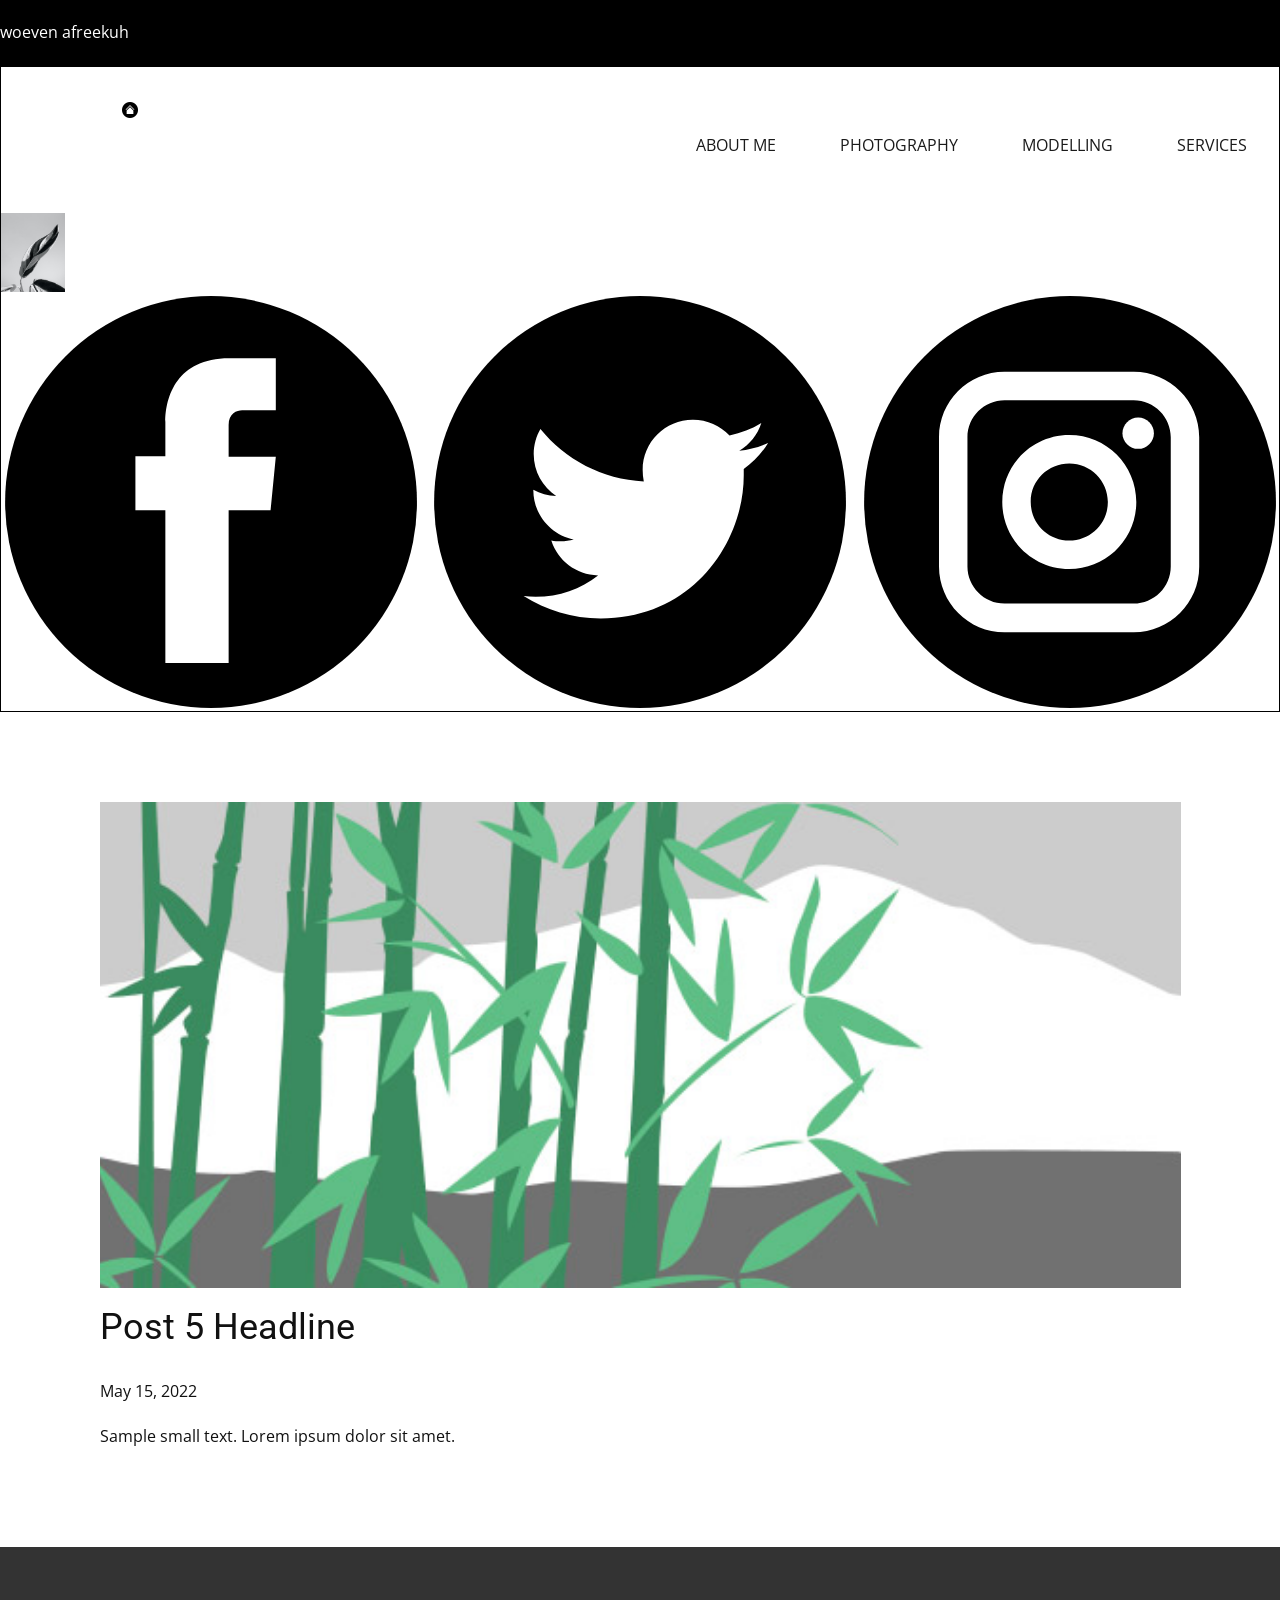
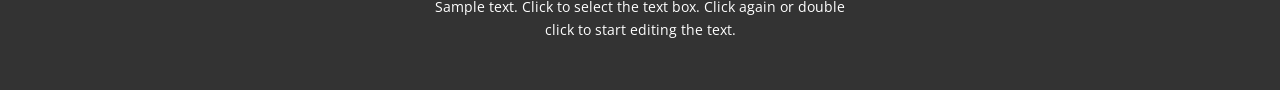
<file: WebSite1991795/blog/post-4.html>
<!doctype html>
<html style="font-size: 16px;"><head>
    <meta name="viewport" content="width=device-width, initial-scale=1.0">
    <meta charset="utf-8">
    <meta name="keywords" content="Post 1 Headline">
    <meta name="description" content="">
    <meta name="page_type" content="np-template-header-footer-from-plugin">
    <title>Post 5 Headline</title>
    <link rel="stylesheet" href="../nicepage.css" media="screen">
<link rel="stylesheet" href="../Post-Template.css" media="screen">
    <script class="u-script" type="text/javascript" src="../jquery.js" defer=""></script>
    <script class="u-script" type="text/javascript" src="../nicepage.js" defer=""></script>
    <meta name="generator" content="Nicepage 4.10.5, nicepage.com">
    <link id="u-theme-google-font" rel="stylesheet" href="https://fonts.googleapis.com/css?family=Roboto:100,100i,300,300i,400,400i,500,500i,700,700i,900,900i|Open+Sans:300,300i,400,400i,500,500i,600,600i,700,700i,800,800i">
    
    
    <script type="application/ld+json">{
		"@context": "http://schema.org",
		"@type": "Organization",
		"name": "WebSite1991795",
		"logo": "images/pexels-kulbir-11408206.jpg",
		"sameAs": [
				"https://facebook.com/name",
				"https://twitter.com/name",
				"https://instagram.com/name"
		]
}</script>
    <meta name="theme-color" content="#478ac9">
    <meta name="twitter:site" content="@">
    <meta name="twitter:card" content="summary_large_image">
    <meta name="twitter:title" content="Post Template">
    <meta name="twitter:description" content="WebSite1991795">
  </head>
  <body class="u-body u-xl-mode"><header class="u-align-center-sm u-align-center-xs u-clearfix u-header u-section-row-container" id="sec-d02c"><div class="u-section-rows">
        <div class="u-black u-section-row u-valign-middle u-section-row-1" id="sec-6546">
          
          
          
          
          
          <p class="u-align-center u-text u-text-default u-text-1">woeven afreeku​h</p>
        </div>
        <div class="u-border-1 u-border-black u-section-row u-sticky u-sticky-d217 u-valign-top u-white u-section-row-2" id="sec-b367">
          <style class="u-sticky-style" data-style-id="d217">.u-sticky-fixed.u-sticky-d217:before, .u-body.u-sticky-fixed .u-sticky-d217:before {
borders: top right bottom left !important; border-color: #404040 !important; border-width: 1px !important
}</style>
          
          
          
          
          
          <a href="../Home-Page.html" data-page-id="2181001677" class="u-border-hover-white u-border-none u-btn u-button-style u-hover-grey-5 u-none u-text-hover-white u-text-white u-btn-1">Home Page&nbsp;<span class="u-file-icon u-icon u-icon-1"><img src="../images/181792.png" alt=""></span>
          </a>
          <nav class="u-align-right u-menu u-menu-one-level u-offcanvas u-menu-1" data-position="Main Menu">
            <div class="menu-collapse" style="font-size: 1rem;">
              <a class="u-button-style u-custom-hover-color u-custom-text-hover-color u-nav-link" href="#">
                <svg class="u-svg-link" preserveAspectRatio="xMidYMin slice" viewBox="0 0 302 302" style=""><use xmlns:xlink="http://www.w3.org/1999/xlink" xlink:href="#svg-8a8f"></use></svg>
                <svg xmlns="http://www.w3.org/2000/svg" xmlns:xlink="http://www.w3.org/1999/xlink" version="1.1" id="svg-8a8f" x="0px" y="0px" viewBox="0 0 302 302" style="enable-background:new 0 0 302 302;" xml:space="preserve" class="u-svg-content"><g><rect y="36" width="302" height="30"></rect><rect y="236" width="302" height="30"></rect><rect y="136" width="302" height="30"></rect>
</g><g></g><g></g><g></g><g></g><g></g><g></g><g></g><g></g><g></g><g></g><g></g><g></g><g></g><g></g><g></g></svg>
              </a>
            </div>
            <div class="u-custom-menu u-nav-container">
              <ul class="u-custom-font u-nav u-text-font u-unstyled u-nav-1"><li class="u-nav-item"><a class="u-border-active-grey-90 u-border-hover-grey-50 u-button-style u-hover-grey-15 u-nav-link u-text-active-grey-90 u-text-grey-90 u-text-hover-white" href="../ABOUT-ME.html" style="padding: 16px 32px;">ABOUT ME</a>
</li><li class="u-nav-item"><a class="u-border-active-grey-90 u-border-hover-grey-50 u-button-style u-hover-grey-15 u-nav-link u-text-active-grey-90 u-text-grey-90 u-text-hover-white" href="../PHOTOGRAPHY.html" style="padding: 16px 32px;">PHOTOGRAPHY</a>
</li><li class="u-nav-item"><a class="u-border-active-grey-90 u-border-hover-grey-50 u-button-style u-hover-grey-15 u-nav-link u-text-active-grey-90 u-text-grey-90 u-text-hover-white" href="../MODELLING.html" style="padding: 16px 32px;">MODELLING</a>
</li><li class="u-nav-item"><a class="u-border-active-grey-90 u-border-hover-grey-50 u-button-style u-hover-grey-15 u-nav-link u-text-active-grey-90 u-text-grey-90 u-text-hover-white" href="../SERVICES.html" style="padding: 16px 32px;">SERVICES</a>
</li></ul>
            </div>
            <div class="u-custom-menu u-nav-container-collapse">
              <div class="u-align-center u-black u-container-style u-inner-container-layout u-opacity u-opacity-95 u-sidenav">
                <div class="u-inner-container-layout u-sidenav-overflow">
                  <div class="u-menu-close"></div>
                  <ul class="u-align-center u-nav u-popupmenu-items u-unstyled u-nav-2"><li class="u-nav-item"><a class="u-button-style u-nav-link" href="../ABOUT-ME.html">ABOUT ME</a>
</li><li class="u-nav-item"><a class="u-button-style u-nav-link" href="../PHOTOGRAPHY.html">PHOTOGRAPHY</a>
</li><li class="u-nav-item"><a class="u-button-style u-nav-link" href="../MODELLING.html">MODELLING</a>
</li><li class="u-nav-item"><a class="u-button-style u-nav-link" href="../SERVICES.html">SERVICES</a>
</li></ul>
                </div>
              </div>
              <div class="u-black u-menu-overlay u-opacity u-opacity-70"></div>
            </div>
          </nav>
          <a href="https://nicepage.com" class="u-align-left u-image u-logo u-image-1" data-image-width="878" data-image-height="1080">
            <img src="../images/pexels-kulbir-11408206.jpg" class="u-logo-image u-logo-image-1">
          </a>
          <div class="u-social-icons u-spacing-10 u-social-icons-1">
            <a class="u-social-url" title="facebook" target="_blank" href="https://facebook.com/name"><span class="u-icon u-social-facebook u-social-icon u-text-black u-icon-2"><svg class="u-svg-link" preserveAspectRatio="xMidYMin slice" viewBox="0 0 112 112" style=""><use xmlns:xlink="http://www.w3.org/1999/xlink" xlink:href="#svg-0719"></use></svg><svg class="u-svg-content" viewBox="0 0 112 112" x="0" y="0" id="svg-0719"><circle fill="currentColor" cx="56.1" cy="56.1" r="55"></circle><path fill="#FFFFFF" d="M73.5,31.6h-9.1c-1.4,0-3.6,0.8-3.6,3.9v8.5h12.6L72,58.3H60.8v40.8H43.9V58.3h-8V43.9h8v-9.2
c0-6.7,3.1-17,17-17h12.5v13.9H73.5z"></path></svg></span>
            </a>
            <a class="u-social-url" title="twitter" target="_blank" href="https://twitter.com/name"><span class="u-icon u-social-icon u-social-twitter u-text-black u-icon-3"><svg class="u-svg-link" preserveAspectRatio="xMidYMin slice" viewBox="0 0 112 112" style=""><use xmlns:xlink="http://www.w3.org/1999/xlink" xlink:href="#svg-4287"></use></svg><svg class="u-svg-content" viewBox="0 0 112 112" x="0" y="0" id="svg-4287"><circle fill="currentColor" class="st0" cx="56.1" cy="56.1" r="55"></circle><path fill="#FFFFFF" d="M83.8,47.3c0,0.6,0,1.2,0,1.7c0,17.7-13.5,38.2-38.2,38.2C38,87.2,31,85,25,81.2c1,0.1,2.1,0.2,3.2,0.2
c6.3,0,12.1-2.1,16.7-5.7c-5.9-0.1-10.8-4-12.5-9.3c0.8,0.2,1.7,0.2,2.5,0.2c1.2,0,2.4-0.2,3.5-0.5c-6.1-1.2-10.8-6.7-10.8-13.1
c0-0.1,0-0.1,0-0.2c1.8,1,3.9,1.6,6.1,1.7c-3.6-2.4-6-6.5-6-11.2c0-2.5,0.7-4.8,1.8-6.7c6.6,8.1,16.5,13.5,27.6,14
c-0.2-1-0.3-2-0.3-3.1c0-7.4,6-13.4,13.4-13.4c3.9,0,7.3,1.6,9.8,4.2c3.1-0.6,5.9-1.7,8.5-3.3c-1,3.1-3.1,5.8-5.9,7.4
c2.7-0.3,5.3-1,7.7-2.1C88.7,43,86.4,45.4,83.8,47.3z"></path></svg></span>
            </a>
            <a class="u-social-url" title="instagram" target="_blank" href="https://instagram.com/name"><span class="u-icon u-social-icon u-social-instagram u-text-black u-icon-4"><svg class="u-svg-link" preserveAspectRatio="xMidYMin slice" viewBox="0 0 112 112" style=""><use xmlns:xlink="http://www.w3.org/1999/xlink" xlink:href="#svg-b034"></use></svg><svg class="u-svg-content" viewBox="0 0 112 112" x="0" y="0" id="svg-b034"><circle fill="currentColor" cx="56.1" cy="56.1" r="55"></circle><path fill="#FFFFFF" d="M55.9,38.2c-9.9,0-17.9,8-17.9,17.9C38,66,46,74,55.9,74c9.9,0,17.9-8,17.9-17.9C73.8,46.2,65.8,38.2,55.9,38.2
z M55.9,66.4c-5.7,0-10.3-4.6-10.3-10.3c-0.1-5.7,4.6-10.3,10.3-10.3c5.7,0,10.3,4.6,10.3,10.3C66.2,61.8,61.6,66.4,55.9,66.4z"></path><path fill="#FFFFFF" d="M74.3,33.5c-2.3,0-4.2,1.9-4.2,4.2s1.9,4.2,4.2,4.2s4.2-1.9,4.2-4.2S76.6,33.5,74.3,33.5z"></path><path fill="#FFFFFF" d="M73.1,21.3H38.6c-9.7,0-17.5,7.9-17.5,17.5v34.5c0,9.7,7.9,17.6,17.5,17.6h34.5c9.7,0,17.5-7.9,17.5-17.5V38.8
C90.6,29.1,82.7,21.3,73.1,21.3z M83,73.3c0,5.5-4.5,9.9-9.9,9.9H38.6c-5.5,0-9.9-4.5-9.9-9.9V38.8c0-5.5,4.5-9.9,9.9-9.9h34.5
c5.5,0,9.9,4.5,9.9,9.9V73.3z"></path></svg></span>
            </a>
          </div>
        </div>
      </div></header>
    <section class="u-align-center u-clearfix u-section-1" id="sec-aae8">
      <div class="u-clearfix u-sheet u-valign-middle-md u-valign-middle-sm u-valign-middle-xs u-sheet-1"><!--post_details--><!--post_details_options_json--><!--{"source":""}--><!--/post_details_options_json--><!--blog_post-->
        <div class="u-container-style u-expanded-width u-post-details u-post-details-1">
          <div class="u-container-layout u-valign-middle u-container-layout-1"><!--blog_post_image-->
            <img alt="" class="u-blog-control u-expanded-width u-image u-image-default u-image-1" src="[data-uri]"><!--/blog_post_image--><!--blog_post_header-->
            <h2 class="u-blog-control u-text u-text-1">Post 5 Headline</h2><!--/blog_post_header--><!--blog_post_metadata-->
            <div class="u-blog-control u-metadata u-metadata-1"><!--blog_post_metadata_date-->
              <span class="u-meta-date u-meta-icon">May 15, 2022</span><!--/blog_post_metadata_date--><!--blog_post_metadata_category-->
              <!--/blog_post_metadata_category--><!--blog_post_metadata_comments-->
              <!--/blog_post_metadata_comments-->
            </div><!--/blog_post_metadata--><!--blog_post_content-->
            <div class="u-align-justify u-blog-control u-post-content u-text u-text-2 fr-view">
  Sample small text. Lorem ipsum dolor sit amet.
  </div><!--/blog_post_content-->
          </div>
        </div><!--/blog_post--><!--/post_details-->
      </div>
    </section>
    
    
    <footer class="u-align-center u-clearfix u-footer u-grey-80 u-footer" id="sec-675a"><div class="u-clearfix u-sheet u-sheet-1">
        <p class="u-small-text u-text u-text-variant u-text-1">Sample text. Click to select the text box. Click again or double click to start editing the text.</p>
      </div></footer>
  
</body></html>
</file>
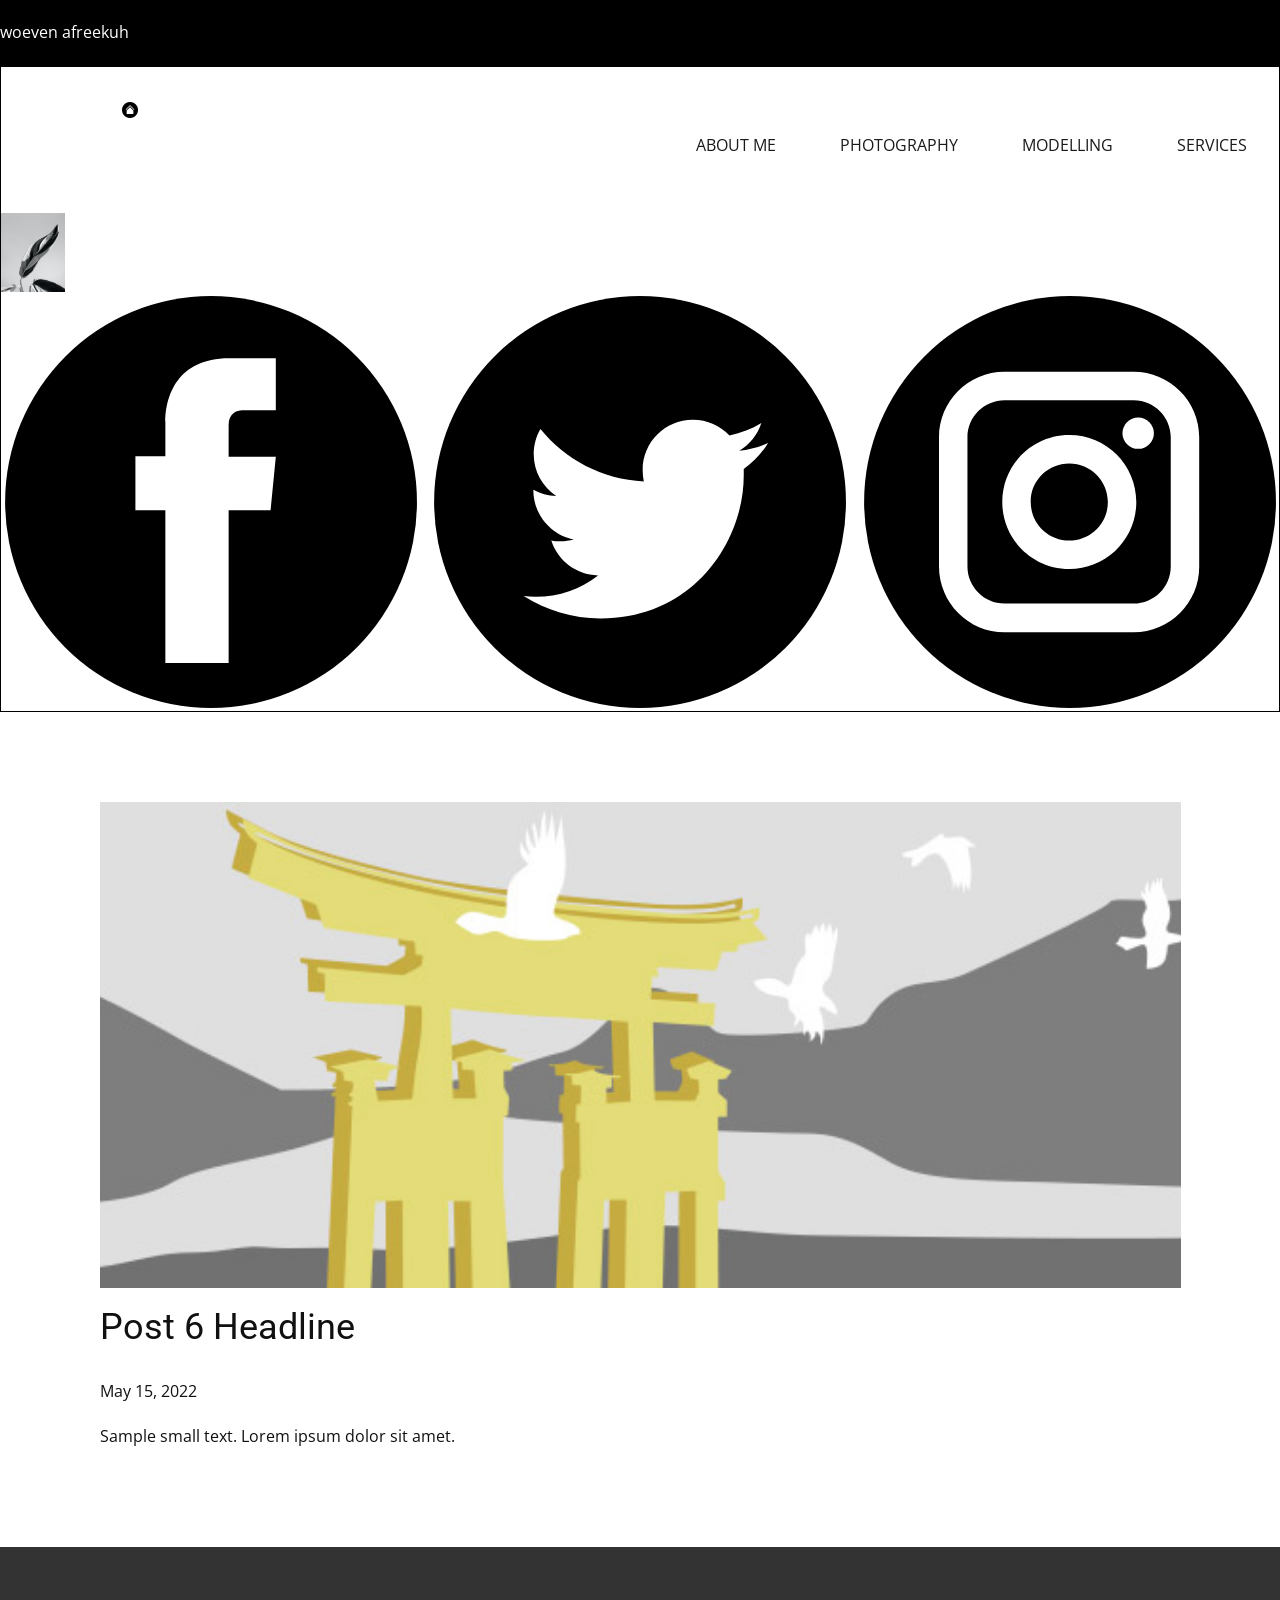
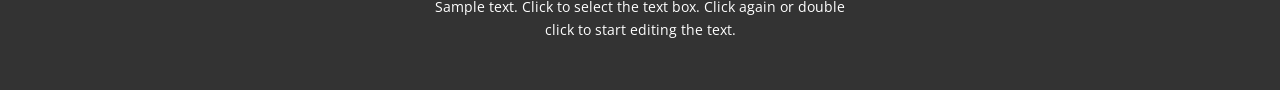
<file: WebSite1991795/blog/post-5.html>
<!doctype html>
<html style="font-size: 16px;"><head>
    <meta name="viewport" content="width=device-width, initial-scale=1.0">
    <meta charset="utf-8">
    <meta name="keywords" content="Post 1 Headline">
    <meta name="description" content="">
    <meta name="page_type" content="np-template-header-footer-from-plugin">
    <title>Post 6 Headline</title>
    <link rel="stylesheet" href="../nicepage.css" media="screen">
<link rel="stylesheet" href="../Post-Template.css" media="screen">
    <script class="u-script" type="text/javascript" src="../jquery.js" defer=""></script>
    <script class="u-script" type="text/javascript" src="../nicepage.js" defer=""></script>
    <meta name="generator" content="Nicepage 4.10.5, nicepage.com">
    <link id="u-theme-google-font" rel="stylesheet" href="https://fonts.googleapis.com/css?family=Roboto:100,100i,300,300i,400,400i,500,500i,700,700i,900,900i|Open+Sans:300,300i,400,400i,500,500i,600,600i,700,700i,800,800i">
    
    
    <script type="application/ld+json">{
		"@context": "http://schema.org",
		"@type": "Organization",
		"name": "WebSite1991795",
		"logo": "images/pexels-kulbir-11408206.jpg",
		"sameAs": [
				"https://facebook.com/name",
				"https://twitter.com/name",
				"https://instagram.com/name"
		]
}</script>
    <meta name="theme-color" content="#478ac9">
    <meta name="twitter:site" content="@">
    <meta name="twitter:card" content="summary_large_image">
    <meta name="twitter:title" content="Post Template">
    <meta name="twitter:description" content="WebSite1991795">
  </head>
  <body class="u-body u-xl-mode"><header class="u-align-center-sm u-align-center-xs u-clearfix u-header u-section-row-container" id="sec-d02c"><div class="u-section-rows">
        <div class="u-black u-section-row u-valign-middle u-section-row-1" id="sec-6546">
          
          
          
          
          
          <p class="u-align-center u-text u-text-default u-text-1">woeven afreeku​h</p>
        </div>
        <div class="u-border-1 u-border-black u-section-row u-sticky u-sticky-d217 u-valign-top u-white u-section-row-2" id="sec-b367">
          <style class="u-sticky-style" data-style-id="d217">.u-sticky-fixed.u-sticky-d217:before, .u-body.u-sticky-fixed .u-sticky-d217:before {
borders: top right bottom left !important; border-color: #404040 !important; border-width: 1px !important
}</style>
          
          
          
          
          
          <a href="../Home-Page.html" data-page-id="2181001677" class="u-border-hover-white u-border-none u-btn u-button-style u-hover-grey-5 u-none u-text-hover-white u-text-white u-btn-1">Home Page&nbsp;<span class="u-file-icon u-icon u-icon-1"><img src="../images/181792.png" alt=""></span>
          </a>
          <nav class="u-align-right u-menu u-menu-one-level u-offcanvas u-menu-1" data-position="Main Menu">
            <div class="menu-collapse" style="font-size: 1rem;">
              <a class="u-button-style u-custom-hover-color u-custom-text-hover-color u-nav-link" href="#">
                <svg class="u-svg-link" preserveAspectRatio="xMidYMin slice" viewBox="0 0 302 302" style=""><use xmlns:xlink="http://www.w3.org/1999/xlink" xlink:href="#svg-8a8f"></use></svg>
                <svg xmlns="http://www.w3.org/2000/svg" xmlns:xlink="http://www.w3.org/1999/xlink" version="1.1" id="svg-8a8f" x="0px" y="0px" viewBox="0 0 302 302" style="enable-background:new 0 0 302 302;" xml:space="preserve" class="u-svg-content"><g><rect y="36" width="302" height="30"></rect><rect y="236" width="302" height="30"></rect><rect y="136" width="302" height="30"></rect>
</g><g></g><g></g><g></g><g></g><g></g><g></g><g></g><g></g><g></g><g></g><g></g><g></g><g></g><g></g><g></g></svg>
              </a>
            </div>
            <div class="u-custom-menu u-nav-container">
              <ul class="u-custom-font u-nav u-text-font u-unstyled u-nav-1"><li class="u-nav-item"><a class="u-border-active-grey-90 u-border-hover-grey-50 u-button-style u-hover-grey-15 u-nav-link u-text-active-grey-90 u-text-grey-90 u-text-hover-white" href="../ABOUT-ME.html" style="padding: 16px 32px;">ABOUT ME</a>
</li><li class="u-nav-item"><a class="u-border-active-grey-90 u-border-hover-grey-50 u-button-style u-hover-grey-15 u-nav-link u-text-active-grey-90 u-text-grey-90 u-text-hover-white" href="../PHOTOGRAPHY.html" style="padding: 16px 32px;">PHOTOGRAPHY</a>
</li><li class="u-nav-item"><a class="u-border-active-grey-90 u-border-hover-grey-50 u-button-style u-hover-grey-15 u-nav-link u-text-active-grey-90 u-text-grey-90 u-text-hover-white" href="../MODELLING.html" style="padding: 16px 32px;">MODELLING</a>
</li><li class="u-nav-item"><a class="u-border-active-grey-90 u-border-hover-grey-50 u-button-style u-hover-grey-15 u-nav-link u-text-active-grey-90 u-text-grey-90 u-text-hover-white" href="../SERVICES.html" style="padding: 16px 32px;">SERVICES</a>
</li></ul>
            </div>
            <div class="u-custom-menu u-nav-container-collapse">
              <div class="u-align-center u-black u-container-style u-inner-container-layout u-opacity u-opacity-95 u-sidenav">
                <div class="u-inner-container-layout u-sidenav-overflow">
                  <div class="u-menu-close"></div>
                  <ul class="u-align-center u-nav u-popupmenu-items u-unstyled u-nav-2"><li class="u-nav-item"><a class="u-button-style u-nav-link" href="../ABOUT-ME.html">ABOUT ME</a>
</li><li class="u-nav-item"><a class="u-button-style u-nav-link" href="../PHOTOGRAPHY.html">PHOTOGRAPHY</a>
</li><li class="u-nav-item"><a class="u-button-style u-nav-link" href="../MODELLING.html">MODELLING</a>
</li><li class="u-nav-item"><a class="u-button-style u-nav-link" href="../SERVICES.html">SERVICES</a>
</li></ul>
                </div>
              </div>
              <div class="u-black u-menu-overlay u-opacity u-opacity-70"></div>
            </div>
          </nav>
          <a href="https://nicepage.com" class="u-align-left u-image u-logo u-image-1" data-image-width="878" data-image-height="1080">
            <img src="../images/pexels-kulbir-11408206.jpg" class="u-logo-image u-logo-image-1">
          </a>
          <div class="u-social-icons u-spacing-10 u-social-icons-1">
            <a class="u-social-url" title="facebook" target="_blank" href="https://facebook.com/name"><span class="u-icon u-social-facebook u-social-icon u-text-black u-icon-2"><svg class="u-svg-link" preserveAspectRatio="xMidYMin slice" viewBox="0 0 112 112" style=""><use xmlns:xlink="http://www.w3.org/1999/xlink" xlink:href="#svg-0719"></use></svg><svg class="u-svg-content" viewBox="0 0 112 112" x="0" y="0" id="svg-0719"><circle fill="currentColor" cx="56.1" cy="56.1" r="55"></circle><path fill="#FFFFFF" d="M73.5,31.6h-9.1c-1.4,0-3.6,0.8-3.6,3.9v8.5h12.6L72,58.3H60.8v40.8H43.9V58.3h-8V43.9h8v-9.2
c0-6.7,3.1-17,17-17h12.5v13.9H73.5z"></path></svg></span>
            </a>
            <a class="u-social-url" title="twitter" target="_blank" href="https://twitter.com/name"><span class="u-icon u-social-icon u-social-twitter u-text-black u-icon-3"><svg class="u-svg-link" preserveAspectRatio="xMidYMin slice" viewBox="0 0 112 112" style=""><use xmlns:xlink="http://www.w3.org/1999/xlink" xlink:href="#svg-4287"></use></svg><svg class="u-svg-content" viewBox="0 0 112 112" x="0" y="0" id="svg-4287"><circle fill="currentColor" class="st0" cx="56.1" cy="56.1" r="55"></circle><path fill="#FFFFFF" d="M83.8,47.3c0,0.6,0,1.2,0,1.7c0,17.7-13.5,38.2-38.2,38.2C38,87.2,31,85,25,81.2c1,0.1,2.1,0.2,3.2,0.2
c6.3,0,12.1-2.1,16.7-5.7c-5.9-0.1-10.8-4-12.5-9.3c0.8,0.2,1.7,0.2,2.5,0.2c1.2,0,2.4-0.2,3.5-0.5c-6.1-1.2-10.8-6.7-10.8-13.1
c0-0.1,0-0.1,0-0.2c1.8,1,3.9,1.6,6.1,1.7c-3.6-2.4-6-6.5-6-11.2c0-2.5,0.7-4.8,1.8-6.7c6.6,8.1,16.5,13.5,27.6,14
c-0.2-1-0.3-2-0.3-3.1c0-7.4,6-13.4,13.4-13.4c3.9,0,7.3,1.6,9.8,4.2c3.1-0.6,5.9-1.7,8.5-3.3c-1,3.1-3.1,5.8-5.9,7.4
c2.7-0.3,5.3-1,7.7-2.1C88.7,43,86.4,45.4,83.8,47.3z"></path></svg></span>
            </a>
            <a class="u-social-url" title="instagram" target="_blank" href="https://instagram.com/name"><span class="u-icon u-social-icon u-social-instagram u-text-black u-icon-4"><svg class="u-svg-link" preserveAspectRatio="xMidYMin slice" viewBox="0 0 112 112" style=""><use xmlns:xlink="http://www.w3.org/1999/xlink" xlink:href="#svg-b034"></use></svg><svg class="u-svg-content" viewBox="0 0 112 112" x="0" y="0" id="svg-b034"><circle fill="currentColor" cx="56.1" cy="56.1" r="55"></circle><path fill="#FFFFFF" d="M55.9,38.2c-9.9,0-17.9,8-17.9,17.9C38,66,46,74,55.9,74c9.9,0,17.9-8,17.9-17.9C73.8,46.2,65.8,38.2,55.9,38.2
z M55.9,66.4c-5.7,0-10.3-4.6-10.3-10.3c-0.1-5.7,4.6-10.3,10.3-10.3c5.7,0,10.3,4.6,10.3,10.3C66.2,61.8,61.6,66.4,55.9,66.4z"></path><path fill="#FFFFFF" d="M74.3,33.5c-2.3,0-4.2,1.9-4.2,4.2s1.9,4.2,4.2,4.2s4.2-1.9,4.2-4.2S76.6,33.5,74.3,33.5z"></path><path fill="#FFFFFF" d="M73.1,21.3H38.6c-9.7,0-17.5,7.9-17.5,17.5v34.5c0,9.7,7.9,17.6,17.5,17.6h34.5c9.7,0,17.5-7.9,17.5-17.5V38.8
C90.6,29.1,82.7,21.3,73.1,21.3z M83,73.3c0,5.5-4.5,9.9-9.9,9.9H38.6c-5.5,0-9.9-4.5-9.9-9.9V38.8c0-5.5,4.5-9.9,9.9-9.9h34.5
c5.5,0,9.9,4.5,9.9,9.9V73.3z"></path></svg></span>
            </a>
          </div>
        </div>
      </div></header>
    <section class="u-align-center u-clearfix u-section-1" id="sec-aae8">
      <div class="u-clearfix u-sheet u-valign-middle-md u-valign-middle-sm u-valign-middle-xs u-sheet-1"><!--post_details--><!--post_details_options_json--><!--{"source":""}--><!--/post_details_options_json--><!--blog_post-->
        <div class="u-container-style u-expanded-width u-post-details u-post-details-1">
          <div class="u-container-layout u-valign-middle u-container-layout-1"><!--blog_post_image-->
            <img alt="" class="u-blog-control u-expanded-width u-image u-image-default u-image-1" src="[data-uri]"><!--/blog_post_image--><!--blog_post_header-->
            <h2 class="u-blog-control u-text u-text-1">Post 6 Headline</h2><!--/blog_post_header--><!--blog_post_metadata-->
            <div class="u-blog-control u-metadata u-metadata-1"><!--blog_post_metadata_date-->
              <span class="u-meta-date u-meta-icon">May 15, 2022</span><!--/blog_post_metadata_date--><!--blog_post_metadata_category-->
              <!--/blog_post_metadata_category--><!--blog_post_metadata_comments-->
              <!--/blog_post_metadata_comments-->
            </div><!--/blog_post_metadata--><!--blog_post_content-->
            <div class="u-align-justify u-blog-control u-post-content u-text u-text-2 fr-view">
  Sample small text. Lorem ipsum dolor sit amet.
  </div><!--/blog_post_content-->
          </div>
        </div><!--/blog_post--><!--/post_details-->
      </div>
    </section>
    
    
    <footer class="u-align-center u-clearfix u-footer u-grey-80 u-footer" id="sec-675a"><div class="u-clearfix u-sheet u-sheet-1">
        <p class="u-small-text u-text u-text-variant u-text-1">Sample text. Click to select the text box. Click again or double click to start editing the text.</p>
      </div></footer>
  
</body></html>
</file>
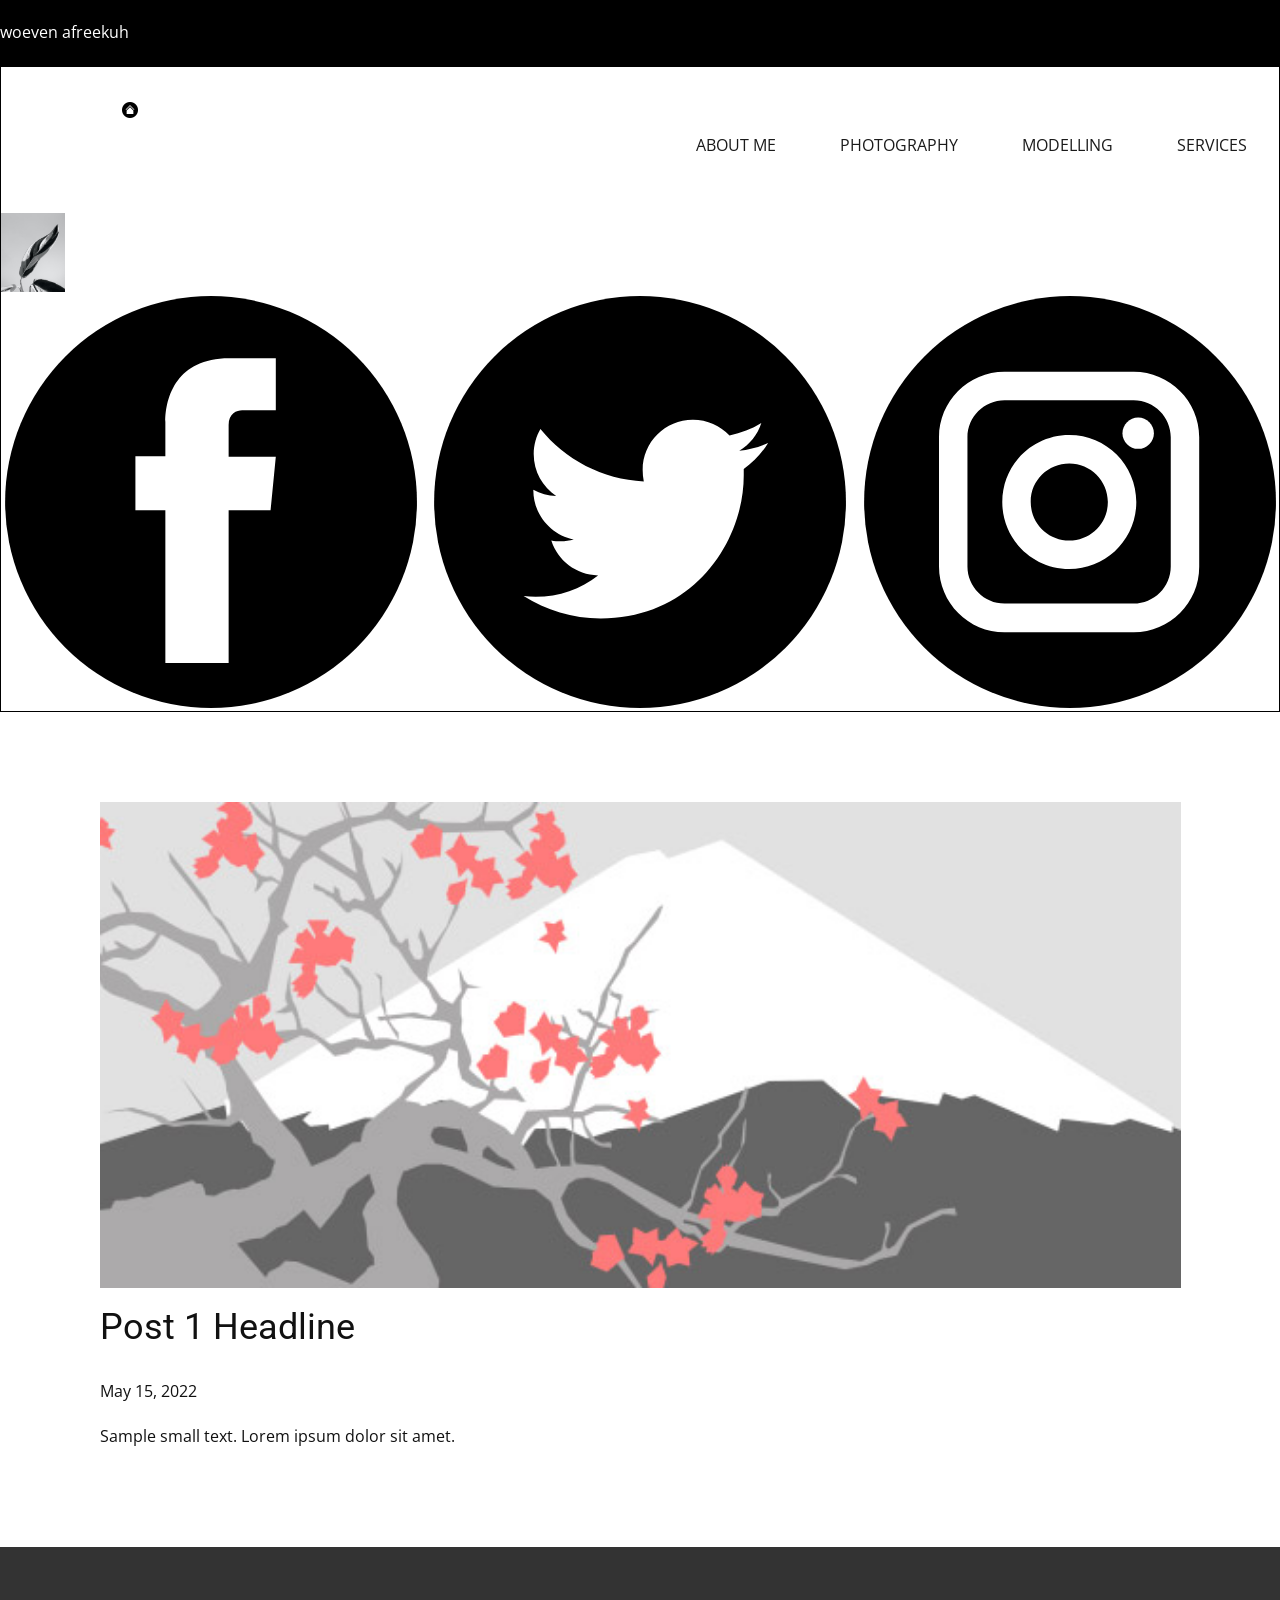
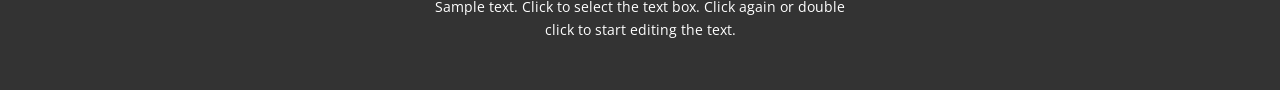
<file: WebSite1991795/blog/post.html>
<!doctype html>
<html style="font-size: 16px;"><head>
    <meta name="viewport" content="width=device-width, initial-scale=1.0">
    <meta charset="utf-8">
    <meta name="keywords" content="Post 1 Headline">
    <meta name="description" content="">
    <meta name="page_type" content="np-template-header-footer-from-plugin">
    <title>Post 1 Headline</title>
    <link rel="stylesheet" href="../nicepage.css" media="screen">
<link rel="stylesheet" href="../Post-Template.css" media="screen">
    <script class="u-script" type="text/javascript" src="../jquery.js" defer=""></script>
    <script class="u-script" type="text/javascript" src="../nicepage.js" defer=""></script>
    <meta name="generator" content="Nicepage 4.10.5, nicepage.com">
    <link id="u-theme-google-font" rel="stylesheet" href="https://fonts.googleapis.com/css?family=Roboto:100,100i,300,300i,400,400i,500,500i,700,700i,900,900i|Open+Sans:300,300i,400,400i,500,500i,600,600i,700,700i,800,800i">
    
    
    <script type="application/ld+json">{
		"@context": "http://schema.org",
		"@type": "Organization",
		"name": "WebSite1991795",
		"logo": "images/pexels-kulbir-11408206.jpg",
		"sameAs": [
				"https://facebook.com/name",
				"https://twitter.com/name",
				"https://instagram.com/name"
		]
}</script>
    <meta name="theme-color" content="#478ac9">
    <meta name="twitter:site" content="@">
    <meta name="twitter:card" content="summary_large_image">
    <meta name="twitter:title" content="Post Template">
    <meta name="twitter:description" content="WebSite1991795">
  </head>
  <body class="u-body u-xl-mode"><header class="u-align-center-sm u-align-center-xs u-clearfix u-header u-section-row-container" id="sec-d02c"><div class="u-section-rows">
        <div class="u-black u-section-row u-valign-middle u-section-row-1" id="sec-6546">
          
          
          
          
          
          <p class="u-align-center u-text u-text-default u-text-1">woeven afreeku​h</p>
        </div>
        <div class="u-border-1 u-border-black u-section-row u-sticky u-sticky-d217 u-valign-top u-white u-section-row-2" id="sec-b367">
          <style class="u-sticky-style" data-style-id="d217">.u-sticky-fixed.u-sticky-d217:before, .u-body.u-sticky-fixed .u-sticky-d217:before {
borders: top right bottom left !important; border-color: #404040 !important; border-width: 1px !important
}</style>
          
          
          
          
          
          <a href="../Home-Page.html" data-page-id="2181001677" class="u-border-hover-white u-border-none u-btn u-button-style u-hover-grey-5 u-none u-text-hover-white u-text-white u-btn-1">Home Page&nbsp;<span class="u-file-icon u-icon u-icon-1"><img src="../images/181792.png" alt=""></span>
          </a>
          <nav class="u-align-right u-menu u-menu-one-level u-offcanvas u-menu-1" data-position="Main Menu">
            <div class="menu-collapse" style="font-size: 1rem;">
              <a class="u-button-style u-custom-hover-color u-custom-text-hover-color u-nav-link" href="#">
                <svg class="u-svg-link" preserveAspectRatio="xMidYMin slice" viewBox="0 0 302 302" style=""><use xmlns:xlink="http://www.w3.org/1999/xlink" xlink:href="#svg-8a8f"></use></svg>
                <svg xmlns="http://www.w3.org/2000/svg" xmlns:xlink="http://www.w3.org/1999/xlink" version="1.1" id="svg-8a8f" x="0px" y="0px" viewBox="0 0 302 302" style="enable-background:new 0 0 302 302;" xml:space="preserve" class="u-svg-content"><g><rect y="36" width="302" height="30"></rect><rect y="236" width="302" height="30"></rect><rect y="136" width="302" height="30"></rect>
</g><g></g><g></g><g></g><g></g><g></g><g></g><g></g><g></g><g></g><g></g><g></g><g></g><g></g><g></g><g></g></svg>
              </a>
            </div>
            <div class="u-custom-menu u-nav-container">
              <ul class="u-custom-font u-nav u-text-font u-unstyled u-nav-1"><li class="u-nav-item"><a class="u-border-active-grey-90 u-border-hover-grey-50 u-button-style u-hover-grey-15 u-nav-link u-text-active-grey-90 u-text-grey-90 u-text-hover-white" href="../ABOUT-ME.html" style="padding: 16px 32px;">ABOUT ME</a>
</li><li class="u-nav-item"><a class="u-border-active-grey-90 u-border-hover-grey-50 u-button-style u-hover-grey-15 u-nav-link u-text-active-grey-90 u-text-grey-90 u-text-hover-white" href="../PHOTOGRAPHY.html" style="padding: 16px 32px;">PHOTOGRAPHY</a>
</li><li class="u-nav-item"><a class="u-border-active-grey-90 u-border-hover-grey-50 u-button-style u-hover-grey-15 u-nav-link u-text-active-grey-90 u-text-grey-90 u-text-hover-white" href="../MODELLING.html" style="padding: 16px 32px;">MODELLING</a>
</li><li class="u-nav-item"><a class="u-border-active-grey-90 u-border-hover-grey-50 u-button-style u-hover-grey-15 u-nav-link u-text-active-grey-90 u-text-grey-90 u-text-hover-white" href="../SERVICES.html" style="padding: 16px 32px;">SERVICES</a>
</li></ul>
            </div>
            <div class="u-custom-menu u-nav-container-collapse">
              <div class="u-align-center u-black u-container-style u-inner-container-layout u-opacity u-opacity-95 u-sidenav">
                <div class="u-inner-container-layout u-sidenav-overflow">
                  <div class="u-menu-close"></div>
                  <ul class="u-align-center u-nav u-popupmenu-items u-unstyled u-nav-2"><li class="u-nav-item"><a class="u-button-style u-nav-link" href="../ABOUT-ME.html">ABOUT ME</a>
</li><li class="u-nav-item"><a class="u-button-style u-nav-link" href="../PHOTOGRAPHY.html">PHOTOGRAPHY</a>
</li><li class="u-nav-item"><a class="u-button-style u-nav-link" href="../MODELLING.html">MODELLING</a>
</li><li class="u-nav-item"><a class="u-button-style u-nav-link" href="../SERVICES.html">SERVICES</a>
</li></ul>
                </div>
              </div>
              <div class="u-black u-menu-overlay u-opacity u-opacity-70"></div>
            </div>
          </nav>
          <a href="https://nicepage.com" class="u-align-left u-image u-logo u-image-1" data-image-width="878" data-image-height="1080">
            <img src="../images/pexels-kulbir-11408206.jpg" class="u-logo-image u-logo-image-1">
          </a>
          <div class="u-social-icons u-spacing-10 u-social-icons-1">
            <a class="u-social-url" title="facebook" target="_blank" href="https://facebook.com/name"><span class="u-icon u-social-facebook u-social-icon u-text-black u-icon-2"><svg class="u-svg-link" preserveAspectRatio="xMidYMin slice" viewBox="0 0 112 112" style=""><use xmlns:xlink="http://www.w3.org/1999/xlink" xlink:href="#svg-0719"></use></svg><svg class="u-svg-content" viewBox="0 0 112 112" x="0" y="0" id="svg-0719"><circle fill="currentColor" cx="56.1" cy="56.1" r="55"></circle><path fill="#FFFFFF" d="M73.5,31.6h-9.1c-1.4,0-3.6,0.8-3.6,3.9v8.5h12.6L72,58.3H60.8v40.8H43.9V58.3h-8V43.9h8v-9.2
c0-6.7,3.1-17,17-17h12.5v13.9H73.5z"></path></svg></span>
            </a>
            <a class="u-social-url" title="twitter" target="_blank" href="https://twitter.com/name"><span class="u-icon u-social-icon u-social-twitter u-text-black u-icon-3"><svg class="u-svg-link" preserveAspectRatio="xMidYMin slice" viewBox="0 0 112 112" style=""><use xmlns:xlink="http://www.w3.org/1999/xlink" xlink:href="#svg-4287"></use></svg><svg class="u-svg-content" viewBox="0 0 112 112" x="0" y="0" id="svg-4287"><circle fill="currentColor" class="st0" cx="56.1" cy="56.1" r="55"></circle><path fill="#FFFFFF" d="M83.8,47.3c0,0.6,0,1.2,0,1.7c0,17.7-13.5,38.2-38.2,38.2C38,87.2,31,85,25,81.2c1,0.1,2.1,0.2,3.2,0.2
c6.3,0,12.1-2.1,16.7-5.7c-5.9-0.1-10.8-4-12.5-9.3c0.8,0.2,1.7,0.2,2.5,0.2c1.2,0,2.4-0.2,3.5-0.5c-6.1-1.2-10.8-6.7-10.8-13.1
c0-0.1,0-0.1,0-0.2c1.8,1,3.9,1.6,6.1,1.7c-3.6-2.4-6-6.5-6-11.2c0-2.5,0.7-4.8,1.8-6.7c6.6,8.1,16.5,13.5,27.6,14
c-0.2-1-0.3-2-0.3-3.1c0-7.4,6-13.4,13.4-13.4c3.9,0,7.3,1.6,9.8,4.2c3.1-0.6,5.9-1.7,8.5-3.3c-1,3.1-3.1,5.8-5.9,7.4
c2.7-0.3,5.3-1,7.7-2.1C88.7,43,86.4,45.4,83.8,47.3z"></path></svg></span>
            </a>
            <a class="u-social-url" title="instagram" target="_blank" href="https://instagram.com/name"><span class="u-icon u-social-icon u-social-instagram u-text-black u-icon-4"><svg class="u-svg-link" preserveAspectRatio="xMidYMin slice" viewBox="0 0 112 112" style=""><use xmlns:xlink="http://www.w3.org/1999/xlink" xlink:href="#svg-b034"></use></svg><svg class="u-svg-content" viewBox="0 0 112 112" x="0" y="0" id="svg-b034"><circle fill="currentColor" cx="56.1" cy="56.1" r="55"></circle><path fill="#FFFFFF" d="M55.9,38.2c-9.9,0-17.9,8-17.9,17.9C38,66,46,74,55.9,74c9.9,0,17.9-8,17.9-17.9C73.8,46.2,65.8,38.2,55.9,38.2
z M55.9,66.4c-5.7,0-10.3-4.6-10.3-10.3c-0.1-5.7,4.6-10.3,10.3-10.3c5.7,0,10.3,4.6,10.3,10.3C66.2,61.8,61.6,66.4,55.9,66.4z"></path><path fill="#FFFFFF" d="M74.3,33.5c-2.3,0-4.2,1.9-4.2,4.2s1.9,4.2,4.2,4.2s4.2-1.9,4.2-4.2S76.6,33.5,74.3,33.5z"></path><path fill="#FFFFFF" d="M73.1,21.3H38.6c-9.7,0-17.5,7.9-17.5,17.5v34.5c0,9.7,7.9,17.6,17.5,17.6h34.5c9.7,0,17.5-7.9,17.5-17.5V38.8
C90.6,29.1,82.7,21.3,73.1,21.3z M83,73.3c0,5.5-4.5,9.9-9.9,9.9H38.6c-5.5,0-9.9-4.5-9.9-9.9V38.8c0-5.5,4.5-9.9,9.9-9.9h34.5
c5.5,0,9.9,4.5,9.9,9.9V73.3z"></path></svg></span>
            </a>
          </div>
        </div>
      </div></header>
    <section class="u-align-center u-clearfix u-section-1" id="sec-aae8">
      <div class="u-clearfix u-sheet u-valign-middle-md u-valign-middle-sm u-valign-middle-xs u-sheet-1"><!--post_details--><!--post_details_options_json--><!--{"source":""}--><!--/post_details_options_json--><!--blog_post-->
        <div class="u-container-style u-expanded-width u-post-details u-post-details-1">
          <div class="u-container-layout u-valign-middle u-container-layout-1"><!--blog_post_image-->
            <img alt="" class="u-blog-control u-expanded-width u-image u-image-default u-image-1" src="[data-uri]"><!--/blog_post_image--><!--blog_post_header-->
            <h2 class="u-blog-control u-text u-text-1">Post 1 Headline</h2><!--/blog_post_header--><!--blog_post_metadata-->
            <div class="u-blog-control u-metadata u-metadata-1"><!--blog_post_metadata_date-->
              <span class="u-meta-date u-meta-icon">May 15, 2022</span><!--/blog_post_metadata_date--><!--blog_post_metadata_category-->
              <!--/blog_post_metadata_category--><!--blog_post_metadata_comments-->
              <!--/blog_post_metadata_comments-->
            </div><!--/blog_post_metadata--><!--blog_post_content-->
            <div class="u-align-justify u-blog-control u-post-content u-text u-text-2 fr-view">
  Sample small text. Lorem ipsum dolor sit amet.
  </div><!--/blog_post_content-->
          </div>
        </div><!--/blog_post--><!--/post_details-->
      </div>
    </section>
    
    
    <footer class="u-align-center u-clearfix u-footer u-grey-80 u-footer" id="sec-675a"><div class="u-clearfix u-sheet u-sheet-1">
        <p class="u-small-text u-text u-text-variant u-text-1">Sample text. Click to select the text box. Click again or double click to start editing the text.</p>
      </div></footer>
  
</body></html>
</file>
